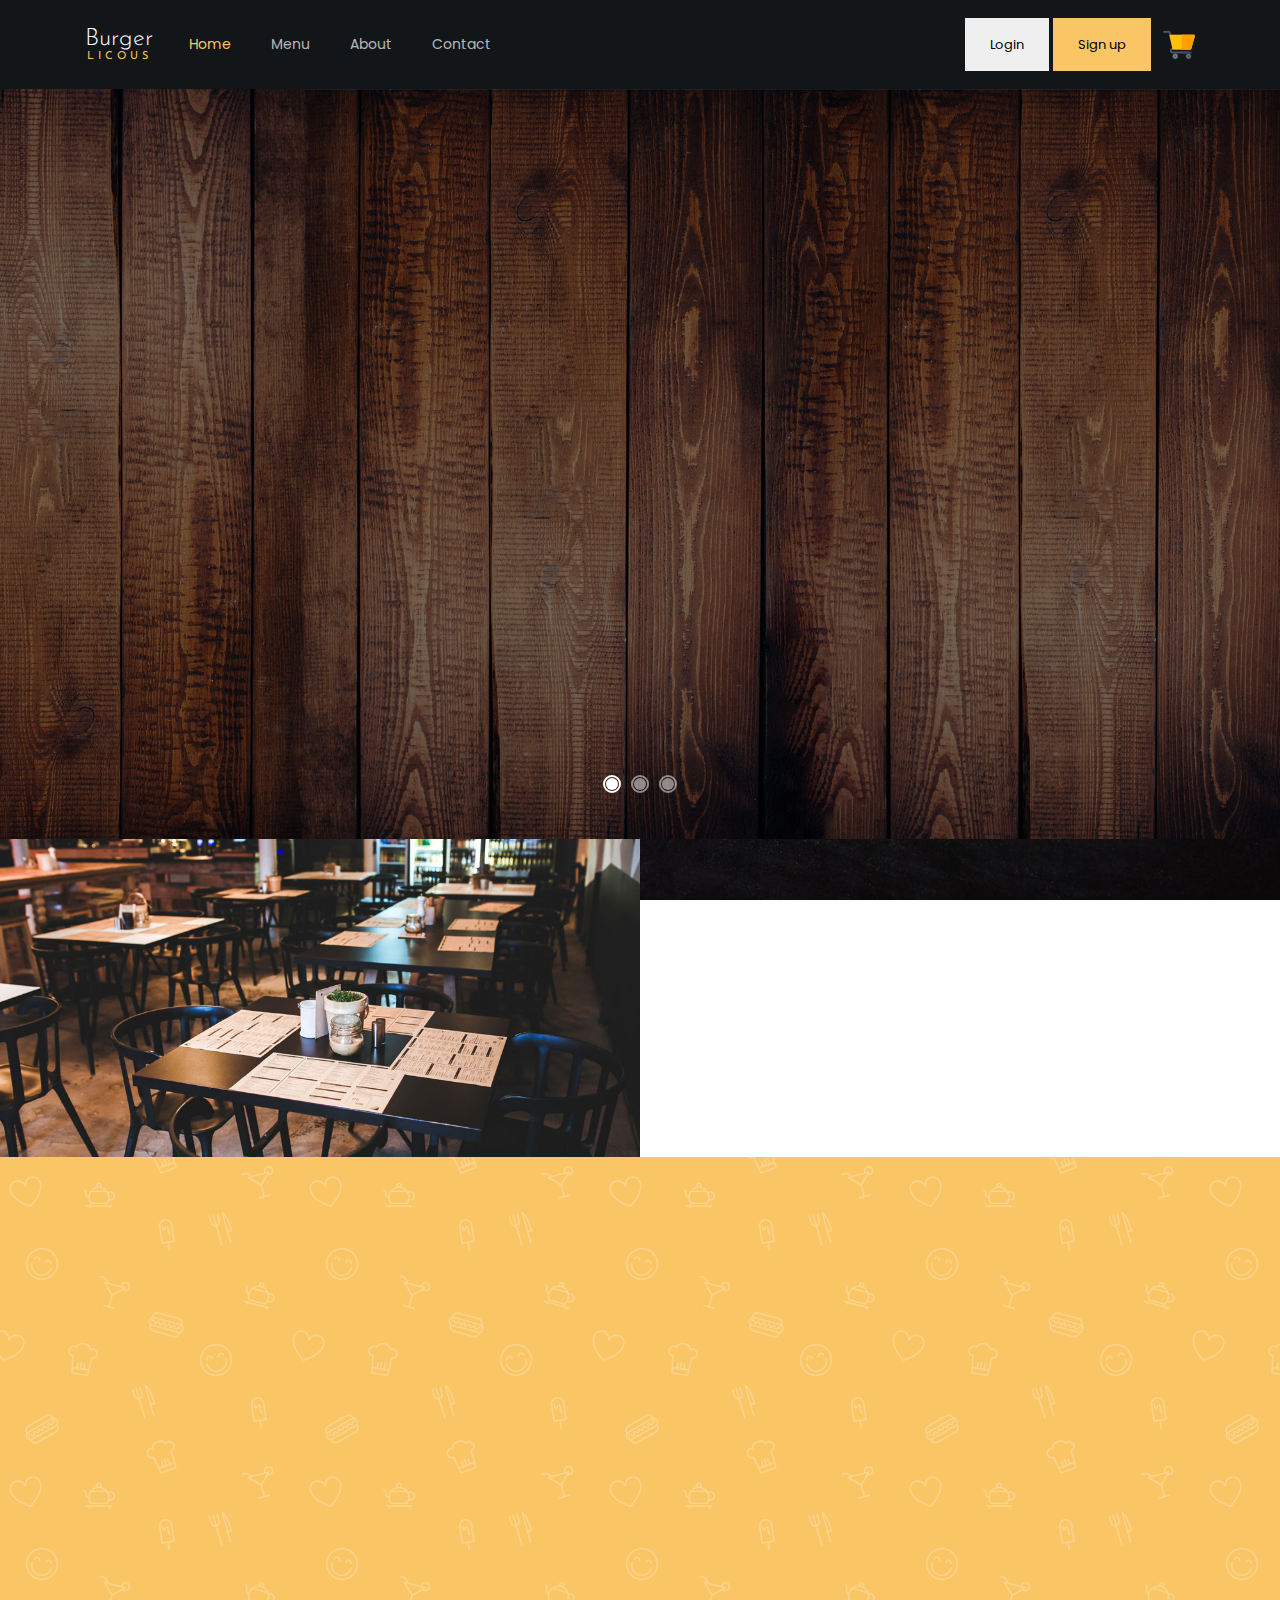
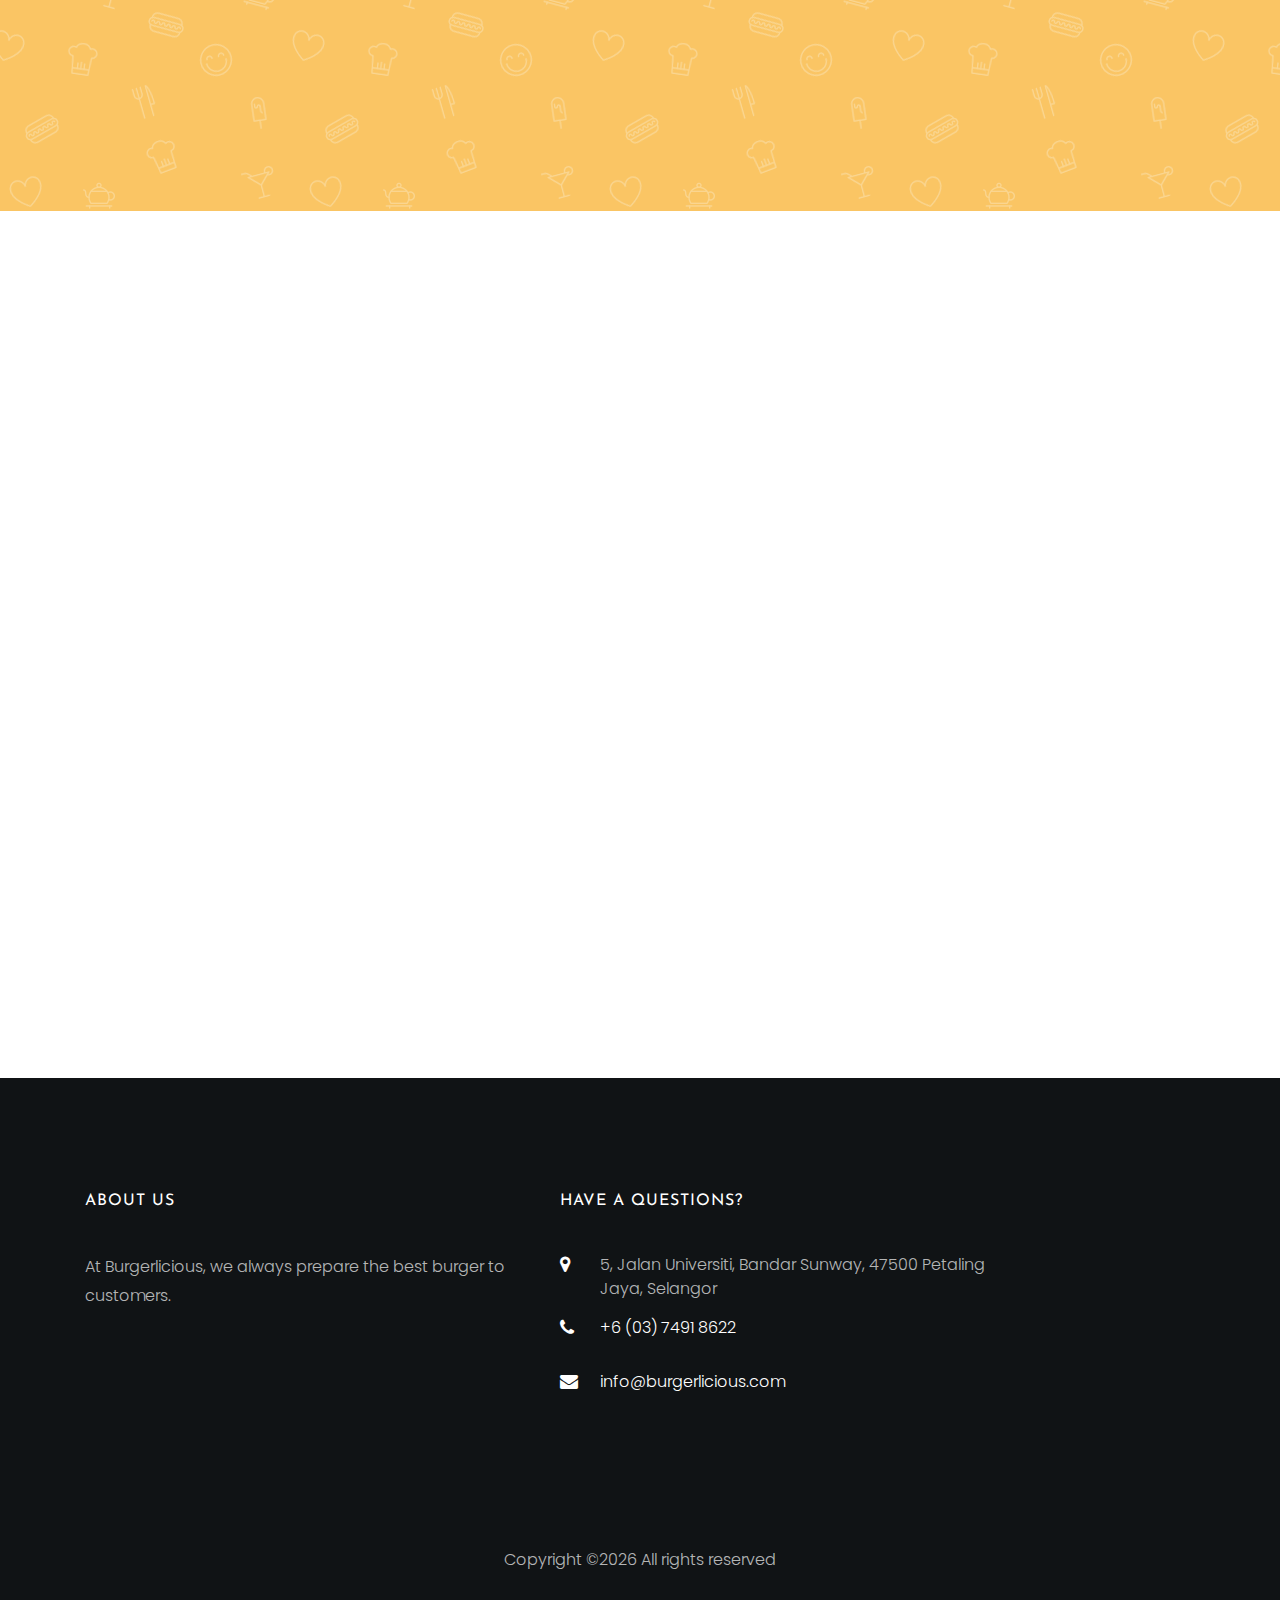
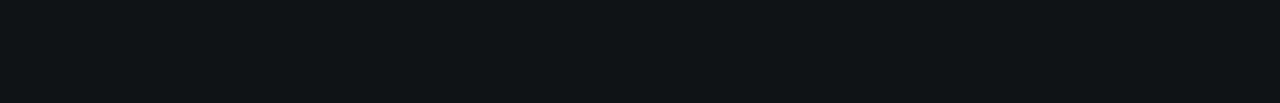
<file: index.html>
<!DOCTYPE html>
<html lang="en">
  <head>
    <title>Burgerlicious</title>
    <meta charset="utf-8">
    <meta name="viewport" content="width=device-width, initial-scale=1, shrink-to-fit=no">
    
    <link href="https://fonts.googleapis.com/css?family=Poppins:300,400,500,600,700" rel="stylesheet">
    <link href="https://fonts.googleapis.com/css?family=Josefin+Sans" rel="stylesheet">
    <link href="https://fonts.googleapis.com/css?family=Nothing+You+Could+Do" rel="stylesheet">

    <link rel="stylesheet" href="css/open-iconic-bootstrap.min.css">
    <link rel="stylesheet" href="css/animate.css">
    
    <link rel="stylesheet" href="css/owl.carousel.min.css">
    <link rel="stylesheet" href="css/owl.theme.default.min.css">
    <link rel="stylesheet" href="css/magnific-popup.css">

    <link rel="stylesheet" href="css/aos.css">

    <link rel="stylesheet" href="css/ionicons.min.css">

    <link rel="stylesheet" href="css/bootstrap-datepicker.css">
    <link rel="stylesheet" href="css/jquery.timepicker.css">

    
    <link rel="stylesheet" href="css/flaticon.css">
    <link rel="stylesheet" href="css/icomoon.css">
    <link rel="stylesheet" href="css/style.css">
  </head>
  <body>
  	<nav class="navbar navbar-expand-lg navbar-dark ftco_navbar bg-dark ftco-navbar-light" id="ftco-navbar">
	    <div class="container">
		      <a class="navbar-brand" href="index.html">Burger<br><small>licous</small></a>
		      <button class="navbar-toggler" type="button" data-toggle="collapse" data-target="#ftco-nav" aria-controls="ftco-nav" aria-expanded="false" aria-label="Toggle navigation">
		        <span class="oi oi-menu"></span> Menu
		      </button>
	      <div class="collapse navbar-collapse" id="ftco-nav">
	        <ul class="navbar-nav mr-auto">
	          <li class="nav-item active text-center"><a href="index.html" class="nav-link">Home</a></li>
	          <li class="nav-item text-center"><a href="menu.html" class="nav-link">Menu</a></li>
	          <li class="nav-item text-center"><a href="about.html" class="nav-link">About</a></li>
	          <li class="nav-item text-center"><a href="contact.html" class="nav-link">Contact</a></li>
          </ul>
          <nav class="nav-item text-center">
            <button type="button" class="nav-link px-4 py-3 d-inline btn" onclick="window.location.href='login.php'">Login</button>
            <button type="button" class="nav-link px-4 py-3 d-inline btn btn-primary" onclick="window.location.href='register.php'">Sign up</button>
            <a class="pl-2" href="login.php"><img src="images/shopping-cart.png" alt=""></a>
          </nav>
        </div>
		  </div>
	  </nav>
    <!-- END nav -->

    <section class="home-slider owl-carousel img" style="background-image: url(images/bg_1.jpg);">
      <div class="slider-item">
      	<div class="overlay"></div>
        <div class="container">
          <div class="row slider-text align-items-center" data-scrollax-parent="true">

            <div class="col-md-6 col-sm-12 ftco-animate">
            	<span class="subheading">Delicious</span>
              <h1 class="mb-4">New York Burger</h1>
              <p class="mb-4 mb-md-5">Grilled Chicken Burger, topped with cherrywood-smoked bacon, cheddar and house-made special dressing.</p>
              <p><a href="login.php" class="btn btn-primary p-3 px-xl-4 py-xl-3">Order Now</a> <a href="menu.html" class="btn btn-white btn-outline-white p-3 px-xl-4 py-xl-3">View Menu</a></p>
            </div>
            <div class="col-md-6 ftco-animate">
            	<img src="images/bg_1.png" class="img-fluid" alt="">
            </div>

          </div>
        </div>
      </div>

      <div class="slider-item">
      	<div class="overlay"></div>
        <div class="container">
          <div class="row slider-text align-items-center" data-scrollax-parent="true">

            <div class="col-md-6 col-sm-12 order-md-last ftco-animate">
            	<span class="subheading">Crunchy</span>
              <h1 class="mb-4">Beef Bacon</h1>
              <p class="mb-4 mb-md-5">Beef Patty, topped with crunchy-smoked bacon, cheddar and barbeque dressing.</p>
              <p><a href="login.php" class="btn btn-primary p-3 px-xl-4 py-xl-3">Order Now</a> <a href="menu.html" class="btn btn-white btn-outline-white p-3 px-xl-4 py-xl-3">View Menu</a></p>
            </div>
            <div class="col-md-6 ftco-animate">
            	<img src="images/bg_2.png" class="img-fluid" alt="">
            </div>

          </div>
        </div>
      </div>

      <div class="slider-item" style="background-image: url(images/bg_3.jpg);">
      	<div class="overlay"></div>
        <div class="container">
          <div class="row slider-text justify-content-center align-items-center" data-scrollax-parent="true">

            <div class="col-md-7 col-sm-12 text-center ftco-animate">
            	<span class="subheading">Welcome</span>
              <h1 class="mb-4">We cooked your desired Burger Recipe</h1>
              <p><a href="login.php" class="btn btn-primary p-3 px-xl-4 py-xl-3">Order Now</a> <a href="menu.html" class="btn btn-white btn-outline-white p-3 px-xl-4 py-xl-3">View Menu</a></p>
            </div>

          </div>
        </div>
      </div>
    </section>

    <section class="ftco-about d-md-flex">
    	<div class="one-half img" style="background-image: url(images/about.jpg);"></div>
    	<div class="one-half ftco-animate">
        <div class="heading-section ftco-animate ">
          <h2 class="mb-4">Welcome to <span>Burgerlicious</span></h2>
        </div>
        <div>
  				<p>There are two different things: there's grilling, and there's barbecue. Grilling is when people say, 'We're going to turn up the heat, make it really hot and sear a steak, sear a burger, cook a chicken.' Barbecue is going low and slow.</p>
  			</div>
    	</div>
    </section>

    <section class="ftco-section ftco-services">
    	<div class="overlay"></div>
    	<div class="container">
    		<div class="row justify-content-center mb-5 pb-3">
          <div class="col-md-7 heading-section ftco-animate text-center">
            <h2 class="mb-4">Our Services</h2>
          </div>
        </div>
    		<div class="row">
          <div class="col-md-4 ftco-animate">
            <div class="media d-block text-center block-6 services">
              <div class="icon d-flex justify-content-center align-items-center mb-5">
              	<span class="flaticon-diet"></span>
              </div>
              <div class="media-body">
                <h3 class="heading">Healthy Foods</h3>
                <p>Although we are fast food restaurant, we focus on customer's health.</p>
              </div>
            </div>      
          </div>
          <div class="col-md-4 ftco-animate">
            <div class="media d-block text-center block-6 services">
              <div class="icon d-flex justify-content-center align-items-center mb-5">
              	<span class="flaticon-bicycle"></span>
              </div>
              <div class="media-body">
                <h3 class="heading">Fastest Delivery</h3>
                <p>Hot food is always tastier than a cold one. Our delivery team guarantee the freshness of the foods.</p>
              </div>
            </div>      
          </div>
          <div class="col-md-4 ftco-animate">
            <div class="media d-block text-center block-6 services">
              <div class="icon d-flex justify-content-center align-items-center mb-5"><span class="flaticon-pizza-1"></span></div>
              <div class="media-body">
                <h3 class="heading">Original Recipes</h3>
                <p>Your thought is not part of the recipe.</p>
              </div>
            </div>    
          </div>
        </div>
    	</div>
    </section>

    <section class="ftco-section">
    	<div class="container">
    		<div class="row justify-content-center mb-5 pb-3">
          <div class="col-md-7 heading-section ftco-animate text-center">
            <h2 class="mb-4">Hot Burger Deals</h2>
            <p>A burger a day, keep hunger away.</p>
          </div>
        </div>
    	</div>
    	<div class="container-wrap">
    		<div class="row no-gutters d-flex">
    			<div class="col-lg-4 d-flex ftco-animate">
    				<div class="services-wrap d-flex">
    					<a href="menu.html" class="img" style="background-image: url(images/burger-1.jpg);"></a>
    					<div class="text p-4">
    						<h3>Ramlee Burger</h3>
    						<p>Beef patty, topped with cheesy sunny side up and tomato</p>
    						<p class="price"><span>$15.90</span> <a href="login.php" class="ml-2 btn btn-white btn-outline-white">Order</a></p>
    					</div>
    				</div>
    			</div>
    			<div class="col-lg-4 d-flex ftco-animate">
    				<div class="services-wrap d-flex">
    					<a href="menu.html" class="img" style="background-image: url(images/burger-2.jpg);"></a>
    					<div class="text p-4">
    						<h3>US Burger</h3>
    						<p>Classic cheeseburger, topped with beef ham, lettuce and tomato</p>
    						<p class="price"><span>$15.90</span> <a href="login.php" class="ml-2 btn btn-white btn-outline-white">Order</a></p>
    					</div>
    				</div>
    			</div>
    			<div class="col-lg-4 d-flex ftco-animate">
    				<div class="services-wrap d-flex">
    					<a href="menu.html" class="img" style="background-image: url(images/burger-3.jpg);"></a>
    					<div class="text p-4">
    						<h3>Satay Burger</h3>
    						<p>Deep Fried Chicken, topped with Malaysian peanut dressing</p>
                <p class="price"><span>$12.90</span> <a href="login.php" class="ml-2 btn btn-white btn-outline-white">Order</a></p>
    					</div>
    				</div>
    			</div>

    			<div class="col-lg-4 d-flex ftco-animate">
    				<div class="services-wrap d-flex">
    					<a href="menu.html" class="img order-lg-last" style="background-image: url(images/burger-4.jpeg);"></a>
    					<div class="text p-4">
    						<h3>Cheeseburger</h3>
    						<p>Juicy beef patty topped with cheddar sided with classic French fries</p>
    						<p class="price"><span>$12.90</span> <a href="login.php" class="ml-2 btn btn-white btn-outline-white">Order</a></p>
    					</div>
    				</div>
    			</div>
    			<div class="col-lg-4 d-flex ftco-animate">
    				<div class="services-wrap d-flex">
    					<a href="menu.html" class="img order-lg-last" style="background-image: url(images/burger-5.jpeg);"></a>
    					<div class="text p-4">
    						<h3>Beefacon</h3>
    						<p>Juicy beef patty topped with savoury beef bacon and freshly cut onion</p>
    						<p class="price"><span>$19.90</span> <a href="login.php" class="ml-2 btn btn-white btn-outline-white">Order</a></p>
    					</div>
    				</div>
    			</div>
    			<div class="col-lg-4 d-flex ftco-animate">
    				<div class="services-wrap d-flex">
    					<a href="menu.html" class="img order-lg-last" style="background-image: url(images/burger-6.jpeg);"></a>
    					<div class="text p-4">
    						<h3>Grilled Chicken Burger</h3>
    						<p>Classic grilled chicken with cheddar slice and tomato</p>
    						<p class="price"><span>$12.90</span> <a href="login.php" class="ml-2 btn btn-white btn-outline-white">Order</a></p>
    					</div>
    				</div>
    			</div>
    		</div>
    	</div>
    </section>

    <footer class="ftco-footer ftco-section img">
    	<div class="overlay"></div>
      <div class="container">
        <div class="row mb-5">
          <div class="col-lg-5 col-md-6 mb-5 mb-md-5">
            <div class="ftco-footer-widget mb-4">
              <h2 class="ftco-heading-2">About Us</h2>
              <p>At Burgerlicious, we always prepare the best burger to customers.</p>
              <ul class="ftco-footer-social list-unstyled float-md-left float-lft mt-5">
                <li class="ftco-animate"><a href="https://mobile.twitter.com/BurgerLiciousss"><span class="icon-twitter"></span></a></li>
                <li class="ftco-animate"><a href="https://www.instagram.com/burger.liciouss/"><span class="icon-instagram"></span></a></li>
              </ul>
            </div>
          </div>
          <div class="col-lg-5 col-md-6 mb-5 mb-md-5">
            <div class="ftco-footer-widget mb-4">
            	<h2 class="ftco-heading-2">Have a Questions?</h2>
            	<div class="block-23 mb-3">
	              <ul>
	                <li><span class="icon icon-map-marker"></span><span class="text">5, Jalan Universiti, Bandar Sunway, 47500 Petaling Jaya, Selangor</span></li>
	                <li><a href="tel:+60374918622"><span class="icon icon-phone"></span><span class="text">+6 (03) 7491 8622</span></a></li>
	                <li><a href="mailto:info@burgerlicious.com"><span class="icon icon-envelope"></span><span class="text">info@burgerlicious.com</span></a></li>
	              </ul>
	            </div>
            </div>
          </div>
        </div>
        <div class="row">
          <div class="col-md-12 text-center">

            <p>
  Copyright &copy;<script>document.write(new Date().getFullYear());</script> All rights reserved 
  </p>
          </div>
        </div>
      </div>
    </footer>
    
  

  <!-- loader -->
  <div id="ftco-loader" class="show fullscreen"><svg class="circular" width="48px" height="48px"><circle class="path-bg" cx="24" cy="24" r="22" fill="none" stroke-width="4" stroke="#eeeeee"/><circle class="path" cx="24" cy="24" r="22" fill="none" stroke-width="4" stroke-miterlimit="10" stroke="#F96D00"/></svg></div>


  <script src="js/jquery.min.js"></script>
  <script src="js/jquery-migrate-3.0.1.min.js"></script>
  <script src="js/popper.min.js"></script>
  <script src="js/bootstrap.min.js"></script>
  <script src="js/jquery.easing.1.3.js"></script>
  <script src="js/jquery.waypoints.min.js"></script>
  <script src="js/jquery.stellar.min.js"></script>
  <script src="js/owl.carousel.min.js"></script>
  <script src="js/jquery.magnific-popup.min.js"></script>
  <script src="js/aos.js"></script>
  <script src="js/jquery.animateNumber.min.js"></script>
  <script src="js/bootstrap-datepicker.js"></script>
  <script src="js/jquery.timepicker.min.js"></script>
  <script src="js/scrollax.min.js"></script>
  <script src="js/google-map.js"></script>
  <script src="js/main.js"></script>
    
  </body>
</html>
</file>
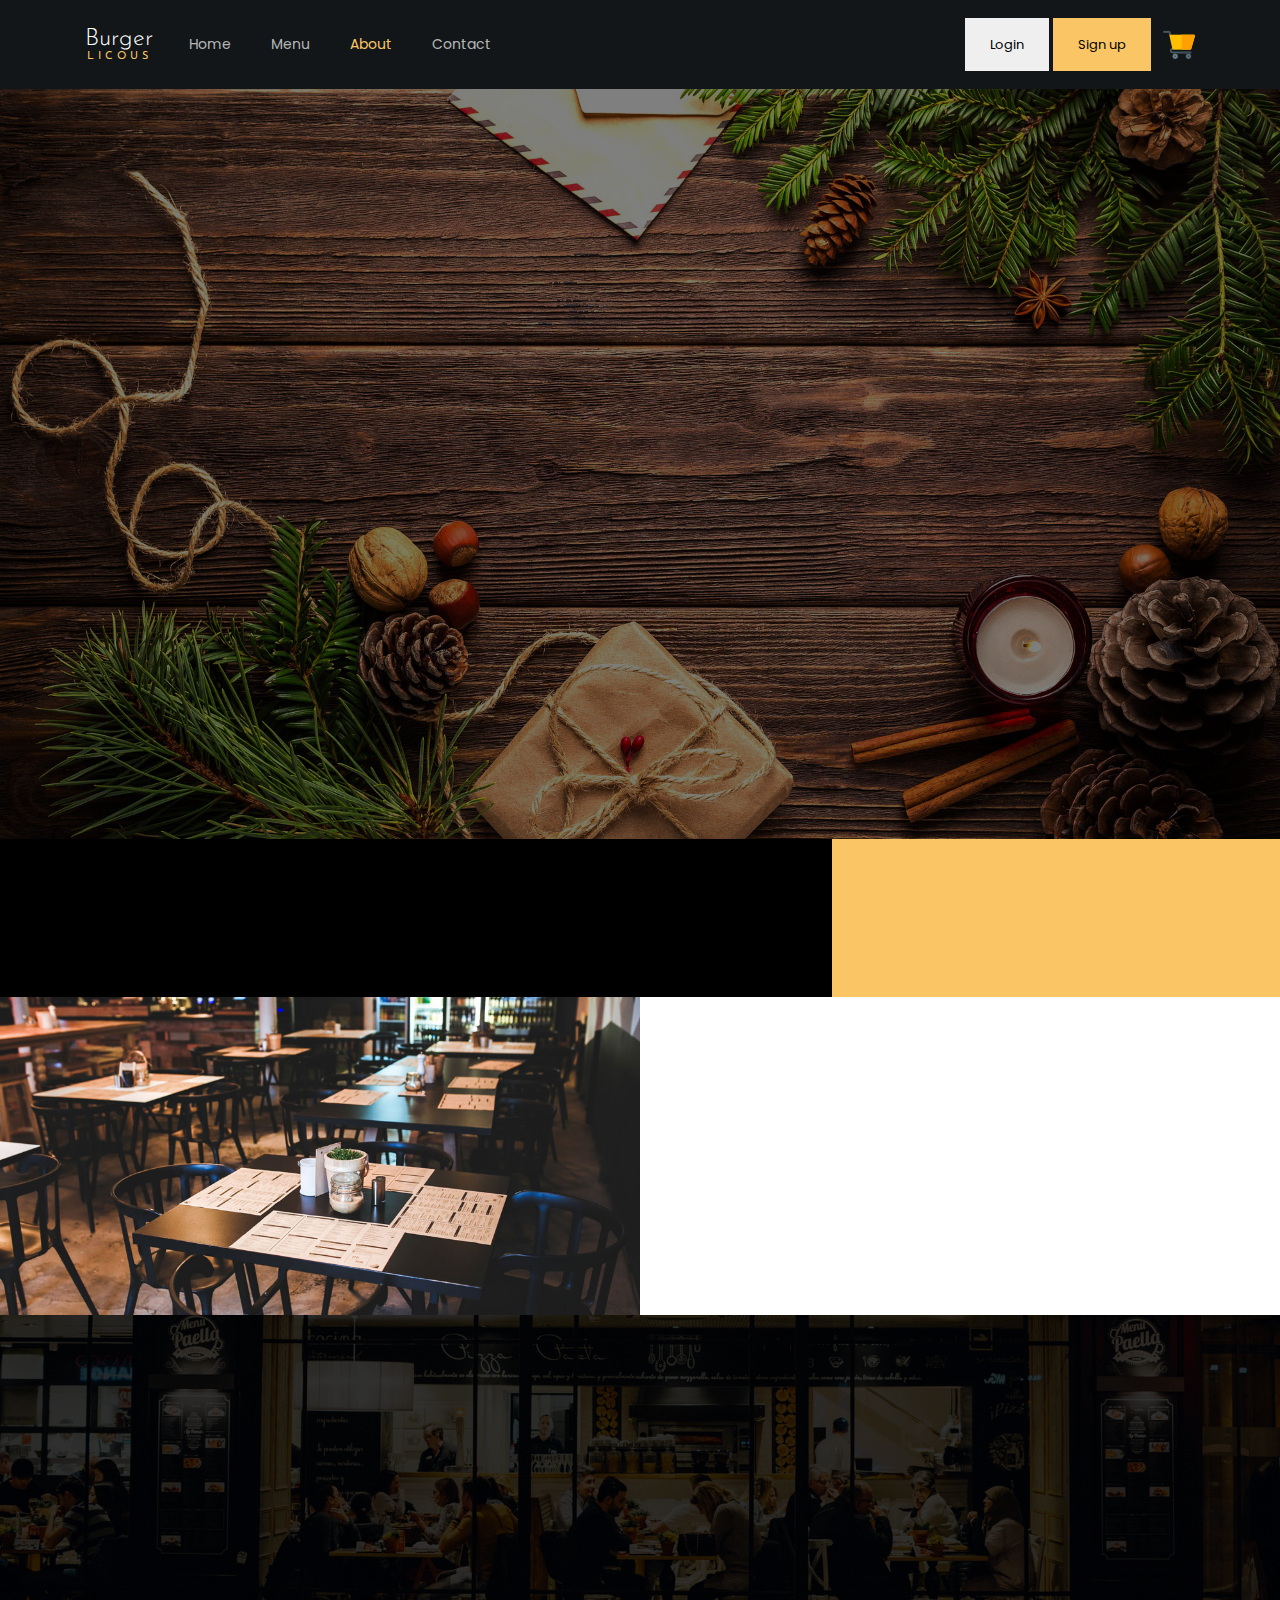
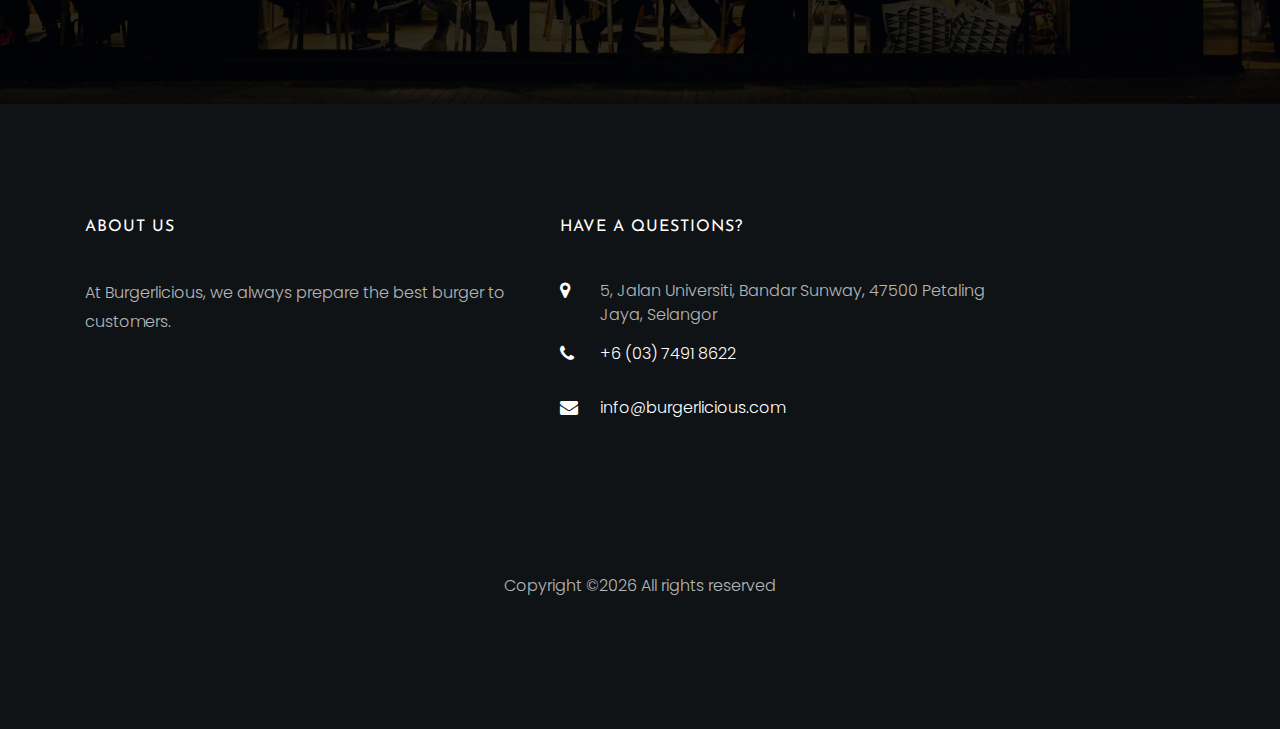
<file: about.html>
<!DOCTYPE html>
<html lang="en">
  <head>
    <title>Burgerlicious</title>
    <meta charset="utf-8">
    <meta name="viewport" content="width=device-width, initial-scale=1, shrink-to-fit=no">
    
    <link href="https://fonts.googleapis.com/css?family=Poppins:300,400,500,600,700" rel="stylesheet">
    <link href="https://fonts.googleapis.com/css?family=Josefin+Sans" rel="stylesheet">
    <link href="https://fonts.googleapis.com/css?family=Nothing+You+Could+Do" rel="stylesheet">

    <link rel="stylesheet" href="css/open-iconic-bootstrap.min.css">
    <link rel="stylesheet" href="css/animate.css">
    
    <link rel="stylesheet" href="css/owl.carousel.min.css">
    <link rel="stylesheet" href="css/owl.theme.default.min.css">
    <link rel="stylesheet" href="css/magnific-popup.css">

    <link rel="stylesheet" href="css/aos.css">

    <link rel="stylesheet" href="css/ionicons.min.css">

    <link rel="stylesheet" href="css/bootstrap-datepicker.css">
    <link rel="stylesheet" href="css/jquery.timepicker.css">

    
    <link rel="stylesheet" href="css/flaticon.css">
    <link rel="stylesheet" href="css/icomoon.css">
    <link rel="stylesheet" href="css/style.css">
  </head>
  <body>
  	<nav class="navbar navbar-expand-lg navbar-dark ftco_navbar bg-dark ftco-navbar-light" id="ftco-navbar">
	    <div class="container">
		      <a class="navbar-brand" href="index.html">Burger<br><small>licous</small></a>
		      <button class="navbar-toggler" type="button" data-toggle="collapse" data-target="#ftco-nav" aria-controls="ftco-nav" aria-expanded="false" aria-label="Toggle navigation">
		        <span class="oi oi-menu"></span> Menu
		      </button>
	      <div class="collapse navbar-collapse" id="ftco-nav">
	        <ul class="navbar-nav mr-auto">
	          <li class="nav-item text-center"><a href="index.html" class="nav-link">Home</a></li>
	          <li class="nav-item text-center"><a href="menu.html" class="nav-link">Menu</a></li>
	          <li class="nav-item active text-center"><a href="about.html" class="nav-link">About</a></li>
	          <li class="nav-item text-center"><a href="contact.html" class="nav-link">Contact</a></li>
          </ul>
          <br>
          <nav class="nav-item text-center">
				<button type="button" class="nav-link px-4 py-3 d-inline btn" onclick="window.location.href='login.php'">Login</button>
				<button type="button" class="nav-link px-4 py-3 d-inline btn btn-primary" onclick="window.location.href='register.php'">Sign up</button>
				<a class="pl-2" href="login.php"><img src="images/shopping-cart.png" alt=""></a>
						</nav>
					</div>
				</div>
			</nav>
			<!-- END nav -->

    <section class="home-slider owl-carousel img" style="background-image: url(images/bg_1.jpg);">

      <div class="slider-item" style="background-image: url(images/bg_3.jpg);">
      	<div class="overlay"></div>
        <div class="container">
          <div class="row slider-text justify-content-center align-items-center">

            <div class="col-md-7 col-sm-12 text-center ftco-animate">
            	<h1 class="mb-3 mt-5 bread">About</h1>
	            <p class="breadcrumbs"><span class="mr-2"><a href="index.html">Home</a></span> <span>About</span></p>
            </div>

          </div>
        </div>
      </div>
    </section>
    

    <section class="ftco-intro">
    	<div class="container-wrap">
    		<div class="wrap d-md-flex">
	    		<div class="info">
	    			<div class="row no-gutters">
	    				<div class="col-md-4 d-flex ftco-animate">
	    					<div class="icon"><span class="icon-phone"></span></div>
	    					<div class="text">
	    						<h3>+6 (03) 7491 8622</h3>
	    						<p>info@burgerlicious.com</p>
	    					</div>
	    				</div>
	    				<div class="col-md-4 d-flex ftco-animate">
	    					<div class="icon"><span class="icon-my_location"></span></div>
	    					<div class="text">
	    						<h3>5 Jalan Universiti Bandar Sunway</h3>
	    						<p>47500 Petaling Jaya Selangor</p>
	    					</div>
	    				</div>
	    				<div class="col-md-4 d-flex ftco-animate">
	    					<div class="icon"><span class="icon-clock-o"></span></div>
	    					<div class="text">
	    						<h3>Open Daily</h3>
	    						<p>24 Hours</p>
	    					</div>
	    				</div>
	    			</div>
	    		</div>
	    		<div class="social d-md-flex pl-md-5 p-4 align-items-center">
	    			<ul class="social-icon">
              <li class="ftco-animate"><a href="https://mobile.twitter.com/BurgerLiciousss"><span class="icon-twitter"></span></a></li>
              <li class="ftco-animate"><a href="https://www.instagram.com/burger.liciouss/"><span class="icon-instagram"></span></a></li>
            </ul>
	    		</div>
    		</div>
    	</div>
    </section>

    <section class="ftco-about d-md-flex">
    	<div class="one-half img" style="background-image: url(images/about.jpg);"></div>
    	<div class="one-half ftco-animate">
        <div class="heading-section ftco-animate ">
          <h2 class="mb-4">Welcome to <span>Burgerlicious</span></h2>
        </div>
        <div>
  				<p>There are two different things: there's grilling, and there's barbecue. Grilling is when people say, 'We're going to turn up the heat, make it really hot and sear a steak, sear a burger, cook a chicken.' Barbecue is going low and slow.</p>
  			</div>
    	</div>
    </section>


		<section class="ftco-counter ftco-bg-dark img" id="section-counter" style="background-image: url(images/bg_2.jpg);" data-stellar-background-ratio="0.5">
			<div class="overlay"></div>
      <div class="container">
        <div class="row justify-content-center">
        	<div class="col-md-10">
        		<div class="row">
		          <div class="col-md-6 col-lg-3 d-flex justify-content-center counter-wrap ftco-animate">
		            <div class="block-18 text-center">
		              <div class="text">
		              	<div class="icon"><span class="flaticon-pizza-1"></span></div>
		              	<strong class="number" data-number="99">0</strong>
		              	<span>Branches</span>
		              </div>
		            </div>
		          </div>
		          <div class="col-md-6 col-lg-3 d-flex justify-content-center counter-wrap ftco-animate">
		            <div class="block-18 text-center">
		              <div class="text">
		              	<div class="icon"><span class="flaticon-medal"></span></div>
		              	<strong class="number" data-number="58">0</strong>
		              	<span>Number of Awards</span>
		              </div>
		            </div>
		          </div>
		          <div class="col-md-6 col-lg-3 d-flex justify-content-center counter-wrap ftco-animate">
		            <div class="block-18 text-center">
		              <div class="text">
		              	<div class="icon"><span class="flaticon-laugh"></span></div>
		              	<strong class="number" data-number="1056">0</strong>
		              	<span>Happy Customer</span>
		              </div>
		            </div>
		          </div>
		          <div class="col-md-6 col-lg-3 d-flex justify-content-center counter-wrap ftco-animate">
		            <div class="block-18 text-center">
		              <div class="text">
		              	<div class="icon"><span class="flaticon-chef"></span></div>
		              	<strong class="number" data-number="900">0</strong>
		              	<span>Staff</span>
		              </div>
		            </div>
		          </div>
		        </div>
		      </div>
        </div>
      </div>
    </section>


    <footer class="ftco-footer ftco-section img">
    	<div class="overlay"></div>
      <div class="container">
        <div class="row mb-5">
          <div class="col-lg-5 col-md-6 mb-5 mb-md-5">
            <div class="ftco-footer-widget mb-4">
              <h2 class="ftco-heading-2">About Us</h2>
              <p>At Burgerlicious, we always prepare the best burger to customers.</p>
              <ul class="ftco-footer-social list-unstyled float-md-left float-lft mt-5">
                <li class="ftco-animate"><a href="https://mobile.twitter.com/BurgerLiciousss"><span class="icon-twitter"></span></a></li>
                <li class="ftco-animate"><a href="https://www.instagram.com/burger.liciouss/"><span class="icon-instagram"></span></a></li>
              </ul>
            </div>
          </div>
          <div class="col-lg-5 col-md-6 mb-5 mb-md-5">
            <div class="ftco-footer-widget mb-4">
            	<h2 class="ftco-heading-2">Have a Questions?</h2>
            	<div class="block-23 mb-3">
	              <ul>
	                <li><span class="icon icon-map-marker"></span><span class="text">5, Jalan Universiti, Bandar Sunway, 47500 Petaling Jaya, Selangor</span></li>
	                <li><a href="tel:+60374918622"><span class="icon icon-phone"></span><span class="text">+6 (03) 7491 8622</span></a></li>
	                <li><a href="mailto:info@burgerlicious.com"><span class="icon icon-envelope"></span><span class="text">info@burgerlicious.com</span></a></li>
	              </ul>
	            </div>
            </div>
          </div>
        </div>
        <div class="row">
          <div class="col-md-12 text-center">

            <p>
  Copyright &copy;<script>document.write(new Date().getFullYear());</script> All rights reserved 
  </p>
          </div>
        </div>
      </div>
    </footer>
    
  

  <!-- loader -->
  <div id="ftco-loader" class="show fullscreen"><svg class="circular" width="48px" height="48px"><circle class="path-bg" cx="24" cy="24" r="22" fill="none" stroke-width="4" stroke="#eeeeee"/><circle class="path" cx="24" cy="24" r="22" fill="none" stroke-width="4" stroke-miterlimit="10" stroke="#F96D00"/></svg></div>


  <script src="js/jquery.min.js"></script>
  <script src="js/jquery-migrate-3.0.1.min.js"></script>
  <script src="js/popper.min.js"></script>
  <script src="js/bootstrap.min.js"></script>
  <script src="js/jquery.easing.1.3.js"></script>
  <script src="js/jquery.waypoints.min.js"></script>
  <script src="js/jquery.stellar.min.js"></script>
  <script src="js/owl.carousel.min.js"></script>
  <script src="js/jquery.magnific-popup.min.js"></script>
  <script src="js/aos.js"></script>
  <script src="js/jquery.animateNumber.min.js"></script>
  <script src="js/bootstrap-datepicker.js"></script>
  <script src="js/jquery.timepicker.min.js"></script>
  <script src="js/scrollax.min.js"></script>
  <script src="js/google-map.js"></script>
  <script src="js/main.js"></script>
    
  </body>
</html>
</file>
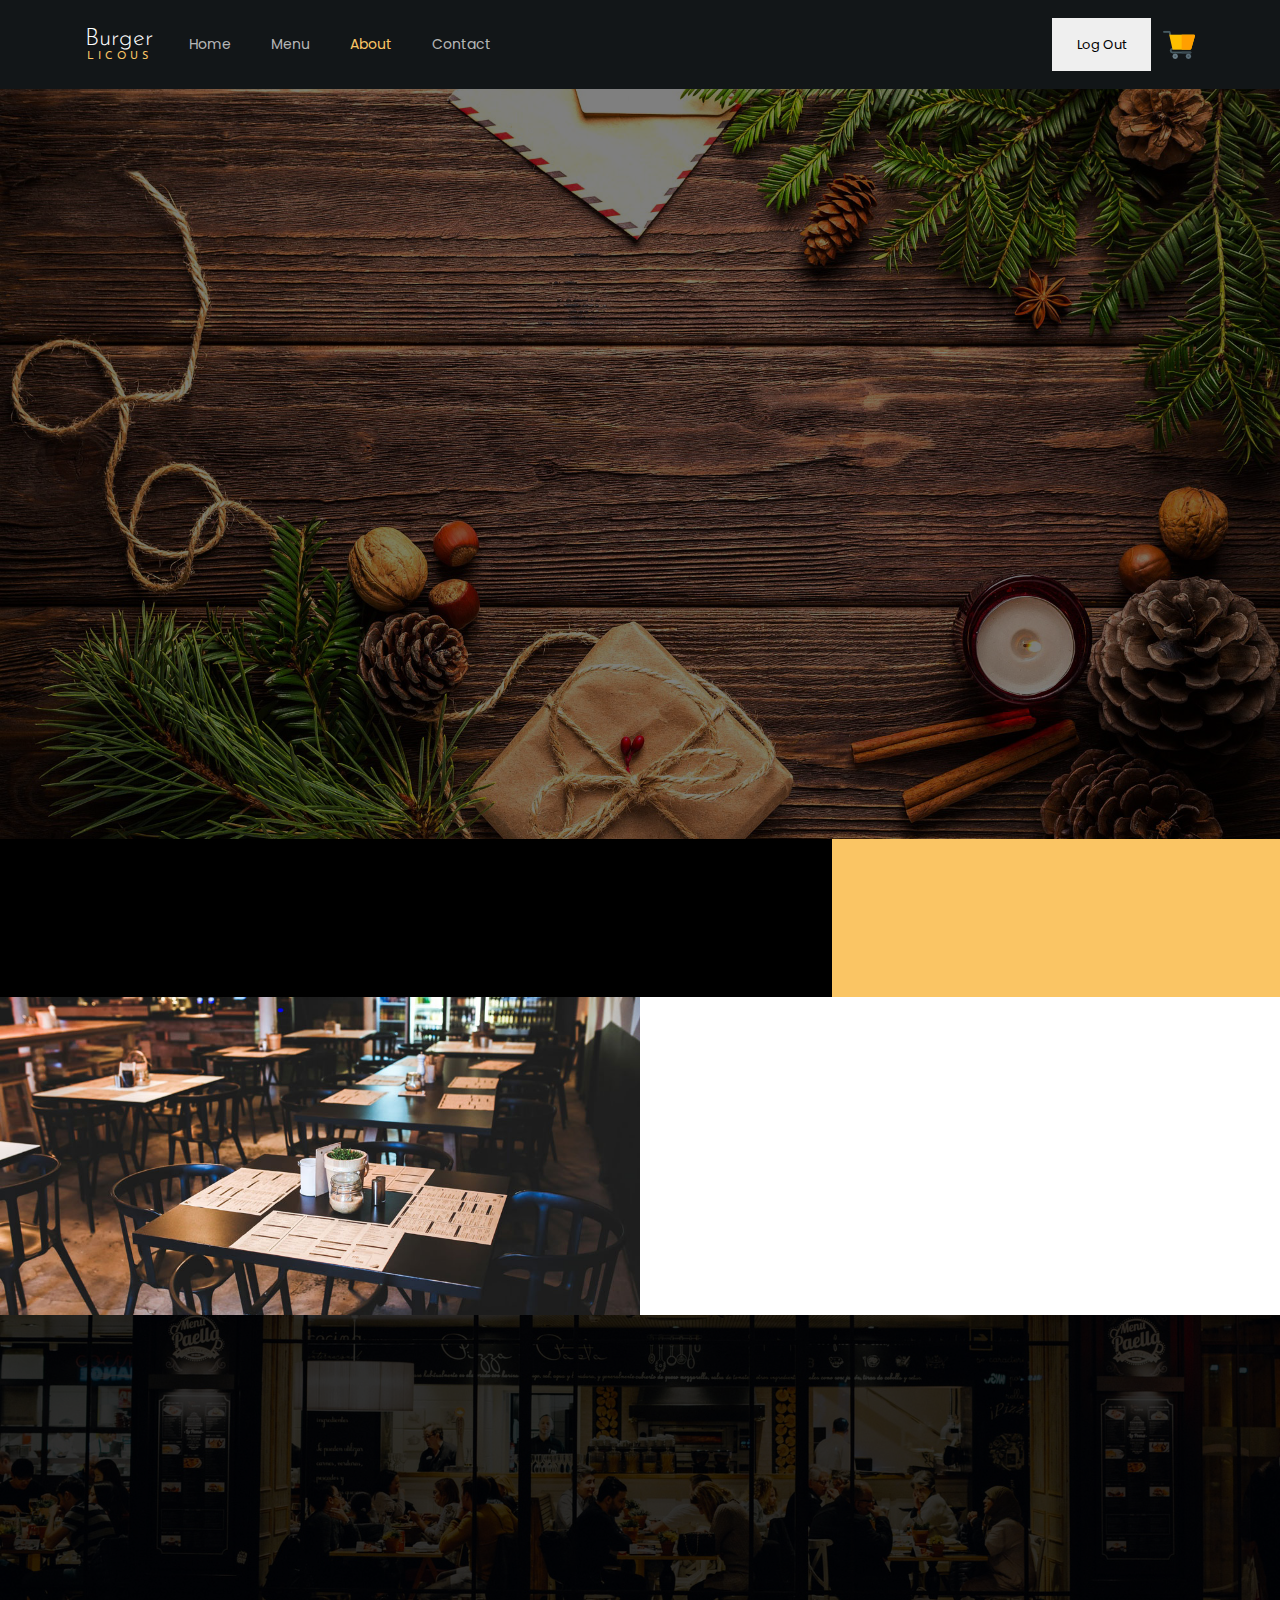
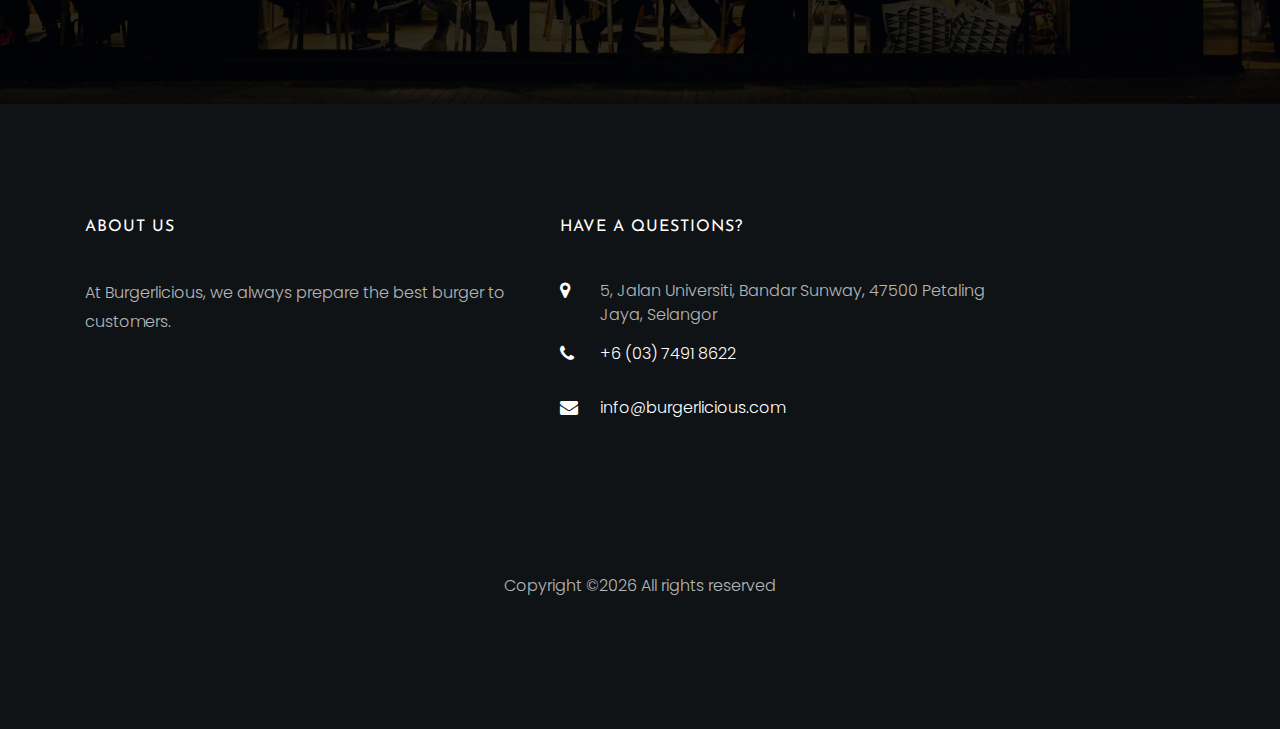
<file: about1.html>
<!DOCTYPE html>
<html lang="en">
  <head>
    <title>Burgerlicious</title>
    <meta charset="utf-8">
    <meta name="viewport" content="width=device-width, initial-scale=1, shrink-to-fit=no">
    
    <link href="https://fonts.googleapis.com/css?family=Poppins:300,400,500,600,700" rel="stylesheet">
    <link href="https://fonts.googleapis.com/css?family=Josefin+Sans" rel="stylesheet">
    <link href="https://fonts.googleapis.com/css?family=Nothing+You+Could+Do" rel="stylesheet">

    <link rel="stylesheet" href="css/open-iconic-bootstrap.min.css">
    <link rel="stylesheet" href="css/animate.css">
    
    <link rel="stylesheet" href="css/owl.carousel.min.css">
    <link rel="stylesheet" href="css/owl.theme.default.min.css">
    <link rel="stylesheet" href="css/magnific-popup.css">

    <link rel="stylesheet" href="css/aos.css">

    <link rel="stylesheet" href="css/ionicons.min.css">

    <link rel="stylesheet" href="css/bootstrap-datepicker.css">
    <link rel="stylesheet" href="css/jquery.timepicker.css">

    
    <link rel="stylesheet" href="css/flaticon.css">
    <link rel="stylesheet" href="css/icomoon.css">
    <link rel="stylesheet" href="css/style.css">
  </head>
  <body>
  	<nav class="navbar navbar-expand-lg navbar-dark ftco_navbar bg-dark ftco-navbar-light" id="ftco-navbar">
	    <div class="container">
		      <a class="navbar-brand" href="index1.html">Burger<br><small>licous</small></a>
		      <button class="navbar-toggler" type="button" data-toggle="collapse" data-target="#ftco-nav" aria-controls="ftco-nav" aria-expanded="false" aria-label="Toggle navigation">
		        <span class="oi oi-menu"></span> Menu
		      </button>
	      <div class="collapse navbar-collapse" id="ftco-nav">
	        <ul class="navbar-nav mr-auto">
	          <li class="nav-item text-center"><a href="index.html1" class="nav-link">Home</a></li>
	          <li class="nav-item text-center"><a href="menucart.php" class="nav-link">Menu</a></li>
	          <li class="nav-item active text-center"><a href="about1.html" class="nav-link">About</a></li>
	          <li class="nav-item text-center"><a href="contact1.html" class="nav-link">Contact</a></li>
          </ul>
          <br>
          <nav class="nav-item text-center">
				<button type="button" class="nav-link px-4 py-3 d-inline btn" onclick="window.location.href='logout.php'">Log Out</button>
				<a class="pl-2" href="ordercart.php"><img src="images/shopping-cart.png" alt=""></a>
						</nav>
					</div>
				</div>
			</nav>
			<!-- END nav -->

    <section class="home-slider owl-carousel img" style="background-image: url(images/bg_1.jpg);">

      <div class="slider-item" style="background-image: url(images/bg_3.jpg);">
      	<div class="overlay"></div>
        <div class="container">
          <div class="row slider-text justify-content-center align-items-center">

            <div class="col-md-7 col-sm-12 text-center ftco-animate">
            	<h1 class="mb-3 mt-5 bread">About</h1>
	            <p class="breadcrumbs"><span class="mr-2"><a href="index.html">Home</a></span> <span>About</span></p>
            </div>

          </div>
        </div>
      </div>
    </section>
    

    <section class="ftco-intro">
    	<div class="container-wrap">
    		<div class="wrap d-md-flex">
	    		<div class="info">
	    			<div class="row no-gutters">
	    				<div class="col-md-4 d-flex ftco-animate">
	    					<div class="icon"><span class="icon-phone"></span></div>
	    					<div class="text">
	    						<h3>+6 (03) 7491 8622</h3>
	    						<p>info@burgerlicious.com</p>
	    					</div>
	    				</div>
	    				<div class="col-md-4 d-flex ftco-animate">
	    					<div class="icon"><span class="icon-my_location"></span></div>
	    					<div class="text">
	    						<h3>5 Jalan Universiti Bandar Sunway</h3>
	    						<p>47500 Petaling Jaya Selangor</p>
	    					</div>
	    				</div>
	    				<div class="col-md-4 d-flex ftco-animate">
	    					<div class="icon"><span class="icon-clock-o"></span></div>
	    					<div class="text">
	    						<h3>Open Daily</h3>
	    						<p>24 Hours</p>
	    					</div>
	    				</div>
	    			</div>
	    		</div>
	    		<div class="social d-md-flex pl-md-5 p-4 align-items-center">
	    			<ul class="social-icon">
              <li class="ftco-animate"><a href="https://mobile.twitter.com/BurgerLiciousss"><span class="icon-twitter"></span></a></li>
              <li class="ftco-animate"><a href="https://www.instagram.com/burger.liciouss/"><span class="icon-instagram"></span></a></li>
            </ul>
	    		</div>
    		</div>
    	</div>
    </section>

    <section class="ftco-about d-md-flex">
    	<div class="one-half img" style="background-image: url(images/about.jpg);"></div>
    	<div class="one-half ftco-animate">
        <div class="heading-section ftco-animate ">
          <h2 class="mb-4">Welcome to <span>Burgerlicious</span></h2>
        </div>
        <div>
  				<p>There are two different things: there's grilling, and there's barbecue. Grilling is when people say, 'We're going to turn up the heat, make it really hot and sear a steak, sear a burger, cook a chicken.' Barbecue is going low and slow.</p>
  			</div>
    	</div>
    </section>


		<section class="ftco-counter ftco-bg-dark img" id="section-counter" style="background-image: url(images/bg_2.jpg);" data-stellar-background-ratio="0.5">
			<div class="overlay"></div>
      <div class="container">
        <div class="row justify-content-center">
        	<div class="col-md-10">
        		<div class="row">
		          <div class="col-md-6 col-lg-3 d-flex justify-content-center counter-wrap ftco-animate">
		            <div class="block-18 text-center">
		              <div class="text">
		              	<div class="icon"><span class="flaticon-pizza-1"></span></div>
		              	<strong class="number" data-number="99">0</strong>
		              	<span>Branches</span>
		              </div>
		            </div>
		          </div>
		          <div class="col-md-6 col-lg-3 d-flex justify-content-center counter-wrap ftco-animate">
		            <div class="block-18 text-center">
		              <div class="text">
		              	<div class="icon"><span class="flaticon-medal"></span></div>
		              	<strong class="number" data-number="58">0</strong>
		              	<span>Number of Awards</span>
		              </div>
		            </div>
		          </div>
		          <div class="col-md-6 col-lg-3 d-flex justify-content-center counter-wrap ftco-animate">
		            <div class="block-18 text-center">
		              <div class="text">
		              	<div class="icon"><span class="flaticon-laugh"></span></div>
		              	<strong class="number" data-number="1056">0</strong>
		              	<span>Happy Customer</span>
		              </div>
		            </div>
		          </div>
		          <div class="col-md-6 col-lg-3 d-flex justify-content-center counter-wrap ftco-animate">
		            <div class="block-18 text-center">
		              <div class="text">
		              	<div class="icon"><span class="flaticon-chef"></span></div>
		              	<strong class="number" data-number="900">0</strong>
		              	<span>Staff</span>
		              </div>
		            </div>
		          </div>
		        </div>
		      </div>
        </div>
      </div>
    </section>


    <footer class="ftco-footer ftco-section img">
    	<div class="overlay"></div>
      <div class="container">
        <div class="row mb-5">
          <div class="col-lg-5 col-md-6 mb-5 mb-md-5">
            <div class="ftco-footer-widget mb-4">
              <h2 class="ftco-heading-2">About Us</h2>
              <p>At Burgerlicious, we always prepare the best burger to customers.</p>
              <ul class="ftco-footer-social list-unstyled float-md-left float-lft mt-5">
                <li class="ftco-animate"><a href="https://mobile.twitter.com/BurgerLiciousss"><span class="icon-twitter"></span></a></li>
                <li class="ftco-animate"><a href="https://www.instagram.com/burger.liciouss/"><span class="icon-instagram"></span></a></li>
              </ul>
            </div>
          </div>
          <div class="col-lg-5 col-md-6 mb-5 mb-md-5">
            <div class="ftco-footer-widget mb-4">
            	<h2 class="ftco-heading-2">Have a Questions?</h2>
            	<div class="block-23 mb-3">
	              <ul>
	                <li><span class="icon icon-map-marker"></span><span class="text">5, Jalan Universiti, Bandar Sunway, 47500 Petaling Jaya, Selangor</span></li>
	                <li><a href="tel:+60374918622"><span class="icon icon-phone"></span><span class="text">+6 (03) 7491 8622</span></a></li>
	                <li><a href="mailto:info@burgerlicious.com"><span class="icon icon-envelope"></span><span class="text">info@burgerlicious.com</span></a></li>
	              </ul>
	            </div>
            </div>
          </div>
        </div>
        <div class="row">
          <div class="col-md-12 text-center">

            <p>
  Copyright &copy;<script>document.write(new Date().getFullYear());</script> All rights reserved 
  </p>
          </div>
        </div>
      </div>
    </footer>
    
  

  <!-- loader -->
  <div id="ftco-loader" class="show fullscreen"><svg class="circular" width="48px" height="48px"><circle class="path-bg" cx="24" cy="24" r="22" fill="none" stroke-width="4" stroke="#eeeeee"/><circle class="path" cx="24" cy="24" r="22" fill="none" stroke-width="4" stroke-miterlimit="10" stroke="#F96D00"/></svg></div>


  <script src="js/jquery.min.js"></script>
  <script src="js/jquery-migrate-3.0.1.min.js"></script>
  <script src="js/popper.min.js"></script>
  <script src="js/bootstrap.min.js"></script>
  <script src="js/jquery.easing.1.3.js"></script>
  <script src="js/jquery.waypoints.min.js"></script>
  <script src="js/jquery.stellar.min.js"></script>
  <script src="js/owl.carousel.min.js"></script>
  <script src="js/jquery.magnific-popup.min.js"></script>
  <script src="js/aos.js"></script>
  <script src="js/jquery.animateNumber.min.js"></script>
  <script src="js/bootstrap-datepicker.js"></script>
  <script src="js/jquery.timepicker.min.js"></script>
  <script src="js/scrollax.min.js"></script>
  <script src="js/google-map.js"></script>
  <script src="js/main.js"></script>
    
  </body>
</html>
</file>
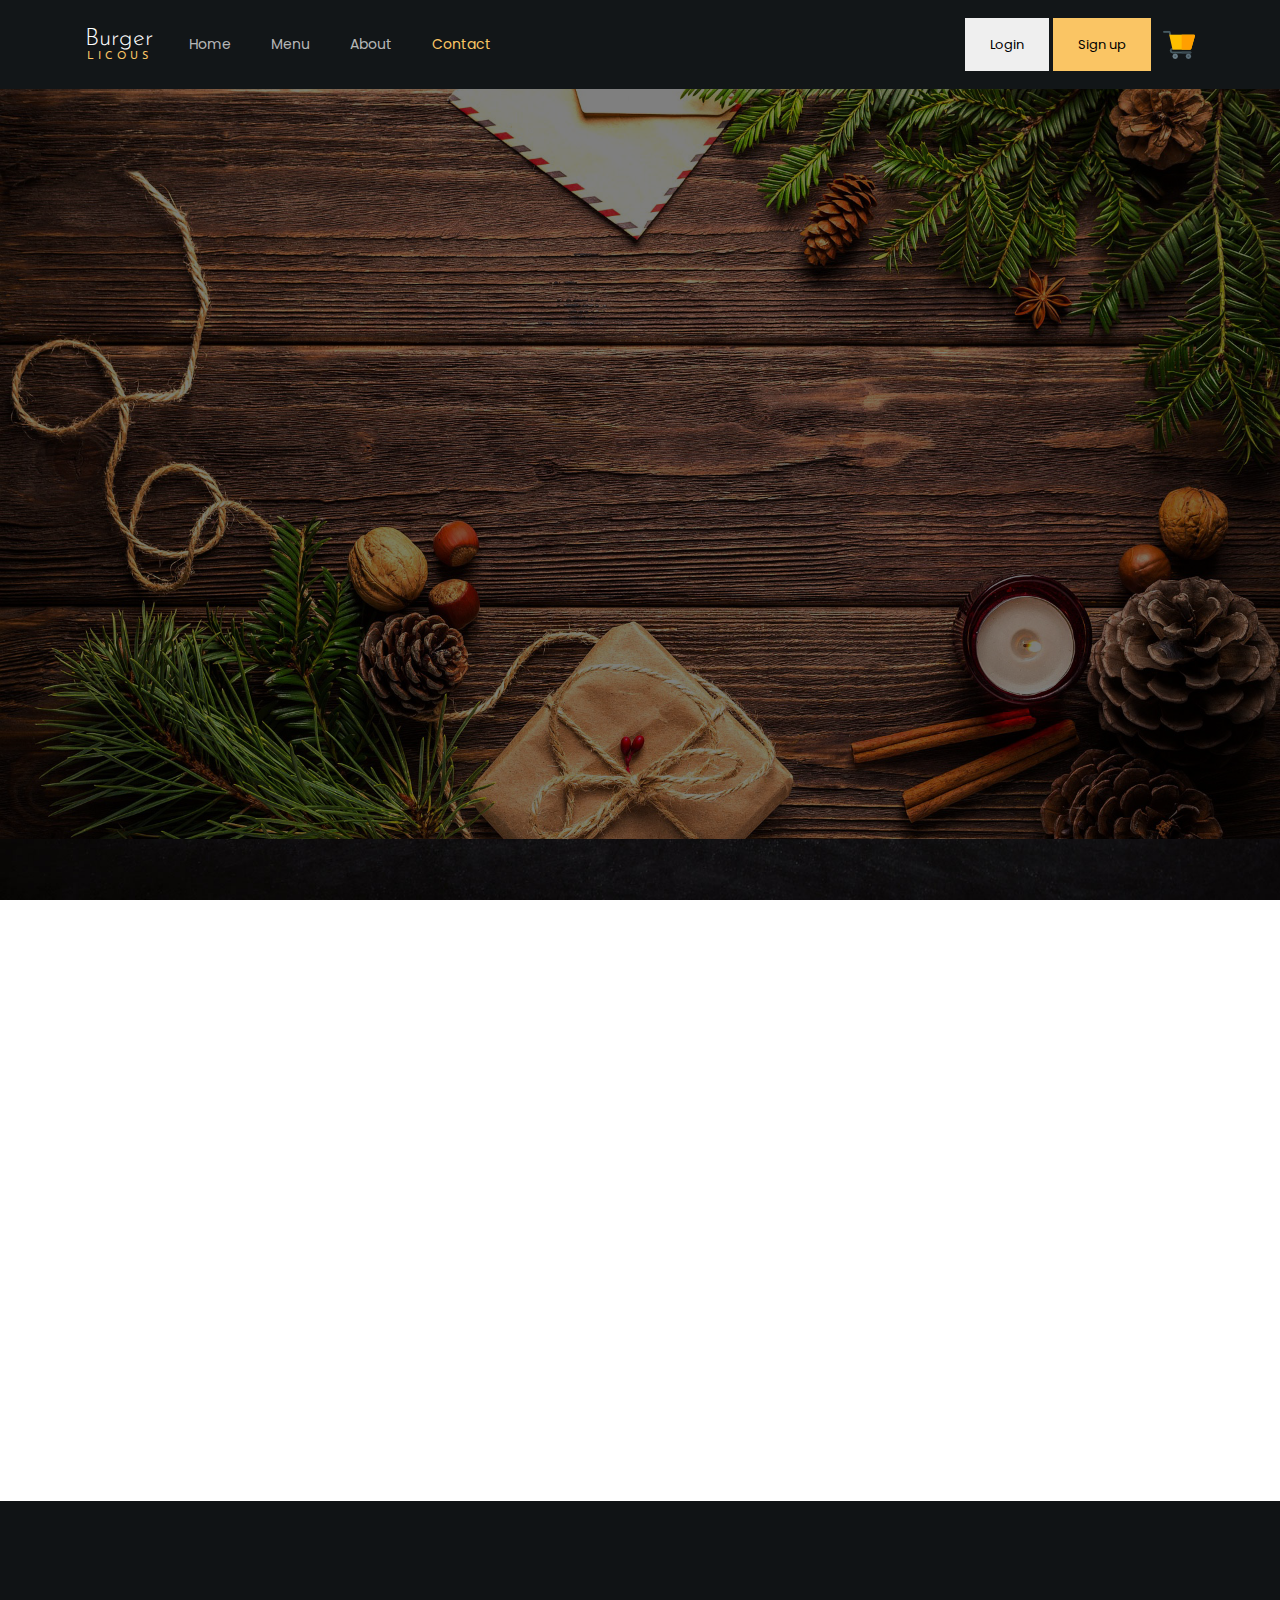
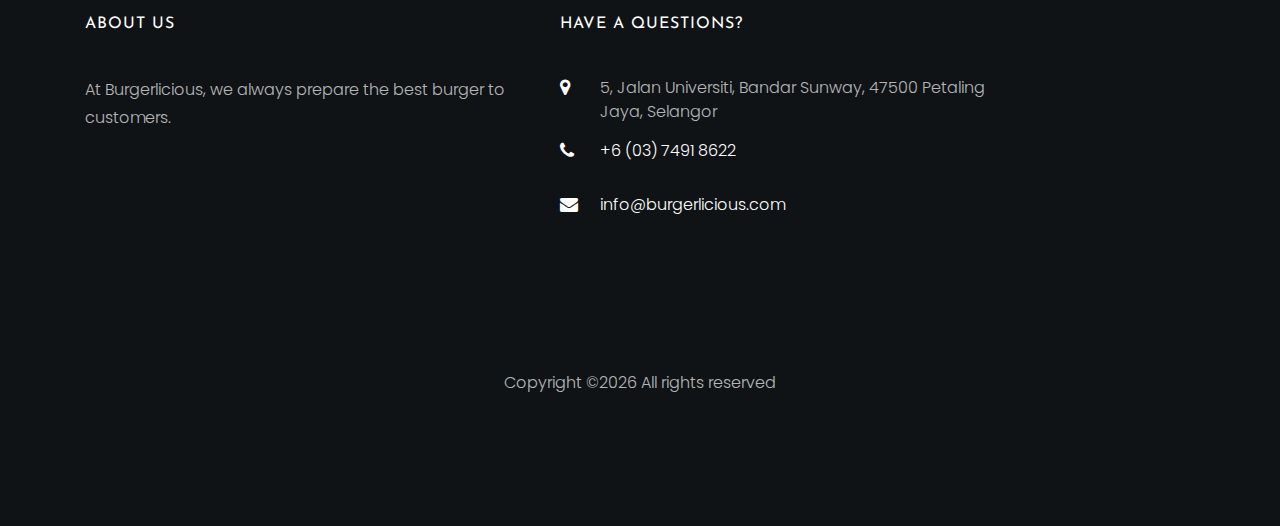
<file: contact.html>
<!DOCTYPE html>
<html lang="en">
  <head>
    <title>Burgerlicious</title>
    <meta charset="utf-8">
    <meta name="viewport" content="width=device-width, initial-scale=1, shrink-to-fit=no">
    
    <link href="https://fonts.googleapis.com/css?family=Poppins:300,400,500,600,700" rel="stylesheet">
    <link href="https://fonts.googleapis.com/css?family=Josefin+Sans" rel="stylesheet">
    <link href="https://fonts.googleapis.com/css?family=Nothing+You+Could+Do" rel="stylesheet">

    <link rel="stylesheet" href="css/open-iconic-bootstrap.min.css">
    <link rel="stylesheet" href="css/animate.css">
    
    <link rel="stylesheet" href="css/owl.carousel.min.css">
    <link rel="stylesheet" href="css/owl.theme.default.min.css">
    <link rel="stylesheet" href="css/magnific-popup.css">

    <link rel="stylesheet" href="css/aos.css">

    <link rel="stylesheet" href="css/ionicons.min.css">

    <link rel="stylesheet" href="css/bootstrap-datepicker.css">
    <link rel="stylesheet" href="css/jquery.timepicker.css">

    
    <link rel="stylesheet" href="css/flaticon.css">
    <link rel="stylesheet" href="css/icomoon.css">
    <link rel="stylesheet" href="css/style.css">
  </head>
  <body>
  	<nav class="navbar navbar-expand-lg navbar-dark ftco_navbar bg-dark ftco-navbar-light" id="ftco-navbar">
	    <div class="container">
		      <a class="navbar-brand" href="index.html">Burger<br><small>licous</small></a>
		      <button class="navbar-toggler" type="button" data-toggle="collapse" data-target="#ftco-nav" aria-controls="ftco-nav" aria-expanded="false" aria-label="Toggle navigation">
		        <span class="oi oi-menu"></span> Menu
		      </button>
	      <div class="collapse navbar-collapse" id="ftco-nav">
	        <ul class="navbar-nav mr-auto">
	          <li class="nav-item text-center"><a href="index.html" class="nav-link">Home</a></li>
	          <li class="nav-item text-center"><a href="menu.html" class="nav-link">Menu</a></li>
	          <li class="nav-item text-center"><a href="about.html" class="nav-link">About</a></li>
	          <li class="nav-item active text-center"><a href="contact.html" class="nav-link">Contact</a></li>
          </ul>
          <br>
          <nav class="nav-item text-center">
              <button type="button" class="nav-link px-4 py-3 d-inline btn" onclick="window.location.href='login.php'">Login</button>
              <button type="button" class="nav-link px-4 py-3 d-inline btn btn-primary" onclick="window.location.href='register.php'">Sign up</button>
              <a class="pl-2" href="login.php"><img src="images/shopping-cart.png" alt=""></a>
            </nav>
          </div>
        </div>
      </nav>
      <!-- END nav -->
  
    <section class="home-slider owl-carousel img" style="background-image: url(images/bg_1.jpg);">

      <div class="slider-item" style="background-image: url(images/bg_3.jpg);">
      	<div class="overlay"></div>
        <div class="container">
          <div class="row slider-text justify-content-center align-items-center">

            <div class="col-md-7 col-sm-12 text-center ftco-animate">
            	<h1 class="mb-3 mt-5 bread">Contact Us</h1>
	            <p class="breadcrumbs"><span class="mr-2"><a href="index.html">Home</a></span> <span>Contact</span></p>
            </div>

          </div>
        </div>
      </div>
    </section>

    <section class="ftco-section contact-section">
      <div class="container mt-5">
        <div class="row block-9">
					<div class="col-md-4 contact-info ftco-animate">
						<div class="row">
							<div class="col-md-12 mb-4">
	              <h2 class="h4">Contact Information</h2>
	            </div>
	            <div class="col-md-12 mb-3">
	              <p><span>Address:</span> 5, Jalan Universiti, Bandar Sunway, 47500 Petaling Jaya, Selangor</p>
	            </div>
	            <div class="col-md-12 mb-3">
	              <p><span>Phone:</span> <a href="tel:+60374918622">+6 (03) 7491 8622</a></p>
	            </div>
	            <div class="col-md-12 mb-3">
	              <p><span>Email:</span> <a href="mailto:info@burgerlicious.com">info@burgerlicious.com</a></p>
	            </div>
	            <div class="col-md-12 mb-3">
	              <p><span>Website:</span> <a href="index.html">www.burgerlicious.com</a></p>
	            </div>
						</div>
					</div>
					<div class="col-md-1"></div>
          <div class="col-md-6 ftco-animate">
            <form action="mailto: info@burgerlicious.com?subject=Customer%20Enquiry" class="contact-form" method="post" enctype="text/plain">
            	<div class="row">
            		<div class="col-md-6">
	                <div class="form-group">
	                  <input type="text" class="form-control" name="Name" placeholder="Your Name">
	                </div>
                </div>
                <div class="col-md-6">
	                <div class="form-group">
	                  <input type="email" class="form-control" name= "Email" placeholder="Your Email">
	                </div>
	                </div>
              </div>
              <div class="form-group">
                <input type="text" class="form-control" name="Subject" placeholder="Subject">
              </div>
              <div class="form-group">
                <textarea name="Message" id="" cols="30" rows="7" class="form-control" placeholder="Message"></textarea>
              </div>
              <div class="form-group">
                <input type="submit" value="Send Message" class="btn btn-primary py-3 px-5">
              </div>
            </form>
          </div>
        </div>
      </div>
    </section>
    

    <footer class="ftco-footer ftco-section img">
    	<div class="overlay"></div>
      <div class="container">
        <div class="row mb-5">
          <div class="col-lg-5 col-md-6 mb-5 mb-md-5">
            <div class="ftco-footer-widget mb-4">
              <h2 class="ftco-heading-2">About Us</h2>
              <p>At Burgerlicious, we always prepare the best burger to customers.</p>
              <ul class="ftco-footer-social list-unstyled float-md-left float-lft mt-5">
                <li class="ftco-animate"><a href="https://mobile.twitter.com/BurgerLiciousss"><span class="icon-twitter"></span></a></li>
                <li class="ftco-animate"><a href="https://www.instagram.com/burger.liciouss/"><span class="icon-instagram"></span></a></li>
              </ul>
            </div>
          </div>
          <div class="col-lg-5 col-md-6 mb-5 mb-md-5">
            <div class="ftco-footer-widget mb-4">
            	<h2 class="ftco-heading-2">Have a Questions?</h2>
            	<div class="block-23 mb-3">
	              <ul>
	                <li><span class="icon icon-map-marker"></span><span class="text">5, Jalan Universiti, Bandar Sunway, 47500 Petaling Jaya, Selangor</span></li>
	                <li><a href="tel:+60374918622"><span class="icon icon-phone"></span><span class="text">+6 (03) 7491 8622</span></a></li>
	                <li><a href="mailto:info@burgerlicious.com"><span class="icon icon-envelope"></span><span class="text">info@burgerlicious.com</span></a></li>
	              </ul>
	            </div>
            </div>
          </div>
        </div>
        <div class="row">
          <div class="col-md-12 text-center">

            <p>
  Copyright &copy;<script>document.write(new Date().getFullYear());</script> All rights reserved 
  </p>
          </div>
        </div>
      </div>
    </footer>
    
  

  <!-- loader -->
  <div id="ftco-loader" class="show fullscreen"><svg class="circular" width="48px" height="48px"><circle class="path-bg" cx="24" cy="24" r="22" fill="none" stroke-width="4" stroke="#eeeeee"/><circle class="path" cx="24" cy="24" r="22" fill="none" stroke-width="4" stroke-miterlimit="10" stroke="#F96D00"/></svg></div>


  <script src="js/jquery.min.js"></script>
  <script src="js/jquery-migrate-3.0.1.min.js"></script>
  <script src="js/popper.min.js"></script>
  <script src="js/bootstrap.min.js"></script>
  <script src="js/jquery.easing.1.3.js"></script>
  <script src="js/jquery.waypoints.min.js"></script>
  <script src="js/jquery.stellar.min.js"></script>
  <script src="js/owl.carousel.min.js"></script>
  <script src="js/jquery.magnific-popup.min.js"></script>
  <script src="js/aos.js"></script>
  <script src="js/jquery.animateNumber.min.js"></script>
  <script src="js/bootstrap-datepicker.js"></script>
  <script src="js/jquery.timepicker.min.js"></script>
  <script src="js/scrollax.min.js"></script>
  <script src="js/google-map.js"></script>
  <script src="js/main.js"></script>
    
  </body>
</html>
</file>
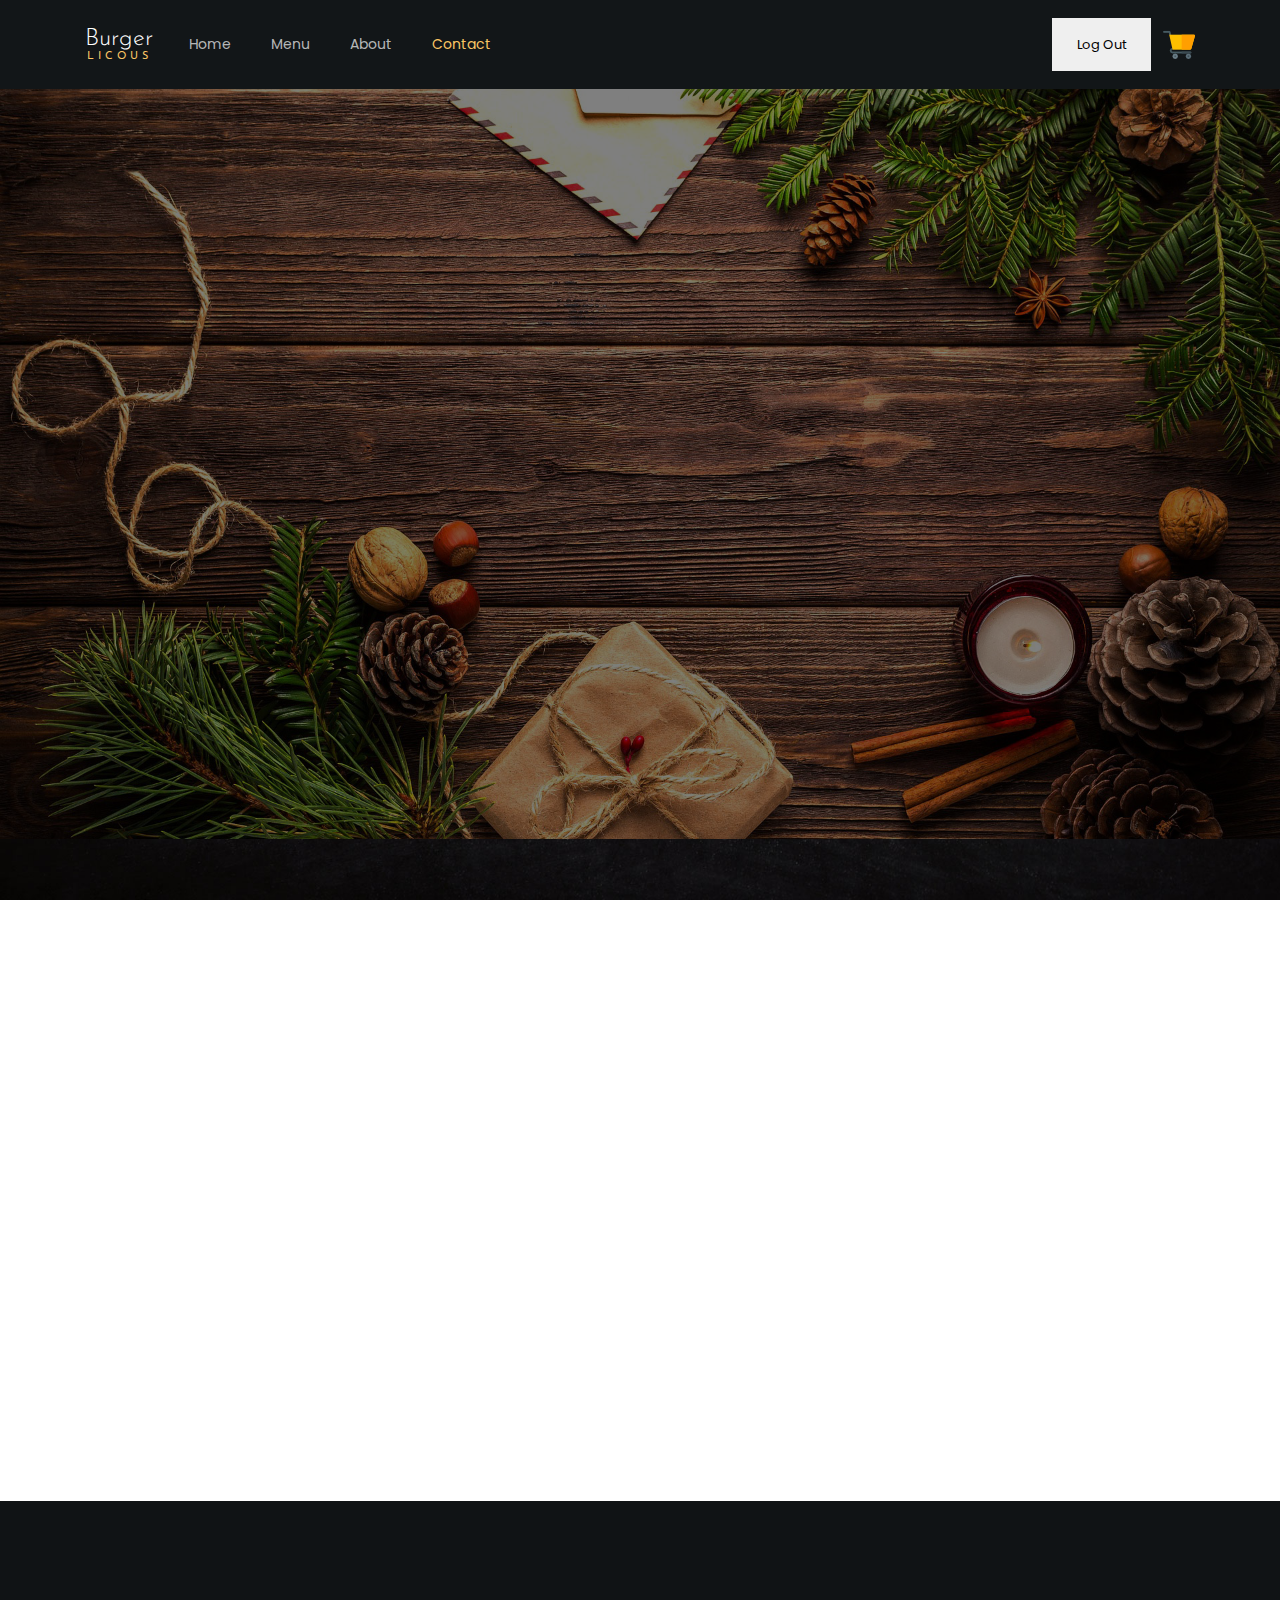
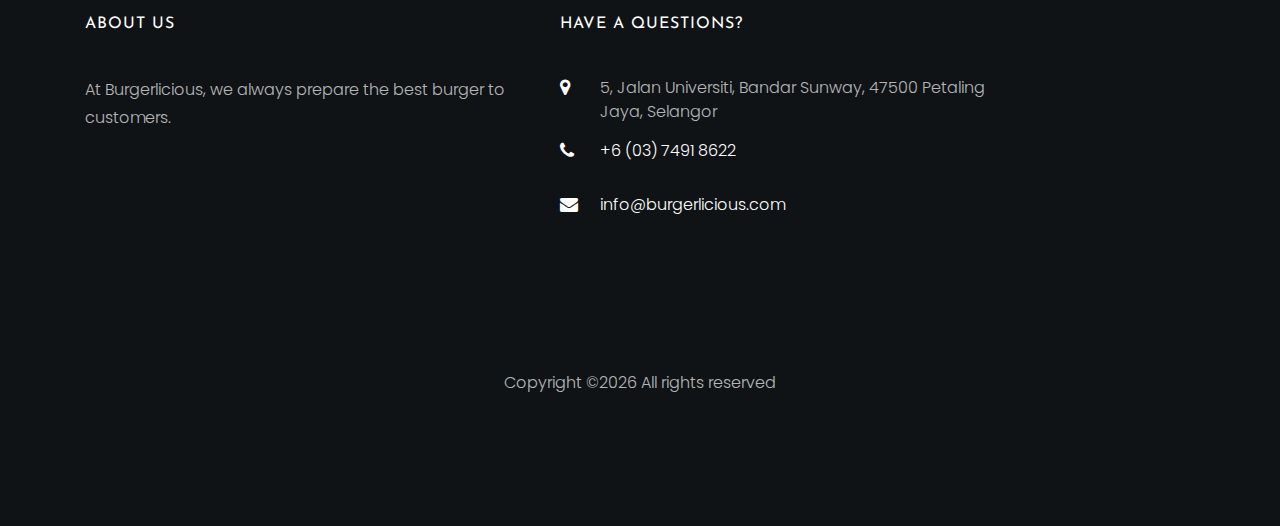
<file: contact1.html>
<!DOCTYPE html>
<html lang="en">
  <head>
    <title>Burgerlicious</title>
    <meta charset="utf-8">
    <meta name="viewport" content="width=device-width, initial-scale=1, shrink-to-fit=no">
    
    <link href="https://fonts.googleapis.com/css?family=Poppins:300,400,500,600,700" rel="stylesheet">
    <link href="https://fonts.googleapis.com/css?family=Josefin+Sans" rel="stylesheet">
    <link href="https://fonts.googleapis.com/css?family=Nothing+You+Could+Do" rel="stylesheet">

    <link rel="stylesheet" href="css/open-iconic-bootstrap.min.css">
    <link rel="stylesheet" href="css/animate.css">
    
    <link rel="stylesheet" href="css/owl.carousel.min.css">
    <link rel="stylesheet" href="css/owl.theme.default.min.css">
    <link rel="stylesheet" href="css/magnific-popup.css">

    <link rel="stylesheet" href="css/aos.css">

    <link rel="stylesheet" href="css/ionicons.min.css">

    <link rel="stylesheet" href="css/bootstrap-datepicker.css">
    <link rel="stylesheet" href="css/jquery.timepicker.css">

    
    <link rel="stylesheet" href="css/flaticon.css">
    <link rel="stylesheet" href="css/icomoon.css">
    <link rel="stylesheet" href="css/style.css">
  </head>
  <body>
  	<nav class="navbar navbar-expand-lg navbar-dark ftco_navbar bg-dark ftco-navbar-light" id="ftco-navbar">
	    <div class="container">
		      <a class="navbar-brand" href="index1.html">Burger<br><small>licous</small></a>
		      <button class="navbar-toggler" type="button" data-toggle="collapse" data-target="#ftco-nav" aria-controls="ftco-nav" aria-expanded="false" aria-label="Toggle navigation">
		        <span class="oi oi-menu"></span> Menu
		      </button>
	      <div class="collapse navbar-collapse" id="ftco-nav">
	        <ul class="navbar-nav mr-auto">
	          <li class="nav-item text-center"><a href="index1.html" class="nav-link">Home</a></li>
	          <li class="nav-item text-center"><a href="menucart.php" class="nav-link">Menu</a></li>
	          <li class="nav-item text-center"><a href="about1.html" class="nav-link">About</a></li>
	          <li class="nav-item active text-center"><a href="contact1.html" class="nav-link">Contact</a></li>
          </ul>
          <br>
          <nav class="nav-item text-center">
              <button type="button" class="nav-link px-4 py-3 d-inline btn" onclick="window.location.href='logout.php'">Log Out</button>
              <a class="pl-2" href="ordercart.php"><img src="images/shopping-cart.png" alt=""></a>
            </nav>
          </div>
        </div>
      </nav>
      <!-- END nav -->
  
    <section class="home-slider owl-carousel img" style="background-image: url(images/bg_1.jpg);">

      <div class="slider-item" style="background-image: url(images/bg_3.jpg);">
      	<div class="overlay"></div>
        <div class="container">
          <div class="row slider-text justify-content-center align-items-center">

            <div class="col-md-7 col-sm-12 text-center ftco-animate">
            	<h1 class="mb-3 mt-5 bread">Contact Us</h1>
	            <p class="breadcrumbs"><span class="mr-2"><a href="index.html">Home</a></span> <span>Contact</span></p>
            </div>

          </div>
        </div>
      </div>
    </section>

    <section class="ftco-section contact-section">
      <div class="container mt-5">
        <div class="row block-9">
					<div class="col-md-4 contact-info ftco-animate">
						<div class="row">
							<div class="col-md-12 mb-4">
	              <h2 class="h4">Contact Information</h2>
	            </div>
	            <div class="col-md-12 mb-3">
	              <p><span>Address:</span> 5, Jalan Universiti, Bandar Sunway, 47500 Petaling Jaya, Selangor</p>
	            </div>
	            <div class="col-md-12 mb-3">
	              <p><span>Phone:</span> <a href="tel:+60374918622">+6 (03) 7491 8622</a></p>
	            </div>
	            <div class="col-md-12 mb-3">
	              <p><span>Email:</span> <a href="mailto:info@burgerlicious.com">info@burgerlicious.com</a></p>
	            </div>
	            <div class="col-md-12 mb-3">
	              <p><span>Website:</span> <a href="index.html">www.burgerlicious.com</a></p>
	            </div>
						</div>
					</div>
					<div class="col-md-1"></div>
          <div class="col-md-6 ftco-animate">
            <form action="mailto:info@burgerlicious.com?subject=Customer%20Enquiry" class="contact-form" method="post" enctype="text/plain">
            	<div class="row">
            		<div class="col-md-6">
	                <div class="form-group">
	                  <input type="text" class="form-control" name = "Name" placeholder="Your Name">
	                </div>
                </div>
                <div class="col-md-6">
	                <div class="form-group">
	                  <input type="email" class="form-control" name = "Email" placeholder="Your Email">
	                </div>
	                </div>
              </div>
              <div class="form-group">
                <input type="text" class="form-control" name="Subject" placeholder="Subject">
              </div>
              <div class="form-group">
                <textarea name="Message" id="" cols="30" rows="7" class="form-control" placeholder="Message"></textarea>
              </div>
              <div class="form-group">
                <input type="submit" value="Send Message" class="btn btn-primary py-3 px-5">
              </div>
            </form>
          </div>
        </div>
      </div>
    </section>
    

    <footer class="ftco-footer ftco-section img">
    	<div class="overlay"></div>
      <div class="container">
        <div class="row mb-5">
          <div class="col-lg-5 col-md-6 mb-5 mb-md-5">
            <div class="ftco-footer-widget mb-4">
              <h2 class="ftco-heading-2">About Us</h2>
              <p>At Burgerlicious, we always prepare the best burger to customers.</p>
              <ul class="ftco-footer-social list-unstyled float-md-left float-lft mt-5">
                <li class="ftco-animate"><a href="https://mobile.twitter.com/BurgerLiciousss"><span class="icon-twitter"></span></a></li>
                <li class="ftco-animate"><a href="https://www.instagram.com/burger.liciouss/"><span class="icon-instagram"></span></a></li>
              </ul>
            </div>
          </div>
          <div class="col-lg-5 col-md-6 mb-5 mb-md-5">
            <div class="ftco-footer-widget mb-4">
            	<h2 class="ftco-heading-2">Have a Questions?</h2>
            	<div class="block-23 mb-3">
	              <ul>
	                <li><span class="icon icon-map-marker"></span><span class="text">5, Jalan Universiti, Bandar Sunway, 47500 Petaling Jaya, Selangor</span></li>
	                <li><a href="tel:+60374918622"><span class="icon icon-phone"></span><span class="text">+6 (03) 7491 8622</span></a></li>
	                <li><a href="mailto:info@burgerlicious.com"><span class="icon icon-envelope"></span><span class="text">info@burgerlicious.com</span></a></li>
	              </ul>
	            </div>
            </div>
          </div>
        </div>
        <div class="row">
          <div class="col-md-12 text-center">

            <p>
  Copyright &copy;<script>document.write(new Date().getFullYear());</script> All rights reserved 
  </p>
          </div>
        </div>
      </div>
    </footer>
    
  

  <!-- loader -->
  <div id="ftco-loader" class="show fullscreen"><svg class="circular" width="48px" height="48px"><circle class="path-bg" cx="24" cy="24" r="22" fill="none" stroke-width="4" stroke="#eeeeee"/><circle class="path" cx="24" cy="24" r="22" fill="none" stroke-width="4" stroke-miterlimit="10" stroke="#F96D00"/></svg></div>


  <script src="js/jquery.min.js"></script>
  <script src="js/jquery-migrate-3.0.1.min.js"></script>
  <script src="js/popper.min.js"></script>
  <script src="js/bootstrap.min.js"></script>
  <script src="js/jquery.easing.1.3.js"></script>
  <script src="js/jquery.waypoints.min.js"></script>
  <script src="js/jquery.stellar.min.js"></script>
  <script src="js/owl.carousel.min.js"></script>
  <script src="js/jquery.magnific-popup.min.js"></script>
  <script src="js/aos.js"></script>
  <script src="js/jquery.animateNumber.min.js"></script>
  <script src="js/bootstrap-datepicker.js"></script>
  <script src="js/jquery.timepicker.min.js"></script>
  <script src="js/scrollax.min.js"></script>
  <script src="js/google-map.js"></script>
  <script src="js/main.js"></script>
    
  </body>
</html>
</file>
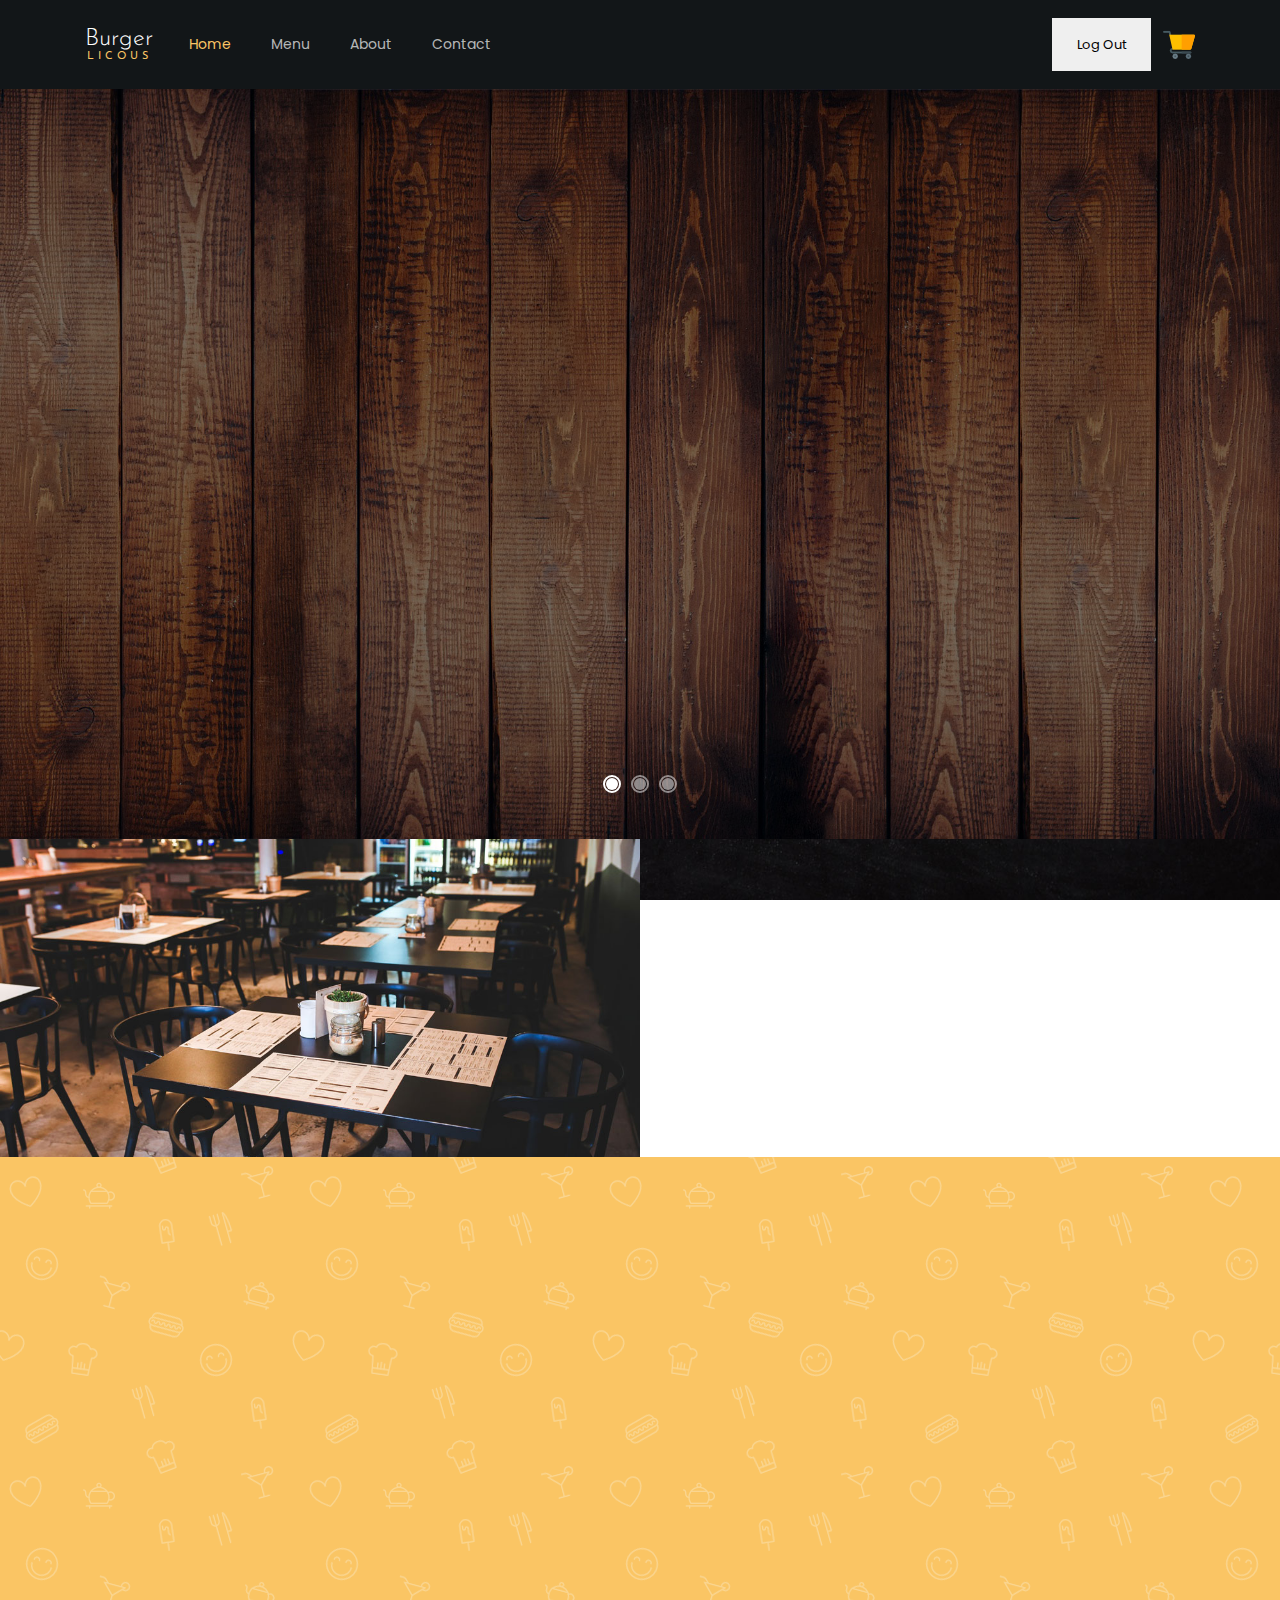
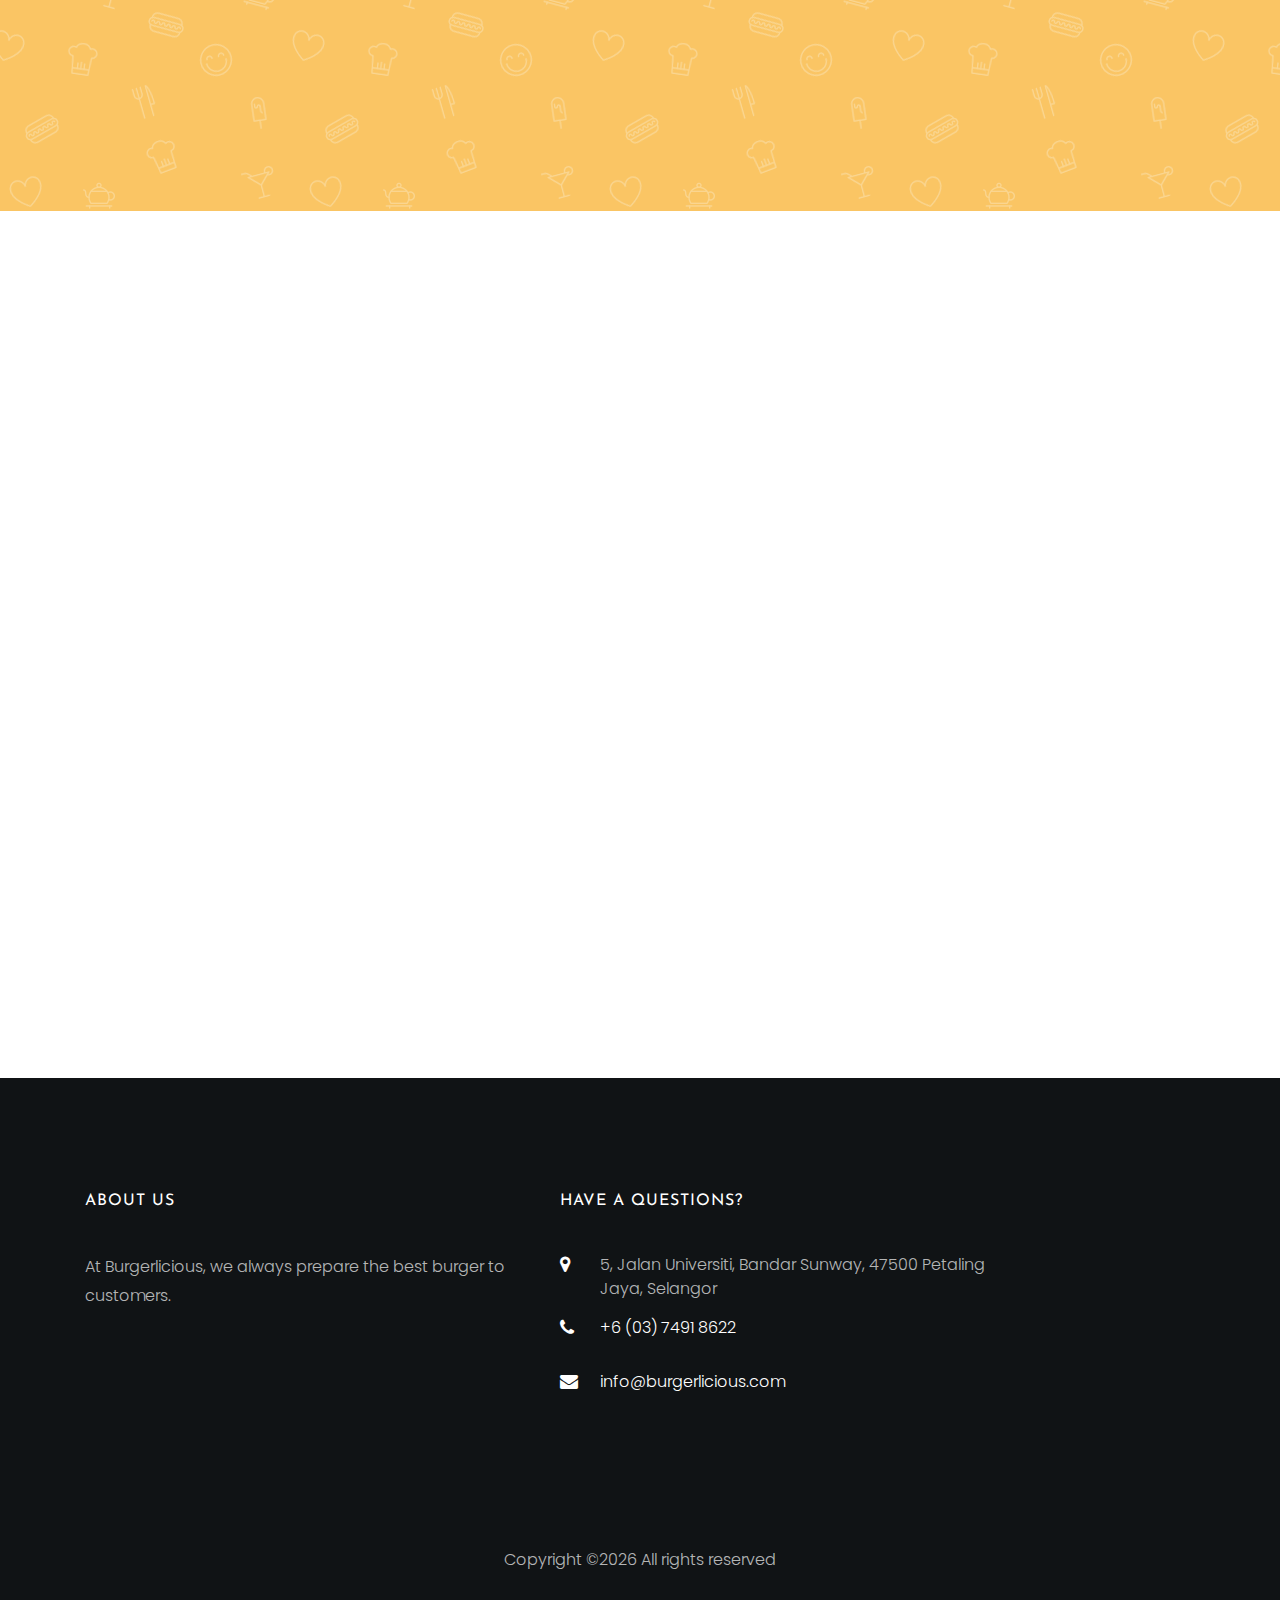
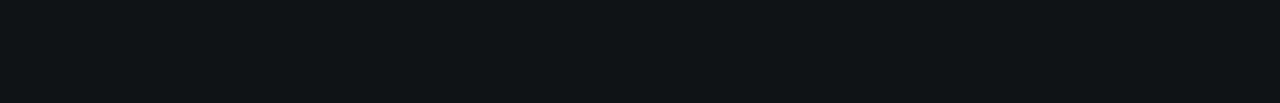
<file: index1.html>
<!DOCTYPE html>
<html lang="en">
  <head>
    <title>Burgerlicious</title>
    <meta charset="utf-8">
    <meta name="viewport" content="width=device-width, initial-scale=1, shrink-to-fit=no">
    
    <link href="https://fonts.googleapis.com/css?family=Poppins:300,400,500,600,700" rel="stylesheet">
    <link href="https://fonts.googleapis.com/css?family=Josefin+Sans" rel="stylesheet">
    <link href="https://fonts.googleapis.com/css?family=Nothing+You+Could+Do" rel="stylesheet">

    <link rel="stylesheet" href="css/open-iconic-bootstrap.min.css">
    <link rel="stylesheet" href="css/animate.css">
    
    <link rel="stylesheet" href="css/owl.carousel.min.css">
    <link rel="stylesheet" href="css/owl.theme.default.min.css">
    <link rel="stylesheet" href="css/magnific-popup.css">

    <link rel="stylesheet" href="css/aos.css">

    <link rel="stylesheet" href="css/ionicons.min.css">

    <link rel="stylesheet" href="css/bootstrap-datepicker.css">
    <link rel="stylesheet" href="css/jquery.timepicker.css">

    
    <link rel="stylesheet" href="css/flaticon.css">
    <link rel="stylesheet" href="css/icomoon.css">
    <link rel="stylesheet" href="css/style.css">
  </head>
  <body>
  	<nav class="navbar navbar-expand-lg navbar-dark ftco_navbar bg-dark ftco-navbar-light" id="ftco-navbar">
	    <div class="container">
		      <a class="navbar-brand" href="index1.html">Burger<br><small>licous</small></a>
		      <button class="navbar-toggler" type="button" data-toggle="collapse" data-target="#ftco-nav" aria-controls="ftco-nav" aria-expanded="false" aria-label="Toggle navigation">
		        <span class="oi oi-menu"></span> Menu
		      </button>
	      <div class="collapse navbar-collapse" id="ftco-nav">
	        <ul class="navbar-nav mr-auto">
	          <li class="nav-item active text-center"><a href="index1.html" class="nav-link">Home</a></li>
	          <li class="nav-item text-center"><a href="menucart.php" class="nav-link">Menu</a></li>
	          <li class="nav-item text-center"><a href="about1.html" class="nav-link">About</a></li>
	          <li class="nav-item text-center"><a href="contact1.html" class="nav-link">Contact</a></li>
          </ul>
          <nav class="nav-item text-center">
              <button type="button" class="nav-link px-4 py-3 d-inline btn" onclick="window.location.href='logout.php'">Log Out</button>
              <a class="pl-2" href="ordercart.php"><img src="images/shopping-cart.png" alt=""></a>
          </nav>
        </div>
		  </div>
	  </nav>
    <!-- END nav -->

    <section class="home-slider owl-carousel img" style="background-image: url(images/bg_1.jpg);">
      <div class="slider-item">
      	<div class="overlay"></div>
        <div class="container">
          <div class="row slider-text align-items-center" data-scrollax-parent="true">

            <div class="col-md-6 col-sm-12 ftco-animate">
            	<span class="subheading">Delicious</span>
              <h1 class="mb-4">New York Burger</h1>
              <p class="mb-4 mb-md-5">Grilled Chicken Burger, topped with cherrywood-smoked bacon, cheddar and house-made special dressing.</p>
              <p><a href="login.php" class="btn btn-primary p-3 px-xl-4 py-xl-3">Order Now</a> <a href="menucart.php" class="btn btn-white btn-outline-white p-3 px-xl-4 py-xl-3">View Menu</a></p>
            </div>
            <div class="col-md-6 ftco-animate">
            	<img src="images/bg_1.png" class="img-fluid" alt="">
            </div>

          </div>
        </div>
      </div>

      <div class="slider-item">
      	<div class="overlay"></div>
        <div class="container">
          <div class="row slider-text align-items-center" data-scrollax-parent="true">

            <div class="col-md-6 col-sm-12 order-md-last ftco-animate">
            	<span class="subheading">Crunchy</span>
              <h1 class="mb-4">Beef Bacon</h1>
              <p class="mb-4 mb-md-5">Beef Patty, topped with crunchy-smoked bacon, cheddar and barbeque dressing.</p>
              <p><a href="login.php" class="btn btn-primary p-3 px-xl-4 py-xl-3">Order Now</a> <a href="menucart.php" class="btn btn-white btn-outline-white p-3 px-xl-4 py-xl-3">View Menu</a></p>
            </div>
            <div class="col-md-6 ftco-animate">
            	<img src="images/bg_2.png" class="img-fluid" alt="">
            </div>

          </div>
        </div>
      </div>

      <div class="slider-item" style="background-image: url(images/bg_3.jpg);">
      	<div class="overlay"></div>
        <div class="container">
          <div class="row slider-text justify-content-center align-items-center" data-scrollax-parent="true">

            <div class="col-md-7 col-sm-12 text-center ftco-animate">
            	<span class="subheading">Welcome</span>
              <h1 class="mb-4">We cooked your desired Burger Recipe</h1>
              <p><a href="login.php" class="btn btn-primary p-3 px-xl-4 py-xl-3">Order Now</a> <a href="menucart.php" class="btn btn-white btn-outline-white p-3 px-xl-4 py-xl-3">View Menu</a></p>
            </div>

          </div>
        </div>
      </div>
    </section>

    <section class="ftco-about d-md-flex">
    	<div class="one-half img" style="background-image: url(images/about.jpg);"></div>
    	<div class="one-half ftco-animate">
        <div class="heading-section ftco-animate ">
          <h2 class="mb-4">Welcome to <span>Burgerlicious</span></h2>
        </div>
        <div>
  				<p>There are two different things: there's grilling, and there's barbecue. Grilling is when people say, 'We're going to turn up the heat, make it really hot and sear a steak, sear a burger, cook a chicken.' Barbecue is going low and slow.</p>
  			</div>
    	</div>
    </section>

    <section class="ftco-section ftco-services">
    	<div class="overlay"></div>
    	<div class="container">
    		<div class="row justify-content-center mb-5 pb-3">
          <div class="col-md-7 heading-section ftco-animate text-center">
            <h2 class="mb-4">Our Services</h2>
          </div>
        </div>
    		<div class="row">
          <div class="col-md-4 ftco-animate">
            <div class="media d-block text-center block-6 services">
              <div class="icon d-flex justify-content-center align-items-center mb-5">
              	<span class="flaticon-diet"></span>
              </div>
              <div class="media-body">
                <h3 class="heading">Healthy Foods</h3>
                <p>Although we are fast food restaurant, we focus on customer's health.</p>
              </div>
            </div>      
          </div>
          <div class="col-md-4 ftco-animate">
            <div class="media d-block text-center block-6 services">
              <div class="icon d-flex justify-content-center align-items-center mb-5">
              	<span class="flaticon-bicycle"></span>
              </div>
              <div class="media-body">
                <h3 class="heading">Fastest Delivery</h3>
                <p>Hot food is always tastier than a cold one. Our delivery team guarantee the freshness of the foods.</p>
              </div>
            </div>      
          </div>
          <div class="col-md-4 ftco-animate">
            <div class="media d-block text-center block-6 services">
              <div class="icon d-flex justify-content-center align-items-center mb-5"><span class="flaticon-pizza-1"></span></div>
              <div class="media-body">
                <h3 class="heading">Original Recipes</h3>
                <p>Your thought is not part of the recipe.</p>
              </div>
            </div>    
          </div>
        </div>
    	</div>
    </section>

    <section class="ftco-section">
    	<div class="container">
    		<div class="row justify-content-center mb-5 pb-3">
          <div class="col-md-7 heading-section ftco-animate text-center">
            <h2 class="mb-4">Hot Burger Deals</h2>
            <p>A burger a day, keep hunger away.</p>
          </div>
        </div>
    	</div>
    	<div class="container-wrap">
    		<div class="row no-gutters d-flex">
    			<div class="col-lg-4 d-flex ftco-animate">
    				<div class="services-wrap d-flex">
    					<a href="menucart.php" class="img" style="background-image: url(images/burger-1.jpg);"></a>
    					<div class="text p-4">
    						<h3>Ramlee Burger</h3>
    						<p>Beef patty, topped with cheesy sunny side up and tomato</p>
    						<p class="price"><span>$15.90</span> <a href="login.php" class="ml-2 btn btn-white btn-outline-white">Order</a></p>
    					</div>
    				</div>
    			</div>
    			<div class="col-lg-4 d-flex ftco-animate">
    				<div class="services-wrap d-flex">
    					<a href="menucart.php" class="img" style="background-image: url(images/burger-2.jpg);"></a>
    					<div class="text p-4">
    						<h3>US Burger</h3>
    						<p>Classic cheeseburger, topped with beef ham, lettuce and tomato</p>
    						<p class="price"><span>$15.90</span> <a href="login.php" class="ml-2 btn btn-white btn-outline-white">Order</a></p>
    					</div>
    				</div>
    			</div>
    			<div class="col-lg-4 d-flex ftco-animate">
    				<div class="services-wrap d-flex">
    					<a href="menucart.php" class="img" style="background-image: url(images/burger-3.jpg);"></a>
    					<div class="text p-4">
    						<h3>Satay Burger</h3>
    						<p>Deep Fried Chicken, topped with Malaysian peanut dressing</p>
                <p class="price"><span>$12.90</span> <a href="login.php" class="ml-2 btn btn-white btn-outline-white">Order</a></p>
    					</div>
    				</div>
    			</div>

    			<div class="col-lg-4 d-flex ftco-animate">
    				<div class="services-wrap d-flex">
    					<a href="menucart.php" class="img order-lg-last" style="background-image: url(images/burger-4.jpeg);"></a>
    					<div class="text p-4">
    						<h3>Cheeseburger</h3>
    						<p>Juicy beef patty topped with cheddar sided with classic French fries</p>
    						<p class="price"><span>$12.90</span> <a href="login.php" class="ml-2 btn btn-white btn-outline-white">Order</a></p>
    					</div>
    				</div>
    			</div>
    			<div class="col-lg-4 d-flex ftco-animate">
    				<div class="services-wrap d-flex">
    					<a href="menucart.php" class="img order-lg-last" style="background-image: url(images/burger-5.jpeg);"></a>
    					<div class="text p-4">
    						<h3>Beefacon</h3>
    						<p>Juicy beef patty topped with savoury beef bacon and freshly cut onion</p>
    						<p class="price"><span>$19.90</span> <a href="login.php" class="ml-2 btn btn-white btn-outline-white">Order</a></p>
    					</div>
    				</div>
    			</div>
    			<div class="col-lg-4 d-flex ftco-animate">
    				<div class="services-wrap d-flex">
    					<a href="menucart.php" class="img order-lg-last" style="background-image: url(images/burger-6.jpeg);"></a>
    					<div class="text p-4">
    						<h3>Grilled Chicken Burger</h3>
    						<p>Classic grilled chicken with cheddar slice and tomato</p>
    						<p class="price"><span>$12.90</span> <a href="login.php" class="ml-2 btn btn-white btn-outline-white">Order</a></p>
    					</div>
    				</div>
    			</div>
    		</div>
    	</div>
    </section>

    <footer class="ftco-footer ftco-section img">
    	<div class="overlay"></div>
      <div class="container">
        <div class="row mb-5">
          <div class="col-lg-5 col-md-6 mb-5 mb-md-5">
            <div class="ftco-footer-widget mb-4">
              <h2 class="ftco-heading-2">About Us</h2>
              <p>At Burgerlicious, we always prepare the best burger to customers.</p>
              <ul class="ftco-footer-social list-unstyled float-md-left float-lft mt-5">
                <li class="ftco-animate"><a href="https://mobile.twitter.com/BurgerLiciousss"><span class="icon-twitter"></span></a></li>
                <li class="ftco-animate"><a href="https://www.instagram.com/burger.liciouss/"><span class="icon-instagram"></span></a></li>
              </ul>
            </div>
          </div>
          <div class="col-lg-5 col-md-6 mb-5 mb-md-5">
            <div class="ftco-footer-widget mb-4">
            	<h2 class="ftco-heading-2">Have a Questions?</h2>
            	<div class="block-23 mb-3">
	              <ul>
	                <li><span class="icon icon-map-marker"></span><span class="text">5, Jalan Universiti, Bandar Sunway, 47500 Petaling Jaya, Selangor</span></li>
	                <li><a href="tel:+60374918622"><span class="icon icon-phone"></span><span class="text">+6 (03) 7491 8622</span></a></li>
	                <li><a href="mailto:info@burgerlicious.com"><span class="icon icon-envelope"></span><span class="text">info@burgerlicious.com</span></a></li>
	              </ul>
	            </div>
            </div>
          </div>
        </div>
        <div class="row">
          <div class="col-md-12 text-center">

            <p>
  Copyright &copy;<script>document.write(new Date().getFullYear());</script> All rights reserved 
  </p>
          </div>
        </div>
      </div>
    </footer>
    
  

  <!-- loader -->
  <div id="ftco-loader" class="show fullscreen"><svg class="circular" width="48px" height="48px"><circle class="path-bg" cx="24" cy="24" r="22" fill="none" stroke-width="4" stroke="#eeeeee"/><circle class="path" cx="24" cy="24" r="22" fill="none" stroke-width="4" stroke-miterlimit="10" stroke="#F96D00"/></svg></div>


  <script src="js/jquery.min.js"></script>
  <script src="js/jquery-migrate-3.0.1.min.js"></script>
  <script src="js/popper.min.js"></script>
  <script src="js/bootstrap.min.js"></script>
  <script src="js/jquery.easing.1.3.js"></script>
  <script src="js/jquery.waypoints.min.js"></script>
  <script src="js/jquery.stellar.min.js"></script>
  <script src="js/owl.carousel.min.js"></script>
  <script src="js/jquery.magnific-popup.min.js"></script>
  <script src="js/aos.js"></script>
  <script src="js/jquery.animateNumber.min.js"></script>
  <script src="js/bootstrap-datepicker.js"></script>
  <script src="js/jquery.timepicker.min.js"></script>
  <script src="js/scrollax.min.js"></script>
  <script src="js/google-map.js"></script>
  <script src="js/main.js"></script>
    
  </body>
</html>
</file>
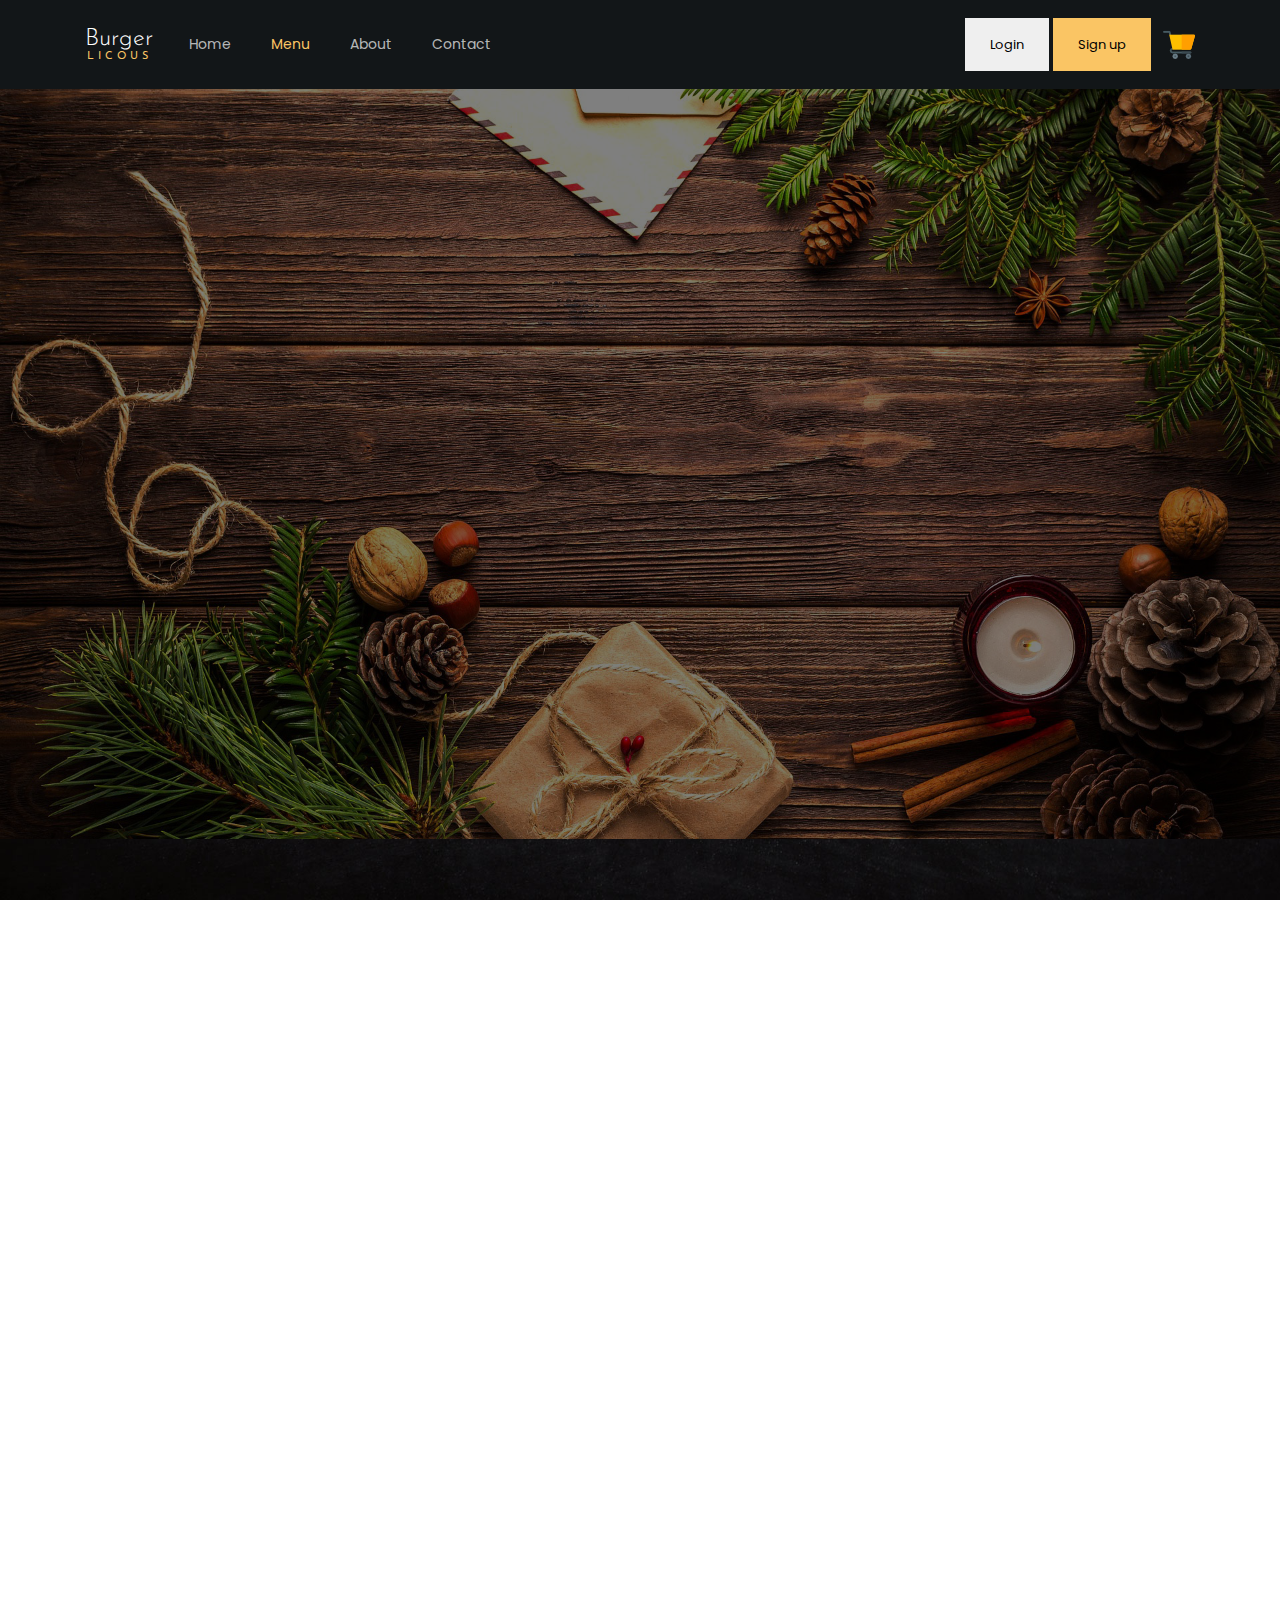
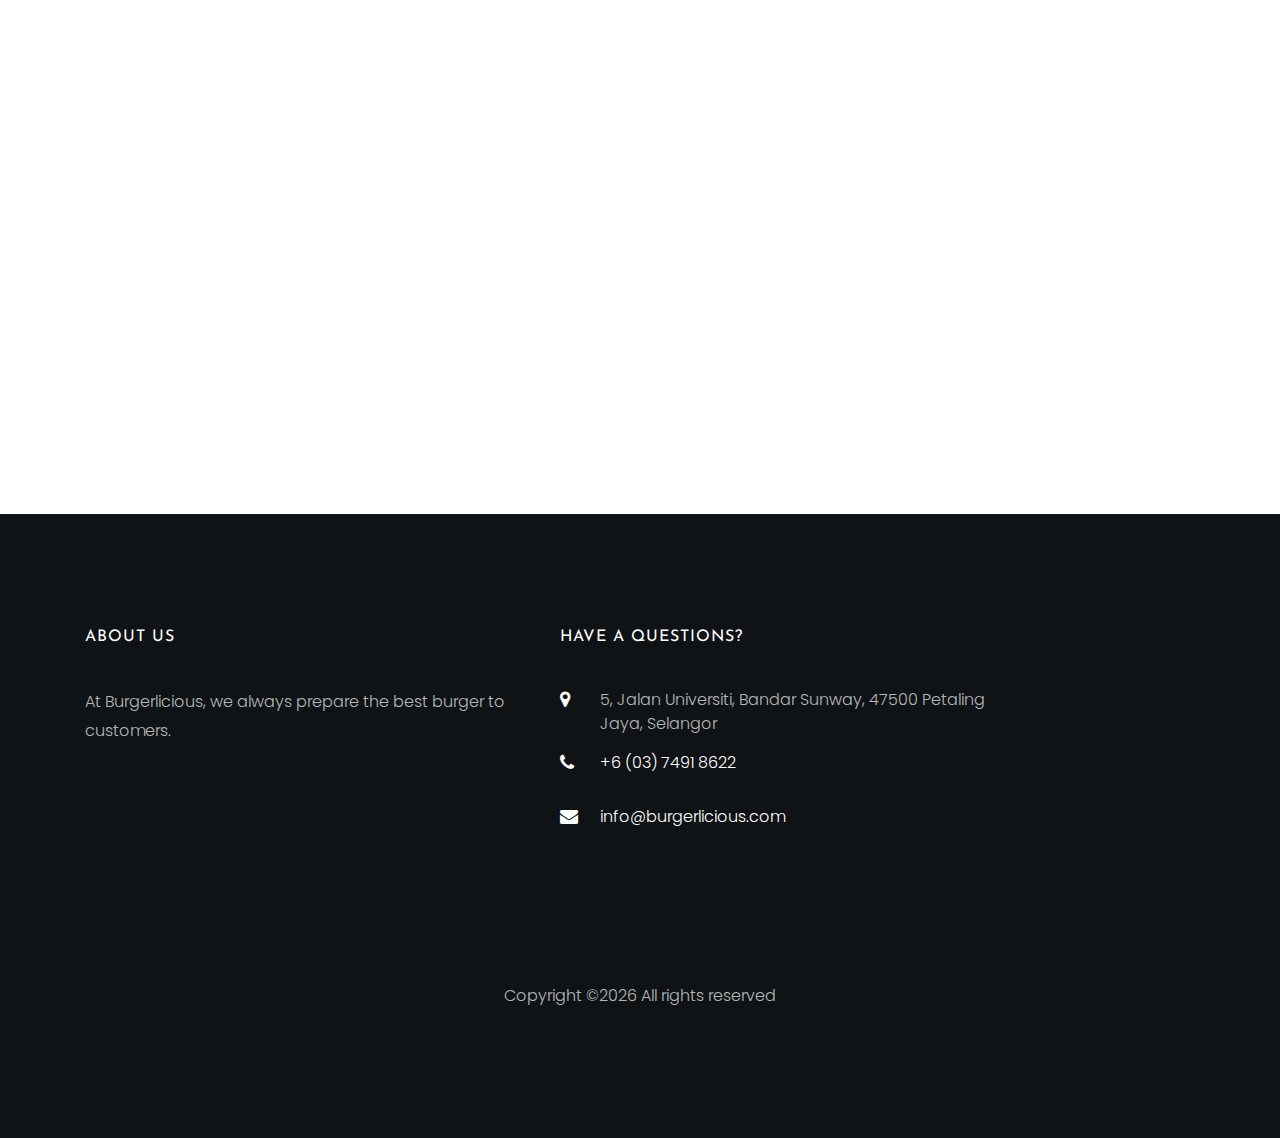
<file: menu.html>
<!DOCTYPE html>
<html lang="en">
  <head>
    <title>Burgerlicious</title>
    <meta charset="utf-8">
    <meta name="viewport" content="width=device-width, initial-scale=1, shrink-to-fit=no">
    
    <link href="https://fonts.googleapis.com/css?family=Poppins:300,400,500,600,700" rel="stylesheet">
    <link href="https://fonts.googleapis.com/css?family=Josefin+Sans" rel="stylesheet">
    <link href="https://fonts.googleapis.com/css?family=Nothing+You+Could+Do" rel="stylesheet">

    <link rel="stylesheet" href="css/open-iconic-bootstrap.min.css">
    <link rel="stylesheet" href="css/animate.css">
    
    <link rel="stylesheet" href="css/owl.carousel.min.css">
    <link rel="stylesheet" href="css/owl.theme.default.min.css">
    <link rel="stylesheet" href="css/magnific-popup.css">

    <link rel="stylesheet" href="css/aos.css">

    <link rel="stylesheet" href="css/ionicons.min.css">

    <link rel="stylesheet" href="css/bootstrap-datepicker.css">
    <link rel="stylesheet" href="css/jquery.timepicker.css">

    
    <link rel="stylesheet" href="css/flaticon.css">
    <link rel="stylesheet" href="css/icomoon.css">
    <link rel="stylesheet" href="css/style.css">
  </head>
  <body>
  	<nav class="navbar navbar-expand-lg navbar-dark ftco_navbar bg-dark ftco-navbar-light" id="ftco-navbar">
	    <div class="container">
		      <a class="navbar-brand" href="index.html">Burger<br><small>licous</small></a>
		      <button class="navbar-toggler" type="button" data-toggle="collapse" data-target="#ftco-nav" aria-controls="ftco-nav" aria-expanded="false" aria-label="Toggle navigation">
		        <span class="oi oi-menu"></span> Menu
		      </button>
	      <div class="collapse navbar-collapse" id="ftco-nav">
	        <ul class="navbar-nav mr-auto">
	          <li class="nav-item text-center"><a href="index.html" class="nav-link">Home</a></li>
	          <li class="nav-item active text-center"><a href="menu.html" class="nav-link">Menu</a></li>
	          <li class="nav-item text-center"><a href="about.html" class="nav-link">About</a></li>
	          <li class="nav-item text-center"><a href="contact.html" class="nav-link">Contact</a></li>
          </ul>
          <br>
          <nav class="nav-item text-center">
				<button type="button" class="nav-link px-4 py-3 d-inline btn" onclick="window.location.href='login.php'">Login</button>
				<button type="button" class="nav-link px-4 py-3 d-inline btn btn-primary" onclick="window.location.href='register.php'">Sign up</button>
				<a class="pl-2" href="login.php"><img src="images/shopping-cart.png" alt=""></a>
						</nav>
					</div>
				</div>
			</nav>
			<!-- END nav -->

    <section class="home-slider owl-carousel img" style="background-image: url(images/bg_1.jpg);">

      <div class="slider-item" style="background-image: url(images/bg_3.jpg);">
      	<div class="overlay"></div>
        <div class="container">
          <div class="row slider-text justify-content-center align-items-center">

            <div class="col-md-7 col-sm-12 text-center ftco-animate">
            	<h1 class="mb-3 mt-5 bread">Our Menu</h1>
	            <p class="breadcrumbs"><span class="mr-2"><a href="index.html">Home</a></span> <span>Menu</span></p>
            </div>

          </div>
        </div>
      </div>
    </section>

    <section class="ftco-menu">
    	<div class="container-fluid">
    		<div class="row d-md-flex">
	    		<div class="col-lg-12 ftco-animate p-md-5">
						<div class="row justify-content-center mb-5 pb-3 mt-5 pt-5">
							<div class="col-md-7 heading-section text-center ftco-animate">
								<h2 class="mb-4">Menu</h2>
								<p class="flip"><span class="deg1"></span><span class="deg2"></span><span class="deg3"></span></p>
							</div>
						</div>
		    		<div class="row">
		          <div class="nav-link-wrap mb-5 mx-auto">
		            <div class="nav ftco-animate nav-pills" id="v-pills-tab" role="tablist" aria-orientation="vertical">
		              <a class="nav-link active" id="v-pills-1-tab" data-toggle="pill" href="#v-pills-1" role="tab" aria-controls="v-pills-1" aria-selected="true">Burgers</a>

		              <a class="nav-link" id="v-pills-2-tab" data-toggle="pill" href="#v-pills-2" role="tab" aria-controls="v-pills-2" aria-selected="false">Pizza</a>

		              <a class="nav-link" id="v-pills-3-tab" data-toggle="pill" href="#v-pills-3" role="tab" aria-controls="v-pills-3" aria-selected="false">Mexican</a>

									<a class="nav-link" id="v-pills-4-tab" data-toggle="pill" href="#v-pills-4" role="tab" aria-controls="v-pills-4" aria-selected="false">Sides</a>
									
									<a class="nav-link" id="v-pills-5-tab" data-toggle="pill" href="#v-pills-5" role="tab" aria-controls="v-pills-5" aria-selected="false">Drinks</a>
		            </div>
		          </div>
		          <div class="col-md-12 d-flex align-items-center">
		            
		            <div class="tab-content ftco-animate" id="v-pills-tabContent">

		              <div class="tab-pane fade show active" id="v-pills-1" role="tabpanel" aria-labelledby="v-pills-1-tab">
		                <div class="row">
		              		<div class="col-md-4 text-center">
		              			<div class="menu-wrap">
		              				<a href="#" class="menu-img img mb-4" style="background-image: url(images/burger-1.jpg);"></a>
		              				<div class="text">
		              					<h3><a href="#">Ramlee Burger</a></h3>
		              					<p>Beef patty, topped with cheesy sunny side up and tomato</p>
		              					<p class="price"><span>$15.90</span></p>
		              					<p><a href="login.php" class="btn btn-white btn-outline-white">Add to cart</a></p>
		              				</div>
		              			</div>
		              		</div>
		              		<div class="col-md-4 text-center">
		              			<div class="menu-wrap">
		              				<a href="#" class="menu-img img mb-4" style="background-image: url(images/burger-2.jpg);"></a>
		              				<div class="text">
		              					<h3><a href="#">US Burger</a></h3>
		              					<p>Classic cheeseburger, topped with beef ham, lettuce and tomato</p>
		              					<p class="price"><span>$15.90</span></p>
		              					<p><a href="login.php" class="btn btn-white btn-outline-white">Add to cart</a></p>
		              				</div>
		              			</div>
		              		</div>
		              		<div class="col-md-4 text-center">
		              			<div class="menu-wrap">
		              				<a href="#" class="menu-img img mb-4" style="background-image: url(images/burger-3.jpg);"></a>
		              				<div class="text">
		              					<h3><a href="#">Satay Burger</a></h3>
		              					<p>Deep Fried Chicken, topped with Malaysian peanut dressing</p>
		              					<p class="price"><span>$12.90</span></p>
		              					<p><a href="login.php" class="btn btn-white btn-outline-white">Add to cart</a></p>
		              				</div>
		              			</div>
											</div>
											<div class="col-md-4 text-center">
		              			<div class="menu-wrap">
		              				<a href="#" class="menu-img img mb-4" style="background-image: url(images/burger-4.jpeg);"></a>
		              				<div class="text">
		              					<h3><a href="#">Cheeseburger</a></h3>
		              					<p>Juicy beef patty topped with cheddar sided with classic French fries</p>
		              					<p class="price"><span>$12.90</span></p>
		              					<p><a href="login.php" class="btn btn-white btn-outline-white">Add to cart</a></p>
		              				</div>
		              			</div>
											</div>
											<div class="col-md-4 text-center">
		              			<div class="menu-wrap">
		              				<a href="#" class="menu-img img mb-4" style="background-image: url(images/burger-5.jpeg);"></a>
		              				<div class="text">
		              					<h3><a href="#">Beefacon</a></h3>
		              					<p>Juicy beef patty topped with savoury beef bacon and freshly cut onion</p>
		              					<p class="price"><span>$19.90</span></p>
		              					<p><a href="login.php" class="btn btn-white btn-outline-white">Add to cart</a></p>
		              				</div>
		              			</div>
											</div>
											<div class="col-md-4 text-center">
												<div class="menu-wrap">
													<a href="#" class="menu-img img mb-4" style="background-image: url(images/burger-6.jpeg);"></a>
													<div class="text">
														<h3><a href="#">Grilled Chicken Burger</a></h3>
														<p>Classic grilled chicken with cheddar slice and tomato</p>
														<p class="price"><span>$12.90</span></p>
														<p><a href="login.php" class="btn btn-white btn-outline-white">Add to cart</a></p>
													</div>
												</div>
											</div>
		              	</div>
		              </div>

		              <div class="tab-pane fade" id="v-pills-2" role="tabpanel" aria-labelledby="v-pills-2-tab">
		                <div class="row">
		              		<div class="col-md-4 text-center">
		              			<div class="menu-wrap">
		              				<a href="#" class="menu-img img mb-4" style="background-image: url(images/pizza-1.jpg);"></a>
		              				<div class="text">
		              					<h3><a href="#">Veggie Glorie</a></h3>
		              					<p>Lantern peppers, onions, and olive</p>
		              					<p class="price"><span>$15.90</span></p>
		              					<p><a href="login.php" class="btn btn-white btn-outline-white">Add to cart</a></p>
		              				</div>
		              			</div>
		              		</div>
		              		<div class="col-md-4 text-center">
		              			<div class="menu-wrap">
		              				<a href="#" class="menu-img img mb-4" style="background-image: url(images/pizza-2.jpg);"></a>
		              				<div class="text">
		              					<h3><a href="#">Beef Pepperoni</a></h3>
		              					<p>Beef pepperoni and raisins</p>
		              					<p class="price"><span>$15.90</span></p>
		              					<p><a href="login.php" class="btn btn-white btn-outline-white">Add to cart</a></p>
		              				</div>
		              			</div>
		              		</div>
		              		<div class="col-md-4 text-center">
		              			<div class="menu-wrap">
		              				<a href="#" class="menu-img img mb-4" style="background-image: url(images/pizza-3.jpg);"></a>
		              				<div class="text">
		              					<h3><a href="#">Crispy Thins</a></h3>
		              					<p>Bacons, mushrooms, olive, and red peppers</p>
		              					<p class="price"><span>$15.90</span></p>
		              					<p><a href="login.php" class="btn btn-white btn-outline-white">Add to cart</a></p>
		              				</div>
		              			</div>
											</div>
											<div class="col-md-4 text-center">
		              			<div class="menu-wrap">
		              				<a href="#" class="menu-img img mb-4" style="background-image: url(images/pizza-4.jpg);"></a>
		              				<div class="text">
		              					<h3><a href="#">Chicken Pepperoni</a></h3>
		              					<p>Chicken pepperoni, tomatoes, and red peppers</p>
		              					<p class="price"><span>$15.90</span></p>
		              					<p><a href="login.php" class="btn btn-white btn-outline-white">Add to cart</a></p>
		              				</div>
		              			</div>
											</div>
											<div class="col-md-4 text-center">
		              			<div class="menu-wrap">
		              				<a href="#" class="menu-img img mb-4" style="background-image: url(images/pizza-5.jpg);"></a>
		              				<div class="text">
		              					<h3><a href="#">Tuna Sensation</a></h3>
		              					<p>Tuna, olive, and veggie</p>
		              					<p class="price"><span>$15.90</span></p>
		              					<p><a href="login.php" class="btn btn-white btn-outline-white">Add to cart</a></p>
		              				</div>
		              			</div>
											</div>
											<div class="col-md-4 text-center">
		              			<div class="menu-wrap">
		              				<a href="#" class="menu-img img mb-4" style="background-image: url(images/pizza-6.jpg);"></a>
		              				<div class="text">
		              					<h3><a href="#">Cheesy Overload</a></h3>
		              					<p>Simply cheese and olive</p>
		              					<p class="price"><span>$15.90</span></p>
		              					<p><a href="login.php" class="btn btn-white btn-outline-white">Add to cart</a></p>
		              				</div>
		              			</div>
		              		</div>
		              	</div>
		              </div>

		              <div class="tab-pane fade" id="v-pills-3" role="tabpanel" aria-labelledby="v-pills-3-tab">
		                <div class="row">
		              		<div class="col-md-4 text-center">
		              			<div class="menu-wrap">
		              				<a href="#" class="menu-img img mb-4" style="background-image: url(images/mexican-1.jpeg);"></a>
		              				<div class="text">
		              					<h3><a href="#">Tacos</a></h3>
		              					<p>Crispy corn shell filled With lean ground beef, colby jack cheese, lettuce, and our home-made hot sauce</p>
		              					<p class="price"><span>$8.90</span></p>
		              					<p><a href="login.php" class="btn btn-white btn-outline-white">Add to cart</a></p>
		              				</div>
		              			</div>
		              		</div>
		              		<div class="col-md-4 text-center">
		              			<div class="menu-wrap">
		              				<a href="#" class="menu-img img mb-4" style="background-image: url(images/mexican-2.jpeg);"></a>
		              				<div class="text">
		              					<h3><a href="#">Burrito</a></h3>
		              					<p>Flour Tortilla filled with Spanish rice, boiled beans, lettuce, salsa, meat, guacamole, cheese, and sour cream</p>
		              					<p class="price"><span>$9.90</span></p>
		              					<p><a href="login.php" class="btn btn-white btn-outline-white">Add to cart</a></p>
		              				</div>
		              			</div>
		              		</div>
		              		<div class="col-md-4 text-center">
		              			<div class="menu-wrap">
		              				<a href="#" class="menu-img img mb-4" style="background-image: url(images/mexican-3.jpeg);"></a>
		              				<div class="text">
		              					<h3><a href="#">Nachos</a></h3>
		              					<p>Tortilla chips topped with mayo & cheese</p>
		              					<p class="price"><span>$5.90</span></p>
		              					<p><a href="login.php" class="btn btn-white btn-outline-white">Add to cart</a></p>
		              				</div>
		              			</div>
		              		</div>
		              	</div>
		              </div>

		              <div class="tab-pane fade" id="v-pills-4" role="tabpanel" aria-labelledby="v-pills-4-tab">
		                <div class="row">
		              		<div class="col-md-4 text-center">
		              			<div class="menu-wrap">
		              				<a href="#" class="menu-img img mb-4" style="background-image: url(images/side-1.jpeg);"></a>
		              				<div class="text">
		              					<h3><a href="#">Fried Chicken</a></h3>
		              					<p class="price"><span>$8.90</span></p>
		              					<p><a href="login.php" class="btn btn-white btn-outline-white">Add to cart</a></p>
		              				</div>
		              			</div>
		              		</div>
		              		<div class="col-md-4 text-center">
		              			<div class="menu-wrap">
		              				<a href="#" class="menu-img img mb-4" style="background-image: url(images/side-2.jpeg);"></a>
		              				<div class="text">
		              					<h3><a href="#">Korean Style Fried Chicken</a></h3>
		              					<p class="price"><span>$10.90</span></p>
		              					<p><a href="login.php" class="btn btn-white btn-outline-white">Add to cart</a></p>
		              				</div>
		              			</div>
		              		</div>
		              		<div class="col-md-4 text-center">
		              			<div class="menu-wrap">
		              				<a href="#" class="menu-img img mb-4" style="background-image: url(images/side-3.jpeg);"></a>
		              				<div class="text">
		              					<h3><a href="#">Popcorn Chicken</a></h3>
		              					<p class="price"><span>$6.90</span></p>
		              					<p><a href="login.php" class="btn btn-white btn-outline-white">Add to cart</a></p>
		              				</div>
		              			</div>
											</div>
											<div class="col-md-4 text-center">
		              			<div class="menu-wrap">
		              				<a href="#" class="menu-img img mb-4" style="background-image: url(images/side-4.jpeg);"></a>
		              				<div class="text">
		              					<h3><a href="#">Chicken Nuggets</a></h3>
		              					<p class="price"><span>$6.90</span></p>
		              					<p><a href="login.php" class="btn btn-white btn-outline-white">Add to cart</a></p>
		              				</div>
		              			</div>
											</div>
											<div class="col-md-4 text-center">
		              			<div class="menu-wrap">
		              				<a href="#" class="menu-img img mb-4" style="background-image: url(images/side-5.jpeg);"></a>
		              				<div class="text">
		              					<h3><a href="#">Calamari Rings</a></h3>
		              					<p class="price"><span>$5.90</span></p>
		              					<p><a href="login.php" class="btn btn-white btn-outline-white">Add to cart</a></p>
		              				</div>
		              			</div>
											</div>
											<div class="col-md-4 text-center">
		              			<div class="menu-wrap">
		              				<a href="#" class="menu-img img mb-4" style="background-image: url(images/side-6.jpeg);"></a>
		              				<div class="text">
		              					<h3><a href="#">Twisted Fries</a></h3>
		              					<p class="price"><span>$5.90</span></p>
		              					<p><a href="login.php" class="btn btn-white btn-outline-white">Add to cart</a></p>
		              				</div>
		              			</div>
											</div>
		              	</div>
									</div>
									
									<div class="tab-pane fade" id="v-pills-5" role="tabpanel" aria-labelledby="v-pills-5-tab">
		                <div class="row">
		              		<div class="col-md-4 text-center">
		              			<div class="menu-wrap">
		              				<a href="#" class="menu-img img mb-4" style="background-image: url(images/drink-1.jpg);"></a>
		              				<div class="text">
		              					<h3><a href="#">Zesty Orange</a></h3>
		              					<p class="price"><span>$3.90</span></p>
		              					<p><a href="login.php" class="btn btn-white btn-outline-white">Add to cart</a></p>
		              				</div>
		              			</div>
		              		</div>
		              		<div class="col-md-4 text-center">
		              			<div class="menu-wrap">
		              				<a href="#" class="menu-img img mb-4" style="background-image: url(images/drink-2.jpg);"></a>
		              				<div class="text">
		              					<h3><a href="#">Flamingo Burst</a></h3>
		              					<p class="price"><span>$5.90</span></p>
		              					<p><a href="login.php" class="btn btn-white btn-outline-white">Add to cart</a></p>
		              				</div>
		              			</div>
		              		</div>
		              		<div class="col-md-4 text-center">
		              			<div class="menu-wrap">
		              				<a href="#" class="menu-img img mb-4" style="background-image: url(images/drink-3.jpeg);"></a>
		              				<div class="text">
		              					<h3><a href="#">Chocolate Milkshake</a></h3>
		              					<p class="price"><span>$8.90</span></p>
		              					<p><a href="login.php" class="btn btn-white btn-outline-white">Add to cart</a></p>
		              				</div>
		              			</div>
											</div>
											<div class="col-md-4 text-center">
		              			<div class="menu-wrap">
		              				<a href="#" class="menu-img img mb-4" style="background-image: url(images/drink-4.jpeg);"></a>
		              				<div class="text">
		              					<h3><a href="#">Triple Shake</a></h3>
		              					<p class="price"><span>$9.90</span></p>
		              					<p><a href="login.php" class="btn btn-white btn-outline-white">Add to cart</a></p>
		              				</div>
		              			</div>
											</div>
											<div class="col-md-4 text-center">
		              			<div class="menu-wrap">
		              				<a href="#" class="menu-img img mb-4" style="background-image: url(images/drink-5.jpeg);"></a>
		              				<div class="text">
		              					<h3><a href="#">Vanilla Milkshake</a></h3>
		              					<p class="price"><span>$8.90</span></p>
		              					<p><a href="login.php" class="btn btn-white btn-outline-white">Add to cart</a></p>
		              				</div>
		              			</div>
											</div>
											<div class="col-md-4 text-center">
		              			<div class="menu-wrap">
		              				<a href="#" class="menu-img img mb-4" style="background-image: url(images/drink-6.jpeg);"></a>
		              				<div class="text">
		              					<h3><a href="#">Berries Shake</a></h3>
		              					<p class="price"><span>$9.90</span></p>
		              					<p><a href="login.php" class="btn btn-white btn-outline-white">Add to cart</a></p>
		              				</div>
		              			</div>
											</div>
		              	</div>
		              </div>
		            </div>
		          </div>
		        </div>
		      </div>
		    </div>
    	</div>
    </section>

    <footer class="ftco-footer ftco-section img">
    	<div class="overlay"></div>
      <div class="container">
        <div class="row mb-5">
          <div class="col-lg-5 col-md-6 mb-5 mb-md-5">
            <div class="ftco-footer-widget mb-4">
              <h2 class="ftco-heading-2">About Us</h2>
              <p>At Burgerlicious, we always prepare the best burger to customers.</p>
              <ul class="ftco-footer-social list-unstyled float-md-left float-lft mt-5">
                <li class="ftco-animate"><a href="https://mobile.twitter.com/BurgerLiciousss"><span class="icon-twitter"></span></a></li>
                <li class="ftco-animate"><a href="https://www.instagram.com/burger.liciouss/"><span class="icon-instagram"></span></a></li>
              </ul>
            </div>
          </div>
          <div class="col-lg-5 col-md-6 mb-5 mb-md-5">
            <div class="ftco-footer-widget mb-4">
            	<h2 class="ftco-heading-2">Have a Questions?</h2>
            	<div class="block-23 mb-3">
	              <ul>
	                <li><span class="icon icon-map-marker"></span><span class="text">5, Jalan Universiti, Bandar Sunway, 47500 Petaling Jaya, Selangor</span></li>
	                <li><a href="tel:+60374918622"><span class="icon icon-phone"></span><span class="text">+6 (03) 7491 8622</span></a></li>
	                <li><a href="mailto:info@burgerlicious.com"><span class="icon icon-envelope"></span><span class="text">info@burgerlicious.com</span></a></li>
	              </ul>
	            </div>
            </div>
          </div>
        </div>
        <div class="row">
          <div class="col-md-12 text-center">

            <p>
  Copyright &copy;<script>document.write(new Date().getFullYear());</script> All rights reserved 
  </p>
          </div>
        </div>
      </div>
    </footer>
    
  

  <!-- loader -->
  <div id="ftco-loader" class="show fullscreen"><svg class="circular" width="48px" height="48px"><circle class="path-bg" cx="24" cy="24" r="22" fill="none" stroke-width="4" stroke="#eeeeee"/><circle class="path" cx="24" cy="24" r="22" fill="none" stroke-width="4" stroke-miterlimit="10" stroke="#F96D00"/></svg></div>


  <script src="js/jquery.min.js"></script>
  <script src="js/jquery-migrate-3.0.1.min.js"></script>
  <script src="js/popper.min.js"></script>
  <script src="js/bootstrap.min.js"></script>
  <script src="js/jquery.easing.1.3.js"></script>
  <script src="js/jquery.waypoints.min.js"></script>
  <script src="js/jquery.stellar.min.js"></script>
  <script src="js/owl.carousel.min.js"></script>
  <script src="js/jquery.magnific-popup.min.js"></script>
  <script src="js/aos.js"></script>
  <script src="js/jquery.animateNumber.min.js"></script>
  <script src="js/bootstrap-datepicker.js"></script>
  <script src="js/jquery.timepicker.min.js"></script>
  <script src="js/scrollax.min.js"></script>
  <script src="js/google-map.js"></script>
  <script src="js/main.js"></script>
    
  </body>
</html>
</file>
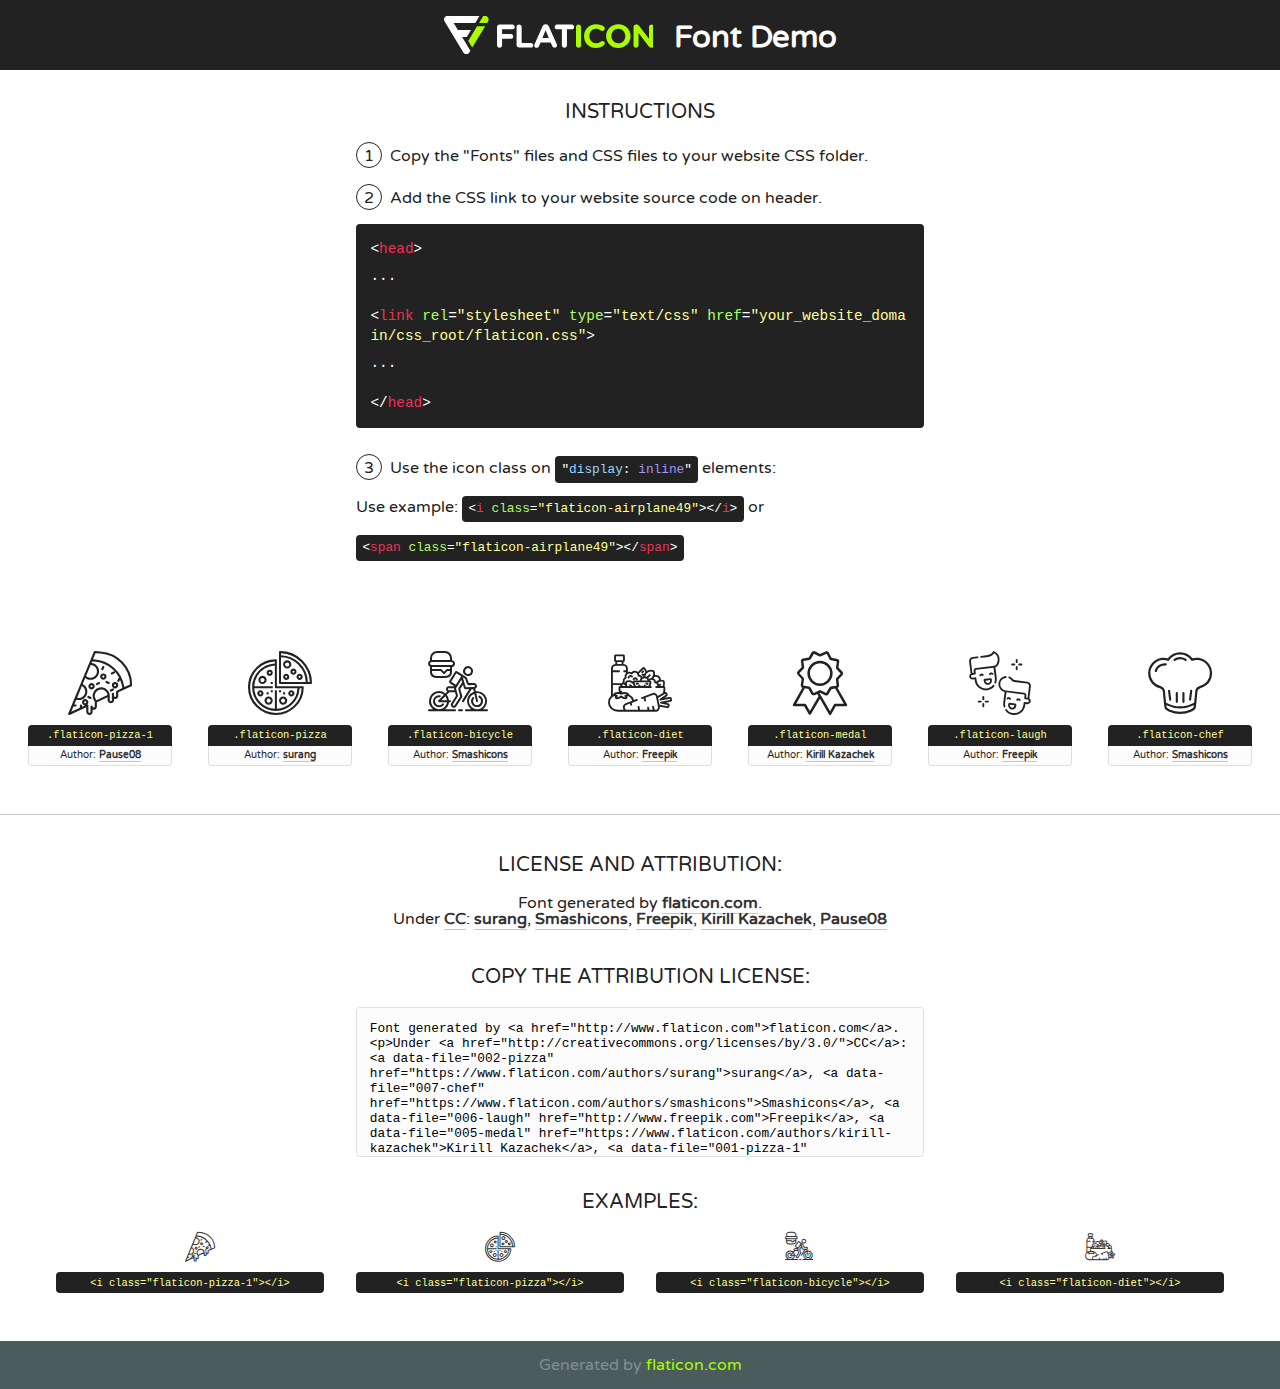
<file: fonts/flaticon/font/flaticon.html>
<!DOCTYPE html>
<!--
  Flaticon icon font: Flaticon
  Creation date: 25/09/2018 08:24
-->
<html>
<!DOCTYPE html>
<html>

<head>
    <title>Flaticon WebFont</title>
    <link href="http://fonts.googleapis.com/css?family=Varela+Round" rel="stylesheet" type="text/css" />
    <link rel="stylesheet" type="text/css" href="flaticon.css">
    <meta charset="UTF-8">
    <style>
    html, body, div, span, applet, object, iframe,
    h1, h2, h3, h4, h5, h6, p, blockquote, pre,
    a, abbr, acronym, address, big, cite, code,
    del, dfn, em, img, ins, kbd, q, s, samp,
    small, strike, strong, sub, sup, tt, var,
    b, u, i, center,
    dl, dt, dd, ol, ul, li,
    fieldset, form, label, legend,
    table, caption, tbody, tfoot, thead, tr, th, td,
    article, aside, canvas, details, embed, 
    figure, figcaption, footer, header, hgroup, 
    menu, nav, output, ruby, section, summary,
    time, mark, audio, video {
        margin: 0;
        padding: 0;
        border: 0;
        font-size: 100%;
        font: inherit;
        vertical-align: baseline;
    }
    /* HTML5 display-role reset for older browsers */
    article, aside, details, figcaption, figure, 
    footer, header, hgroup, menu, nav, section {
        display: block;
    }
    body {
        line-height: 1;
    }
    ol, ul {
        list-style: none;
    }
    blockquote, q {
        quotes: none;
    }
    blockquote:before, blockquote:after,
    q:before, q:after {
        content: '';
        content: none;
    }
    table {
        border-collapse: collapse;
        border-spacing: 0;
    }
    body {
        font-family: 'Varela Round', Helvetica, Arial, sans-serif;
        font-size: 16px;
        color: #222;
    }
    a {
        color: #333;
        border-bottom: 1px solid #a9fd00;
        font-weight: bold;
        text-decoration: none;
    }
    * {
        -moz-box-sizing: border-box;
        -webkit-box-sizing: border-box;
        box-sizing: border-box;
        margin: 0;
        padding: 0;
    }
    [class^="flaticon-"]:before, [class*=" flaticon-"]:before, [class^="flaticon-"]:after, [class*=" flaticon-"]:after {
        font-family: Flaticon;
        font-size: 30px;
        font-style: normal;
        margin-left: 20px;
        color: #333;
    }
    .wrapper {
        max-width: 600px;
        margin: auto;
        padding: 0 1em;
    }
    .title {
        font-size: 1.25em;
        text-align: center;
        margin-bottom: 1em;
        text-transform: uppercase;
    }
    header {
        text-align: center;
        background-color: #222;
        color: #fff;
        padding: 1em;
    }
    header .logo {
        width: 210px;
        height: 38px;
        display: inline-block;
        vertical-align: middle;
        margin-right: 1em;
        border: none;
    }
    header strong {
        font-size: 1.95em;
        font-weight: bold;
        vertical-align: middle;
        margin-top: 5px;
        display: inline-block;
    }
    .demo {
        margin: 2em auto;
        line-height: 1.25em;
    }
    .demo ul li {
        margin-bottom: 1em;
    }
    .demo ul li .num {
        color: #222;
        border-radius: 20px;
        display: inline-block;
        width: 26px;
        padding: 3px;
        height: 26px;
        text-align: center;
        margin-right: 0.5em;
        border: 1px solid #222;
    }
    .demo ul li code {
        background-color: #222;
        border-radius: 4px;
        padding: 0.25em 0.5em;
        display: inline-block;
        color: #fff;
        font-family: Consolas,Monaco,Lucida Console,Liberation Mono,DejaVu Sans Mono,Bitstream Vera Sans Mono,Courier New, monospace;
        font-weight: lighter;
        margin-top: 1em;
        font-size: 0.8em;
        word-break: break-all;
    }
    .demo ul li code.big {
        padding: 1em;
        font-size: 0.9em;
    }
    .demo ul li code .red {
        color: #EF3159;
    }
    .demo ul li code .green {
        color: #ACFF65;
    }
    .demo ul li code .yellow {
        color: #FFFF99;
    }
    .demo ul li code .blue {
        color: #99D3FF;
    }
    .demo ul li code .purple {
        color: #A295FF;
    }
    .demo ul li code .dots {
        margin-top: 0.5em;
        display: block;
    }
    #glyphs {
        border-bottom: 1px solid #ccc;
        padding: 2em 0;
        text-align: center;
    }
    .glyph {
        display: inline-block;
        width: 9em;
        margin: 1em;
        text-align: center;
        vertical-align: top;
        background: #FFF;
    }
    .glyph .glyph-icon {
        padding: 10px;
        display: block;
        font-family:"Flaticon";
        font-size: 64px;
        line-height: 1;
    }
    .glyph .glyph-icon:before {
        font-size: 64px;
        color: #222;
        margin-left: 0;
    }
    .class-name {
        font-size: 0.65em;
        background-color: #222;
        color: #fff;
        border-radius: 4px 4px 0 0;
        padding: 0.5em;
        color: #FFFF99;
        font-family: Consolas,Monaco,Lucida Console,Liberation Mono,DejaVu Sans Mono,Bitstream Vera Sans Mono,Courier New, monospace;
    }
    .author-name {
        font-size: 0.6em;
        background-color: #fcfcfd;
        border: 1px solid #DEDEE4;
        border-top: 0;
        border-radius: 0 0 4px 4px;
        padding: 0.5em;
    }
    .class-name:last-child {
        font-size: 10px;
        color:#888;
    }
    .class-name:last-child a {
        font-size: 10px;
        color:#555;
    }
    .class-name:last-child a:hover {
        color:#a9fd00;
    }
    .glyph > input {
        display: block;
        width: 100px;
        margin: 5px auto;
        text-align: center;
        font-size: 12px;
        cursor: text;
    }
    .glyph > input.icon-input {
        font-family:"Flaticon";
        font-size: 16px;
        margin-bottom: 10px;
    }
    .attribution .title {
        margin-top: 2em;
    }
    .attribution textarea {
        background-color: #fcfcfd;
        padding: 1em;
        border: none;
        box-shadow: none;
        border: 1px solid #DEDEE4;
        border-radius: 4px;
        resize: none;
        width: 100%;
        height: 150px;
        font-size: 0.8em;
        font-family: Consolas,Monaco,Lucida Console,Liberation Mono,DejaVu Sans Mono,Bitstream Vera Sans Mono,Courier New, monospace;
        -webkit-appearance: none;
    }
    .iconsuse {
        margin: 2em auto;
        text-align: center;
        max-width: 1200px;
    }
    .iconsuse:after {
        content: '';
        display: table;
        clear: both;
    }
    .iconsuse .image {
        float: left;
        width: 25%;
        padding: 0 1em;
    }
    .iconsuse .image p {
        margin-bottom: 1em;
    }
    .iconsuse .image span {
        display: block;
        font-size: 0.65em;
        background-color: #222;
        color: #fff;
        border-radius: 4px;
        padding: 0.5em;
        color: #FFFF99;
        margin-top: 1em;
        font-family: Consolas,Monaco,Lucida Console,Liberation Mono,DejaVu Sans Mono,Bitstream Vera Sans Mono,Courier New, monospace;
    }
    #footer {
        text-align: center;
        background-color: #4C5B5C;
        color: #7c9192;
        padding: 1em;
    }
    #footer a {
        border: none;
        color: #a9fd00;
        font-weight: normal;
    }
    @media (max-width: 960px) {
        .iconsuse .image {
            width: 50%;
        }
    }
    @media (max-width: 560px) {
        .iconsuse .image {
            width: 100%;
        }
    }
    </style>
</head>

<body class="characters-off">

    <header>
        <a href="http://www.flaticon.com" target="_blank" class="logo">
            <svg version="1.1" xmlns="http://www.w3.org/2000/svg" xmlns:xlink="http://www.w3.org/1999/xlink" xmlns:a="http://ns.adobe.com/AdobeSVGViewerExtensions/3.0/" viewBox="0 0 560.875 102.036" enable-background="new 0 0 560.875 102.036" xml:space="preserve">
                <defs>
                </defs>
                <g>
                    <g class="letters">
                        <path fill="#ffffff" d="M141.596,29.675c0-3.777,2.985-6.767,6.764-6.767h34.438c3.426,0,6.15,2.728,6.15,6.15
                        c0,3.43-2.724,6.149-6.15,6.149h-27.674v13.091h23.719c3.429,0,6.151,2.724,6.151,6.15c0,3.43-2.723,6.149-6.151,6.149h-23.719
                        v17.574c0,3.773-2.986,6.761-6.764,6.761c-3.779,0-6.764-2.989-6.764-6.761V29.675z"></path>
                        <path fill="#ffffff" d="M193.844,29.149c0-3.781,2.985-6.767,6.764-6.767c3.776,0,6.763,2.985,6.763,6.767v42.957h25.039
                        c3.426,0,6.149,2.726,6.149,6.153c0,3.425-2.723,6.15-6.149,6.15h-31.802c-3.779,0-6.764-2.986-6.764-6.768V29.149z"></path>
                        <path fill="#ffffff" d="M241.891,75.71l21.438-48.407c1.492-3.341,4.215-5.357,7.906-5.357h0.792
                        c3.686,0,6.323,2.017,7.815,5.357l21.439,48.407c0.436,0.967,0.701,1.845,0.701,2.723c0,3.602-2.809,6.501-6.414,6.501
                        c-3.161,0-5.269-1.845-6.499-4.655l-4.132-9.661h-27.059l-4.301,10.102c-1.144,2.631-3.426,4.214-6.237,4.214
                        c-3.517,0-6.24-2.81-6.24-6.325C241.1,77.64,241.451,76.677,241.891,75.71z M279.932,58.666l-8.521-20.297l-8.526,20.297H279.932
                        z"></path>
                        <path fill="#ffffff" d="M314.864,35.387H301.86c-3.429,0-6.239-2.813-6.239-6.238c0-3.429,2.811-6.24,6.239-6.24h39.533
                        c3.426,0,6.237,2.811,6.237,6.24c0,3.425-2.811,6.238-6.237,6.238h-13.001v42.785c0,3.773-2.99,6.761-6.764,6.761
                        c-3.779,0-6.764-2.989-6.764-6.761V35.387z"></path>
                        <path fill="#A9FD00" d="M352.615,29.149c0-3.781,2.985-6.767,6.767-6.767c3.774,0,6.761,2.985,6.761,6.767v49.024
                        c0,3.773-2.987,6.761-6.761,6.761c-3.781,0-6.767-2.989-6.767-6.761V29.149z"></path>
                        <path fill="#A9FD00" d="M374.132,53.836v-0.179c0-17.481,13.178-31.801,32.065-31.801c9.22,0,15.459,2.458,20.557,6.238
                        c1.402,1.054,2.637,2.985,2.637,5.357c0,3.692-2.985,6.59-6.681,6.59c-1.845,0-3.071-0.702-4.044-1.319
                        c-3.776-2.813-7.729-4.393-12.562-4.393c-10.364,0-17.831,8.611-17.831,19.154v0.173c0,10.542,7.291,19.329,17.831,19.329
                        c5.715,0,9.492-1.756,13.359-4.834c1.049-0.874,2.458-1.491,4.039-1.491c3.429,0,6.325,2.813,6.325,6.236
                        c0,2.106-1.056,3.78-2.282,4.834c-5.539,4.834-12.036,7.733-21.878,7.733C387.572,85.464,374.132,71.493,374.132,53.836z"></path>
                        <path fill="#A9FD00" d="M433.009,53.836v-0.179c0-17.481,13.79-31.801,32.766-31.801c18.981,0,32.592,14.143,32.592,31.628v0.173
                        c0,17.483-13.785,31.807-32.769,31.807C446.625,85.464,433.009,71.32,433.009,53.836z M484.224,53.836v-0.179
                        c0-10.539-7.725-19.326-18.626-19.326c-10.893,0-18.449,8.611-18.449,19.154v0.173c0,10.542,7.73,19.329,18.626,19.329
                        C476.676,72.986,484.224,64.378,484.224,53.836z"></path>
                        <path fill="#A9FD00" d="M506.233,29.321c0-3.774,2.99-6.763,6.767-6.763h1.401c3.252,0,5.183,1.583,7.029,3.953l26.093,34.265
                        V29.059c0-3.692,2.99-6.677,6.681-6.677c3.683,0,6.671,2.985,6.671,6.677v48.934c0,3.78-2.987,6.765-6.764,6.765h-0.436
                        c-3.257,0-5.188-1.581-7.034-3.953l-27.056-35.492v32.944c0,3.687-2.985,6.676-6.678,6.676c-3.683,0-6.673-2.989-6.673-6.676
                        V29.321z"></path>
                    </g>
                    <g class="insignia">
                        <path fill="#ffffff" d="M48.372,56.137h12.517l11.156-18.537H37.186L25.688,18.539h57.825L94.668,0H9.271
                        C5.925,0,2.842,1.801,1.198,4.716c-1.644,2.907-1.593,6.482,0.134,9.343l50.38,83.501c1.678,2.781,4.689,4.476,7.938,4.476
                        c3.246,0,6.257-1.695,7.935-4.476l2.898-4.804L48.372,56.137z"></path>
                        <g class="i">
                            <path fill="#A9FD00" d="M93.575,18.539h0.031v0.004l21.652,0.004l2.705-4.488c1.727-2.861,1.778-6.436,0.133-9.343
                            C116.454,1.801,113.371,0,110.026,0h-5.294L93.575,18.539z"></path>
                            <polygon fill="#A9FD00" points="88.291,27.356 64.725,66.486 75.519,84.404 109.942,27.356"></polygon>
                        </g>
                    </g>
                </g>
            </svg>
        </a>
        <strong>Font Demo</strong>
    </header>


    <section class="demo wrapper">

        <p class="title">Instructions</p>

        <ul>
            <li>
                <span class="num">1</span>Copy the "Fonts" files and CSS files to your website CSS folder.
            </li>
            <li>
                <span class="num">2</span>Add the CSS link to your website source code on header.
                <code class="big">
                    &lt;<span class="red">head</span>&gt;
                    <br/><span class="dots">...</span>
                    <br/>&lt;<span class="red">link</span> <span class="green">rel</span>=<span class="yellow">"stylesheet"</span> <span class="green">type</span>=<span class="yellow">"text/css"</span> <span class="green">href</span>=<span class="yellow">"your_website_domain/css_root/flaticon.css"</span>&gt;
                    <br/><span class="dots">...</span>
                    <br/>&lt;/<span class="red">head</span>&gt;
                </code>
            </li>

            <li>
                <p>
                    <span class="num">3</span>Use the icon class on <code>"<span class="blue">display</span>:<span class="purple"> inline</span>"</code> elements:
                    <br />
                    Use example: <code>&lt;<span class="red">i</span> <span class="green">class</span>=<span class="yellow">&quot;flaticon-airplane49&quot;</span>&gt;&lt;/<span class="red">i</span>&gt;</code> or <code>&lt;<span class="red">span</span> <span class="green">class</span>=<span class="yellow">&quot;flaticon-airplane49&quot;</span>&gt;&lt;/<span class="red">span</span>&gt;</code>
            </li>
        </ul>

    </section>




   <section id="glyphs">          
    
      
        <div class="glyph"><div class="glyph-icon flaticon-pizza-1"></div>
            <div class="class-name">.flaticon-pizza-1</div>
            <div class="author-name">Author: <a data-file="001-pizza-1" href="https://www.flaticon.com/authors/pause08">Pause08</a> </div> 
        </div>        
        
        <div class="glyph"><div class="glyph-icon flaticon-pizza"></div>
            <div class="class-name">.flaticon-pizza</div>
            <div class="author-name">Author: <a data-file="002-pizza" href="https://www.flaticon.com/authors/surang">surang</a> </div> 
        </div>        
        
        <div class="glyph"><div class="glyph-icon flaticon-bicycle"></div>
            <div class="class-name">.flaticon-bicycle</div>
            <div class="author-name">Author: <a data-file="003-bicycle" href="https://www.flaticon.com/authors/smashicons">Smashicons</a> </div> 
        </div>        
        
        <div class="glyph"><div class="glyph-icon flaticon-diet"></div>
            <div class="class-name">.flaticon-diet</div>
            <div class="author-name">Author: <a data-file="004-diet" href="http://www.freepik.com">Freepik</a> </div> 
        </div>        
        
        <div class="glyph"><div class="glyph-icon flaticon-medal"></div>
            <div class="class-name">.flaticon-medal</div>
            <div class="author-name">Author: <a data-file="005-medal" href="https://www.flaticon.com/authors/kirill-kazachek">Kirill Kazachek</a> </div> 
        </div>        
        
        <div class="glyph"><div class="glyph-icon flaticon-laugh"></div>
            <div class="class-name">.flaticon-laugh</div>
            <div class="author-name">Author: <a data-file="006-laugh" href="http://www.freepik.com">Freepik</a> </div> 
        </div>        
        
        <div class="glyph"><div class="glyph-icon flaticon-chef"></div>
            <div class="class-name">.flaticon-chef</div>
            <div class="author-name">Author: <a data-file="007-chef" href="https://www.flaticon.com/authors/smashicons">Smashicons</a> </div> 
        </div>        
        

    </section>



    <section class="attribution wrapper"   style="text-align:center;">

      <div class="title">License and attribution:</div><div class="attrDiv">Font generated by <a href="http://www.flaticon.com">flaticon.com</a>. <div><p>Under <a href="http://creativecommons.org/licenses/by/3.0/">CC</a>: <a data-file="002-pizza" href="https://www.flaticon.com/authors/surang">surang</a>, <a data-file="007-chef" href="https://www.flaticon.com/authors/smashicons">Smashicons</a>, <a data-file="006-laugh" href="http://www.freepik.com">Freepik</a>, <a data-file="005-medal" href="https://www.flaticon.com/authors/kirill-kazachek">Kirill Kazachek</a>, <a data-file="001-pizza-1" href="https://www.flaticon.com/authors/pause08">Pause08</a></p>  </div>
      </div>
      <div class="title">Copy the Attribution License:</div>

    <textarea onclick="this.focus();this.select();">Font generated by &lt;a href=&quot;http://www.flaticon.com&quot;&gt;flaticon.com&lt;/a&gt;. <p>Under <a href="http://creativecommons.org/licenses/by/3.0/">CC</a>: <a data-file="002-pizza" href="https://www.flaticon.com/authors/surang">surang</a>, <a data-file="007-chef" href="https://www.flaticon.com/authors/smashicons">Smashicons</a>, <a data-file="006-laugh" href="http://www.freepik.com">Freepik</a>, <a data-file="005-medal" href="https://www.flaticon.com/authors/kirill-kazachek">Kirill Kazachek</a>, <a data-file="001-pizza-1" href="https://www.flaticon.com/authors/pause08">Pause08</a></p>  
     </textarea>

    </section>

    <section class="iconsuse">

          <div class="title">Examples:</div>            
             
            <div class="image">
                <p>
                    <i class="glyph-icon flaticon-pizza-1"></i> 
                    <span>&lt;i class=&quot;flaticon-pizza-1&quot;&gt;&lt;/i&gt;</span>
                </p>
            </div>
            
            <div class="image">
                <p>
                    <i class="glyph-icon flaticon-pizza"></i> 
                    <span>&lt;i class=&quot;flaticon-pizza&quot;&gt;&lt;/i&gt;</span>
                </p>
            </div>
            
            <div class="image">
                <p>
                    <i class="glyph-icon flaticon-bicycle"></i> 
                    <span>&lt;i class=&quot;flaticon-bicycle&quot;&gt;&lt;/i&gt;</span>
                </p>
            </div>
            
            <div class="image">
                <p>
                    <i class="glyph-icon flaticon-diet"></i> 
                    <span>&lt;i class=&quot;flaticon-diet&quot;&gt;&lt;/i&gt;</span>
                </p>
            </div>
                       
        </div>
                            
    </section>

<div id="footer">
    <div>Generated by <a href="http://www.flaticon.com">flaticon.com</a>
    </div>
</div>



</body>
</html>
</file>
<file: css/flaticon.css>
/*
  	Flaticon icon font: Flaticon
  	Creation date: 10/09/2018 08:41
  	*/
@font-face {
  font-family: "Flaticon";
  src: url("../fonts/flaticon/font/Flaticon.eot");
  src: url("../fonts/flaticon/font/Flaticon.eot?#iefix") format("embedded-opentype"),
       url("../fonts/flaticon/font/Flaticon.woff") format("woff"),
       url("../fonts/flaticon/font/Flaticon.ttf") format("truetype"),
       url("../fonts/flaticon/font/Flaticon.svg#Flaticon") format("svg");
  font-weight: normal;
  font-style: normal;
}

@media screen and (-webkit-min-device-pixel-ratio:0) {
  @font-face {
    font-family: "Flaticon";
    src: url("../fonts/flaticon/font/Flaticon.svg#Flaticon") format("svg");
  }
}

[class^="flaticon-"]:before, [class*=" flaticon-"]:before,
[class^="flaticon-"]:after, [class*=" flaticon-"]:after {   
  font-family: Flaticon;
  font-style: normal;
  font-weight: normal;
  font-variant: normal;
  text-transform: none;
  line-height: 1;

  /* Better Font Rendering =========== */
  -webkit-font-smoothing: antialiased;
  -moz-osx-font-smoothing: grayscale;
}

.flaticon-pizza-1:before { content: "\f100"; }
.flaticon-pizza:before { content: "\f101"; }
.flaticon-bicycle:before { content: "\f102"; }
.flaticon-diet:before { content: "\f103"; }
.flaticon-medal:before { content: "\f104"; }
.flaticon-laugh:before { content: "\f105"; }
.flaticon-chef:before { content: "\f106"; }
</file>
<file: css/icomoon.css>
@font-face {
  font-family: 'icomoon';
  src:  url('../fonts/icomoon/icomoon.eot?6tt51o');
  src:  url('../fonts/icomoon/icomoon.eot?6tt51o#iefix') format('embedded-opentype'),
    url('../fonts/icomoon/icomoon.ttf?6tt51o') format('truetype'),
    url('../fonts/icomoon/icomoon.woff?6tt51o') format('woff'),
    url('../fonts/icomoon/icomoon.svg?6tt51o#icomoon') format('svg');
  font-weight: normal;
  font-style: normal;
}

[class^="icon-"], [class*=" icon-"] {
  /* use !important to prevent issues with browser extensions that change fonts */
  font-family: 'icomoon' !important;
  speak: none;
  font-style: normal;
  font-weight: normal;
  font-variant: normal;
  text-transform: none;
  line-height: 1;

  /* Better Font Rendering =========== */
  -webkit-font-smoothing: antialiased;
  -moz-osx-font-smoothing: grayscale;
}

.icon-asterisk:before {
  content: "\f069";
}
.icon-plus:before {
  content: "\f067";
}
.icon-question:before {
  content: "\f128";
}
.icon-minus:before {
  content: "\f068";
}
.icon-glass:before {
  content: "\f000";
}
.icon-music:before {
  content: "\f001";
}
.icon-search:before {
  content: "\f002";
}
.icon-envelope-o:before {
  content: "\f003";
}
.icon-heart:before {
  content: "\f004";
}
.icon-star:before {
  content: "\f005";
}
.icon-star-o:before {
  content: "\f006";
}
.icon-user:before {
  content: "\f007";
}
.icon-film:before {
  content: "\f008";
}
.icon-th-large:before {
  content: "\f009";
}
.icon-th:before {
  content: "\f00a";
}
.icon-th-list:before {
  content: "\f00b";
}
.icon-check:before {
  content: "\f00c";
}
.icon-close:before {
  content: "\f00d";
}
.icon-remove:before {
  content: "\f00d";
}
.icon-times:before {
  content: "\f00d";
}
.icon-search-plus:before {
  content: "\f00e";
}
.icon-search-minus:before {
  content: "\f010";
}
.icon-power-off:before {
  content: "\f011";
}
.icon-signal:before {
  content: "\f012";
}
.icon-cog:before {
  content: "\f013";
}
.icon-gear:before {
  content: "\f013";
}
.icon-trash-o:before {
  content: "\f014";
}
.icon-home:before {
  content: "\f015";
}
.icon-file-o:before {
  content: "\f016";
}
.icon-clock-o:before {
  content: "\f017";
}
.icon-road:before {
  content: "\f018";
}
.icon-download:before {
  content: "\f019";
}
.icon-arrow-circle-o-down:before {
  content: "\f01a";
}
.icon-arrow-circle-o-up:before {
  content: "\f01b";
}
.icon-inbox:before {
  content: "\f01c";
}
.icon-play-circle-o:before {
  content: "\f01d";
}
.icon-repeat:before {
  content: "\f01e";
}
.icon-rotate-right:before {
  content: "\f01e";
}
.icon-refresh:before {
  content: "\f021";
}
.icon-list-alt:before {
  content: "\f022";
}
.icon-lock:before {
  content: "\f023";
}
.icon-flag:before {
  content: "\f024";
}
.icon-headphones:before {
  content: "\f025";
}
.icon-volume-off:before {
  content: "\f026";
}
.icon-volume-down:before {
  content: "\f027";
}
.icon-volume-up:before {
  content: "\f028";
}
.icon-qrcode:before {
  content: "\f029";
}
.icon-barcode:before {
  content: "\f02a";
}
.icon-tag:before {
  content: "\f02b";
}
.icon-tags:before {
  content: "\f02c";
}
.icon-book:before {
  content: "\f02d";
}
.icon-bookmark:before {
  content: "\f02e";
}
.icon-print:before {
  content: "\f02f";
}
.icon-camera:before {
  content: "\f030";
}
.icon-font:before {
  content: "\f031";
}
.icon-bold:before {
  content: "\f032";
}
.icon-italic:before {
  content: "\f033";
}
.icon-text-height:before {
  content: "\f034";
}
.icon-text-width:before {
  content: "\f035";
}
.icon-align-left:before {
  content: "\f036";
}
.icon-align-center:before {
  content: "\f037";
}
.icon-align-right:before {
  content: "\f038";
}
.icon-align-justify:before {
  content: "\f039";
}
.icon-list:before {
  content: "\f03a";
}
.icon-dedent:before {
  content: "\f03b";
}
.icon-outdent:before {
  content: "\f03b";
}
.icon-indent:before {
  content: "\f03c";
}
.icon-video-camera:before {
  content: "\f03d";
}
.icon-image:before {
  content: "\f03e";
}
.icon-photo:before {
  content: "\f03e";
}
.icon-picture-o:before {
  content: "\f03e";
}
.icon-pencil:before {
  content: "\f040";
}
.icon-map-marker:before {
  content: "\f041";
}
.icon-adjust:before {
  content: "\f042";
}
.icon-tint:before {
  content: "\f043";
}
.icon-edit:before {
  content: "\f044";
}
.icon-pencil-square-o:before {
  content: "\f044";
}
.icon-share-square-o:before {
  content: "\f045";
}
.icon-check-square-o:before {
  content: "\f046";
}
.icon-arrows:before {
  content: "\f047";
}
.icon-step-backward:before {
  content: "\f048";
}
.icon-fast-backward:before {
  content: "\f049";
}
.icon-backward:before {
  content: "\f04a";
}
.icon-play:before {
  content: "\f04b";
}
.icon-pause:before {
  content: "\f04c";
}
.icon-stop:before {
  content: "\f04d";
}
.icon-forward:before {
  content: "\f04e";
}
.icon-fast-forward:before {
  content: "\f050";
}
.icon-step-forward:before {
  content: "\f051";
}
.icon-eject:before {
  content: "\f052";
}
.icon-chevron-left:before {
  content: "\f053";
}
.icon-chevron-right:before {
  content: "\f054";
}
.icon-plus-circle:before {
  content: "\f055";
}
.icon-minus-circle:before {
  content: "\f056";
}
.icon-times-circle:before {
  content: "\f057";
}
.icon-check-circle:before {
  content: "\f058";
}
.icon-question-circle:before {
  content: "\f059";
}
.icon-info-circle:before {
  content: "\f05a";
}
.icon-crosshairs:before {
  content: "\f05b";
}
.icon-times-circle-o:before {
  content: "\f05c";
}
.icon-check-circle-o:before {
  content: "\f05d";
}
.icon-ban:before {
  content: "\f05e";
}
.icon-arrow-left:before {
  content: "\f060";
}
.icon-arrow-right:before {
  content: "\f061";
}
.icon-arrow-up:before {
  content: "\f062";
}
.icon-arrow-down:before {
  content: "\f063";
}
.icon-mail-forward:before {
  content: "\f064";
}
.icon-share:before {
  content: "\f064";
}
.icon-expand:before {
  content: "\f065";
}
.icon-compress:before {
  content: "\f066";
}
.icon-exclamation-circle:before {
  content: "\f06a";
}
.icon-gift:before {
  content: "\f06b";
}
.icon-leaf:before {
  content: "\f06c";
}
.icon-fire:before {
  content: "\f06d";
}
.icon-eye:before {
  content: "\f06e";
}
.icon-eye-slash:before {
  content: "\f070";
}
.icon-exclamation-triangle:before {
  content: "\f071";
}
.icon-warning:before {
  content: "\f071";
}
.icon-plane:before {
  content: "\f072";
}
.icon-calendar:before {
  content: "\f073";
}
.icon-random:before {
  content: "\f074";
}
.icon-comment:before {
  content: "\f075";
}
.icon-magnet:before {
  content: "\f076";
}
.icon-chevron-up:before {
  content: "\f077";
}
.icon-chevron-down:before {
  content: "\f078";
}
.icon-retweet:before {
  content: "\f079";
}
.icon-shopping-cart:before {
  content: "\f07a";
}
.icon-folder:before {
  content: "\f07b";
}
.icon-folder-open:before {
  content: "\f07c";
}
.icon-arrows-v:before {
  content: "\f07d";
}
.icon-arrows-h:before {
  content: "\f07e";
}
.icon-bar-chart:before {
  content: "\f080";
}
.icon-bar-chart-o:before {
  content: "\f080";
}
.icon-twitter-square:before {
  content: "\f081";
}
.icon-facebook-square:before {
  content: "\f082";
}
.icon-camera-retro:before {
  content: "\f083";
}
.icon-key:before {
  content: "\f084";
}
.icon-cogs:before {
  content: "\f085";
}
.icon-gears:before {
  content: "\f085";
}
.icon-comments:before {
  content: "\f086";
}
.icon-thumbs-o-up:before {
  content: "\f087";
}
.icon-thumbs-o-down:before {
  content: "\f088";
}
.icon-star-half:before {
  content: "\f089";
}
.icon-heart-o:before {
  content: "\f08a";
}
.icon-sign-out:before {
  content: "\f08b";
}
.icon-linkedin-square:before {
  content: "\f08c";
}
.icon-thumb-tack:before {
  content: "\f08d";
}
.icon-external-link:before {
  content: "\f08e";
}
.icon-sign-in:before {
  content: "\f090";
}
.icon-trophy:before {
  content: "\f091";
}
.icon-github-square:before {
  content: "\f092";
}
.icon-upload:before {
  content: "\f093";
}
.icon-lemon-o:before {
  content: "\f094";
}
.icon-phone:before {
  content: "\f095";
}
.icon-square-o:before {
  content: "\f096";
}
.icon-bookmark-o:before {
  content: "\f097";
}
.icon-phone-square:before {
  content: "\f098";
}
.icon-twitter:before {
  content: "\f099";
}
.icon-facebook:before {
  content: "\f09a";
}
.icon-facebook-f:before {
  content: "\f09a";
}
.icon-github:before {
  content: "\f09b";
}
.icon-unlock:before {
  content: "\f09c";
}
.icon-credit-card:before {
  content: "\f09d";
}
.icon-feed:before {
  content: "\f09e";
}
.icon-rss:before {
  content: "\f09e";
}
.icon-hdd-o:before {
  content: "\f0a0";
}
.icon-bullhorn:before {
  content: "\f0a1";
}
.icon-bell-o:before {
  content: "\f0a2";
}
.icon-certificate:before {
  content: "\f0a3";
}
.icon-hand-o-right:before {
  content: "\f0a4";
}
.icon-hand-o-left:before {
  content: "\f0a5";
}
.icon-hand-o-up:before {
  content: "\f0a6";
}
.icon-hand-o-down:before {
  content: "\f0a7";
}
.icon-arrow-circle-left:before {
  content: "\f0a8";
}
.icon-arrow-circle-right:before {
  content: "\f0a9";
}
.icon-arrow-circle-up:before {
  content: "\f0aa";
}
.icon-arrow-circle-down:before {
  content: "\f0ab";
}
.icon-globe:before {
  content: "\f0ac";
}
.icon-wrench:before {
  content: "\f0ad";
}
.icon-tasks:before {
  content: "\f0ae";
}
.icon-filter:before {
  content: "\f0b0";
}
.icon-briefcase:before {
  content: "\f0b1";
}
.icon-arrows-alt:before {
  content: "\f0b2";
}
.icon-group:before {
  content: "\f0c0";
}
.icon-users:before {
  content: "\f0c0";
}
.icon-chain:before {
  content: "\f0c1";
}
.icon-link:before {
  content: "\f0c1";
}
.icon-cloud:before {
  content: "\f0c2";
}
.icon-flask:before {
  content: "\f0c3";
}
.icon-cut:before {
  content: "\f0c4";
}
.icon-scissors:before {
  content: "\f0c4";
}
.icon-copy:before {
  content: "\f0c5";
}
.icon-files-o:before {
  content: "\f0c5";
}
.icon-paperclip:before {
  content: "\f0c6";
}
.icon-floppy-o:before {
  content: "\f0c7";
}
.icon-save:before {
  content: "\f0c7";
}
.icon-square:before {
  content: "\f0c8";
}
.icon-bars:before {
  content: "\f0c9";
}
.icon-navicon:before {
  content: "\f0c9";
}
.icon-reorder:before {
  content: "\f0c9";
}
.icon-list-ul:before {
  content: "\f0ca";
}
.icon-list-ol:before {
  content: "\f0cb";
}
.icon-strikethrough:before {
  content: "\f0cc";
}
.icon-underline:before {
  content: "\f0cd";
}
.icon-table:before {
  content: "\f0ce";
}
.icon-magic:before {
  content: "\f0d0";
}
.icon-truck:before {
  content: "\f0d1";
}
.icon-pinterest:before {
  content: "\f0d2";
}
.icon-pinterest-square:before {
  content: "\f0d3";
}
.icon-google-plus-square:before {
  content: "\f0d4";
}
.icon-google-plus:before {
  content: "\f0d5";
}
.icon-money:before {
  content: "\f0d6";
}
.icon-caret-down:before {
  content: "\f0d7";
}
.icon-caret-up:before {
  content: "\f0d8";
}
.icon-caret-left:before {
  content: "\f0d9";
}
.icon-caret-right:before {
  content: "\f0da";
}
.icon-columns:before {
  content: "\f0db";
}
.icon-sort:before {
  content: "\f0dc";
}
.icon-unsorted:before {
  content: "\f0dc";
}
.icon-sort-desc:before {
  content: "\f0dd";
}
.icon-sort-down:before {
  content: "\f0dd";
}
.icon-sort-asc:before {
  content: "\f0de";
}
.icon-sort-up:before {
  content: "\f0de";
}
.icon-envelope:before {
  content: "\f0e0";
}
.icon-linkedin:before {
  content: "\f0e1";
}
.icon-rotate-left:before {
  content: "\f0e2";
}
.icon-undo:before {
  content: "\f0e2";
}
.icon-gavel:before {
  content: "\f0e3";
}
.icon-legal:before {
  content: "\f0e3";
}
.icon-dashboard:before {
  content: "\f0e4";
}
.icon-tachometer:before {
  content: "\f0e4";
}
.icon-comment-o:before {
  content: "\f0e5";
}
.icon-comments-o:before {
  content: "\f0e6";
}
.icon-bolt:before {
  content: "\f0e7";
}
.icon-flash:before {
  content: "\f0e7";
}
.icon-sitemap:before {
  content: "\f0e8";
}
.icon-umbrella:before {
  content: "\f0e9";
}
.icon-clipboard:before {
  content: "\f0ea";
}
.icon-paste:before {
  content: "\f0ea";
}
.icon-lightbulb-o:before {
  content: "\f0eb";
}
.icon-exchange:before {
  content: "\f0ec";
}
.icon-cloud-download:before {
  content: "\f0ed";
}
.icon-cloud-upload:before {
  content: "\f0ee";
}
.icon-user-md:before {
  content: "\f0f0";
}
.icon-stethoscope:before {
  content: "\f0f1";
}
.icon-suitcase:before {
  content: "\f0f2";
}
.icon-bell:before {
  content: "\f0f3";
}
.icon-coffee:before {
  content: "\f0f4";
}
.icon-cutlery:before {
  content: "\f0f5";
}
.icon-file-text-o:before {
  content: "\f0f6";
}
.icon-building-o:before {
  content: "\f0f7";
}
.icon-hospital-o:before {
  content: "\f0f8";
}
.icon-ambulance:before {
  content: "\f0f9";
}
.icon-medkit:before {
  content: "\f0fa";
}
.icon-fighter-jet:before {
  content: "\f0fb";
}
.icon-beer:before {
  content: "\f0fc";
}
.icon-h-square:before {
  content: "\f0fd";
}
.icon-plus-square:before {
  content: "\f0fe";
}
.icon-angle-double-left:before {
  content: "\f100";
}
.icon-angle-double-right:before {
  content: "\f101";
}
.icon-angle-double-up:before {
  content: "\f102";
}
.icon-angle-double-down:before {
  content: "\f103";
}
.icon-angle-left:before {
  content: "\f104";
}
.icon-angle-right:before {
  content: "\f105";
}
.icon-angle-up:before {
  content: "\f106";
}
.icon-angle-down:before {
  content: "\f107";
}
.icon-desktop:before {
  content: "\f108";
}
.icon-laptop:before {
  content: "\f109";
}
.icon-tablet:before {
  content: "\f10a";
}
.icon-mobile:before {
  content: "\f10b";
}
.icon-mobile-phone:before {
  content: "\f10b";
}
.icon-circle-o:before {
  content: "\f10c";
}
.icon-quote-left:before {
  content: "\f10d";
}
.icon-quote-right:before {
  content: "\f10e";
}
.icon-spinner:before {
  content: "\f110";
}
.icon-circle:before {
  content: "\f111";
}
.icon-mail-reply:before {
  content: "\f112";
}
.icon-reply:before {
  content: "\f112";
}
.icon-github-alt:before {
  content: "\f113";
}
.icon-folder-o:before {
  content: "\f114";
}
.icon-folder-open-o:before {
  content: "\f115";
}
.icon-smile-o:before {
  content: "\f118";
}
.icon-frown-o:before {
  content: "\f119";
}
.icon-meh-o:before {
  content: "\f11a";
}
.icon-gamepad:before {
  content: "\f11b";
}
.icon-keyboard-o:before {
  content: "\f11c";
}
.icon-flag-o:before {
  content: "\f11d";
}
.icon-flag-checkered:before {
  content: "\f11e";
}
.icon-terminal:before {
  content: "\f120";
}
.icon-code:before {
  content: "\f121";
}
.icon-mail-reply-all:before {
  content: "\f122";
}
.icon-reply-all:before {
  content: "\f122";
}
.icon-star-half-empty:before {
  content: "\f123";
}
.icon-star-half-full:before {
  content: "\f123";
}
.icon-star-half-o:before {
  content: "\f123";
}
.icon-location-arrow:before {
  content: "\f124";
}
.icon-crop:before {
  content: "\f125";
}
.icon-code-fork:before {
  content: "\f126";
}
.icon-chain-broken:before {
  content: "\f127";
}
.icon-unlink:before {
  content: "\f127";
}
.icon-info:before {
  content: "\f129";
}
.icon-exclamation:before {
  content: "\f12a";
}
.icon-superscript:before {
  content: "\f12b";
}
.icon-subscript:before {
  content: "\f12c";
}
.icon-eraser:before {
  content: "\f12d";
}
.icon-puzzle-piece:before {
  content: "\f12e";
}
.icon-microphone:before {
  content: "\f130";
}
.icon-microphone-slash:before {
  content: "\f131";
}
.icon-shield:before {
  content: "\f132";
}
.icon-calendar-o:before {
  content: "\f133";
}
.icon-fire-extinguisher:before {
  content: "\f134";
}
.icon-rocket:before {
  content: "\f135";
}
.icon-maxcdn:before {
  content: "\f136";
}
.icon-chevron-circle-left:before {
  content: "\f137";
}
.icon-chevron-circle-right:before {
  content: "\f138";
}
.icon-chevron-circle-up:before {
  content: "\f139";
}
.icon-chevron-circle-down:before {
  content: "\f13a";
}
.icon-html5:before {
  content: "\f13b";
}
.icon-css3:before {
  content: "\f13c";
}
.icon-anchor:before {
  content: "\f13d";
}
.icon-unlock-alt:before {
  content: "\f13e";
}
.icon-bullseye:before {
  content: "\f140";
}
.icon-ellipsis-h:before {
  content: "\f141";
}
.icon-ellipsis-v:before {
  content: "\f142";
}
.icon-rss-square:before {
  content: "\f143";
}
.icon-play-circle:before {
  content: "\f144";
}
.icon-ticket:before {
  content: "\f145";
}
.icon-minus-square:before {
  content: "\f146";
}
.icon-minus-square-o:before {
  content: "\f147";
}
.icon-level-up:before {
  content: "\f148";
}
.icon-level-down:before {
  content: "\f149";
}
.icon-check-square:before {
  content: "\f14a";
}
.icon-pencil-square:before {
  content: "\f14b";
}
.icon-external-link-square:before {
  content: "\f14c";
}
.icon-share-square:before {
  content: "\f14d";
}
.icon-compass:before {
  content: "\f14e";
}
.icon-caret-square-o-down:before {
  content: "\f150";
}
.icon-toggle-down:before {
  content: "\f150";
}
.icon-caret-square-o-up:before {
  content: "\f151";
}
.icon-toggle-up:before {
  content: "\f151";
}
.icon-caret-square-o-right:before {
  content: "\f152";
}
.icon-toggle-right:before {
  content: "\f152";
}
.icon-eur:before {
  content: "\f153";
}
.icon-euro:before {
  content: "\f153";
}
.icon-gbp:before {
  content: "\f154";
}
.icon-dollar:before {
  content: "\f155";
}
.icon-usd:before {
  content: "\f155";
}
.icon-inr:before {
  content: "\f156";
}
.icon-rupee:before {
  content: "\f156";
}
.icon-cny:before {
  content: "\f157";
}
.icon-jpy:before {
  content: "\f157";
}
.icon-rmb:before {
  content: "\f157";
}
.icon-yen:before {
  content: "\f157";
}
.icon-rouble:before {
  content: "\f158";
}
.icon-rub:before {
  content: "\f158";
}
.icon-ruble:before {
  content: "\f158";
}
.icon-krw:before {
  content: "\f159";
}
.icon-won:before {
  content: "\f159";
}
.icon-bitcoin:before {
  content: "\f15a";
}
.icon-btc:before {
  content: "\f15a";
}
.icon-file:before {
  content: "\f15b";
}
.icon-file-text:before {
  content: "\f15c";
}
.icon-sort-alpha-asc:before {
  content: "\f15d";
}
.icon-sort-alpha-desc:before {
  content: "\f15e";
}
.icon-sort-amount-asc:before {
  content: "\f160";
}
.icon-sort-amount-desc:before {
  content: "\f161";
}
.icon-sort-numeric-asc:before {
  content: "\f162";
}
.icon-sort-numeric-desc:before {
  content: "\f163";
}
.icon-thumbs-up:before {
  content: "\f164";
}
.icon-thumbs-down:before {
  content: "\f165";
}
.icon-youtube-square:before {
  content: "\f166";
}
.icon-youtube:before {
  content: "\f167";
}
.icon-xing:before {
  content: "\f168";
}
.icon-xing-square:before {
  content: "\f169";
}
.icon-youtube-play:before {
  content: "\f16a";
}
.icon-dropbox:before {
  content: "\f16b";
}
.icon-stack-overflow:before {
  content: "\f16c";
}
.icon-instagram:before {
  content: "\f16d";
}
.icon-flickr:before {
  content: "\f16e";
}
.icon-adn:before {
  content: "\f170";
}
.icon-bitbucket:before {
  content: "\f171";
}
.icon-bitbucket-square:before {
  content: "\f172";
}
.icon-tumblr:before {
  content: "\f173";
}
.icon-tumblr-square:before {
  content: "\f174";
}
.icon-long-arrow-down:before {
  content: "\f175";
}
.icon-long-arrow-up:before {
  content: "\f176";
}
.icon-long-arrow-left:before {
  content: "\f177";
}
.icon-long-arrow-right:before {
  content: "\f178";
}
.icon-apple:before {
  content: "\f179";
}
.icon-windows:before {
  content: "\f17a";
}
.icon-android:before {
  content: "\f17b";
}
.icon-linux:before {
  content: "\f17c";
}
.icon-dribbble:before {
  content: "\f17d";
}
.icon-skype:before {
  content: "\f17e";
}
.icon-foursquare:before {
  content: "\f180";
}
.icon-trello:before {
  content: "\f181";
}
.icon-female:before {
  content: "\f182";
}
.icon-male:before {
  content: "\f183";
}
.icon-gittip:before {
  content: "\f184";
}
.icon-gratipay:before {
  content: "\f184";
}
.icon-sun-o:before {
  content: "\f185";
}
.icon-moon-o:before {
  content: "\f186";
}
.icon-archive:before {
  content: "\f187";
}
.icon-bug:before {
  content: "\f188";
}
.icon-vk:before {
  content: "\f189";
}
.icon-weibo:before {
  content: "\f18a";
}
.icon-renren:before {
  content: "\f18b";
}
.icon-pagelines:before {
  content: "\f18c";
}
.icon-stack-exchange:before {
  content: "\f18d";
}
.icon-arrow-circle-o-right:before {
  content: "\f18e";
}
.icon-arrow-circle-o-left:before {
  content: "\f190";
}
.icon-caret-square-o-left:before {
  content: "\f191";
}
.icon-toggle-left:before {
  content: "\f191";
}
.icon-dot-circle-o:before {
  content: "\f192";
}
.icon-wheelchair:before {
  content: "\f193";
}
.icon-vimeo-square:before {
  content: "\f194";
}
.icon-try:before {
  content: "\f195";
}
.icon-turkish-lira:before {
  content: "\f195";
}
.icon-plus-square-o:before {
  content: "\f196";
}
.icon-space-shuttle:before {
  content: "\f197";
}
.icon-slack:before {
  content: "\f198";
}
.icon-envelope-square:before {
  content: "\f199";
}
.icon-wordpress:before {
  content: "\f19a";
}
.icon-openid:before {
  content: "\f19b";
}
.icon-bank:before {
  content: "\f19c";
}
.icon-institution:before {
  content: "\f19c";
}
.icon-university:before {
  content: "\f19c";
}
.icon-graduation-cap:before {
  content: "\f19d";
}
.icon-mortar-board:before {
  content: "\f19d";
}
.icon-yahoo:before {
  content: "\f19e";
}
.icon-google:before {
  content: "\f1a0";
}
.icon-reddit:before {
  content: "\f1a1";
}
.icon-reddit-square:before {
  content: "\f1a2";
}
.icon-stumbleupon-circle:before {
  content: "\f1a3";
}
.icon-stumbleupon:before {
  content: "\f1a4";
}
.icon-delicious:before {
  content: "\f1a5";
}
.icon-digg:before {
  content: "\f1a6";
}
.icon-pied-piper-pp:before {
  content: "\f1a7";
}
.icon-pied-piper-alt:before {
  content: "\f1a8";
}
.icon-drupal:before {
  content: "\f1a9";
}
.icon-joomla:before {
  content: "\f1aa";
}
.icon-language:before {
  content: "\f1ab";
}
.icon-fax:before {
  content: "\f1ac";
}
.icon-building:before {
  content: "\f1ad";
}
.icon-child:before {
  content: "\f1ae";
}
.icon-paw:before {
  content: "\f1b0";
}
.icon-spoon:before {
  content: "\f1b1";
}
.icon-cube:before {
  content: "\f1b2";
}
.icon-cubes:before {
  content: "\f1b3";
}
.icon-behance:before {
  content: "\f1b4";
}
.icon-behance-square:before {
  content: "\f1b5";
}
.icon-steam:before {
  content: "\f1b6";
}
.icon-steam-square:before {
  content: "\f1b7";
}
.icon-recycle:before {
  content: "\f1b8";
}
.icon-automobile:before {
  content: "\f1b9";
}
.icon-car:before {
  content: "\f1b9";
}
.icon-cab:before {
  content: "\f1ba";
}
.icon-taxi:before {
  content: "\f1ba";
}
.icon-tree:before {
  content: "\f1bb";
}
.icon-spotify:before {
  content: "\f1bc";
}
.icon-deviantart:before {
  content: "\f1bd";
}
.icon-soundcloud:before {
  content: "\f1be";
}
.icon-database:before {
  content: "\f1c0";
}
.icon-file-pdf-o:before {
  content: "\f1c1";
}
.icon-file-word-o:before {
  content: "\f1c2";
}
.icon-file-excel-o:before {
  content: "\f1c3";
}
.icon-file-powerpoint-o:before {
  content: "\f1c4";
}
.icon-file-image-o:before {
  content: "\f1c5";
}
.icon-file-photo-o:before {
  content: "\f1c5";
}
.icon-file-picture-o:before {
  content: "\f1c5";
}
.icon-file-archive-o:before {
  content: "\f1c6";
}
.icon-file-zip-o:before {
  content: "\f1c6";
}
.icon-file-audio-o:before {
  content: "\f1c7";
}
.icon-file-sound-o:before {
  content: "\f1c7";
}
.icon-file-movie-o:before {
  content: "\f1c8";
}
.icon-file-video-o:before {
  content: "\f1c8";
}
.icon-file-code-o:before {
  content: "\f1c9";
}
.icon-vine:before {
  content: "\f1ca";
}
.icon-codepen:before {
  content: "\f1cb";
}
.icon-jsfiddle:before {
  content: "\f1cc";
}
.icon-life-bouy:before {
  content: "\f1cd";
}
.icon-life-buoy:before {
  content: "\f1cd";
}
.icon-life-ring:before {
  content: "\f1cd";
}
.icon-life-saver:before {
  content: "\f1cd";
}
.icon-support:before {
  content: "\f1cd";
}
.icon-circle-o-notch:before {
  content: "\f1ce";
}
.icon-ra:before {
  content: "\f1d0";
}
.icon-rebel:before {
  content: "\f1d0";
}
.icon-resistance:before {
  content: "\f1d0";
}
.icon-empire:before {
  content: "\f1d1";
}
.icon-ge:before {
  content: "\f1d1";
}
.icon-git-square:before {
  content: "\f1d2";
}
.icon-git:before {
  content: "\f1d3";
}
.icon-hacker-news:before {
  content: "\f1d4";
}
.icon-y-combinator-square:before {
  content: "\f1d4";
}
.icon-yc-square:before {
  content: "\f1d4";
}
.icon-tencent-weibo:before {
  content: "\f1d5";
}
.icon-qq:before {
  content: "\f1d6";
}
.icon-wechat:before {
  content: "\f1d7";
}
.icon-weixin:before {
  content: "\f1d7";
}
.icon-paper-plane:before {
  content: "\f1d8";
}
.icon-send:before {
  content: "\f1d8";
}
.icon-paper-plane-o:before {
  content: "\f1d9";
}
.icon-send-o:before {
  content: "\f1d9";
}
.icon-history:before {
  content: "\f1da";
}
.icon-circle-thin:before {
  content: "\f1db";
}
.icon-header:before {
  content: "\f1dc";
}
.icon-paragraph:before {
  content: "\f1dd";
}
.icon-sliders:before {
  content: "\f1de";
}
.icon-share-alt:before {
  content: "\f1e0";
}
.icon-share-alt-square:before {
  content: "\f1e1";
}
.icon-bomb:before {
  content: "\f1e2";
}
.icon-futbol-o:before {
  content: "\f1e3";
}
.icon-soccer-ball-o:before {
  content: "\f1e3";
}
.icon-tty:before {
  content: "\f1e4";
}
.icon-binoculars:before {
  content: "\f1e5";
}
.icon-plug:before {
  content: "\f1e6";
}
.icon-slideshare:before {
  content: "\f1e7";
}
.icon-twitch:before {
  content: "\f1e8";
}
.icon-yelp:before {
  content: "\f1e9";
}
.icon-newspaper-o:before {
  content: "\f1ea";
}
.icon-wifi:before {
  content: "\f1eb";
}
.icon-calculator:before {
  content: "\f1ec";
}
.icon-paypal:before {
  content: "\f1ed";
}
.icon-google-wallet:before {
  content: "\f1ee";
}
.icon-cc-visa:before {
  content: "\f1f0";
}
.icon-cc-mastercard:before {
  content: "\f1f1";
}
.icon-cc-discover:before {
  content: "\f1f2";
}
.icon-cc-amex:before {
  content: "\f1f3";
}
.icon-cc-paypal:before {
  content: "\f1f4";
}
.icon-cc-stripe:before {
  content: "\f1f5";
}
.icon-bell-slash:before {
  content: "\f1f6";
}
.icon-bell-slash-o:before {
  content: "\f1f7";
}
.icon-trash:before {
  content: "\f1f8";
}
.icon-copyright:before {
  content: "\f1f9";
}
.icon-at:before {
  content: "\f1fa";
}
.icon-eyedropper:before {
  content: "\f1fb";
}
.icon-paint-brush:before {
  content: "\f1fc";
}
.icon-birthday-cake:before {
  content: "\f1fd";
}
.icon-area-chart:before {
  content: "\f1fe";
}
.icon-pie-chart:before {
  content: "\f200";
}
.icon-line-chart:before {
  content: "\f201";
}
.icon-lastfm:before {
  content: "\f202";
}
.icon-lastfm-square:before {
  content: "\f203";
}
.icon-toggle-off:before {
  content: "\f204";
}
.icon-toggle-on:before {
  content: "\f205";
}
.icon-bicycle:before {
  content: "\f206";
}
.icon-bus:before {
  content: "\f207";
}
.icon-ioxhost:before {
  content: "\f208";
}
.icon-angellist:before {
  content: "\f209";
}
.icon-cc:before {
  content: "\f20a";
}
.icon-ils:before {
  content: "\f20b";
}
.icon-shekel:before {
  content: "\f20b";
}
.icon-sheqel:before {
  content: "\f20b";
}
.icon-meanpath:before {
  content: "\f20c";
}
.icon-buysellads:before {
  content: "\f20d";
}
.icon-connectdevelop:before {
  content: "\f20e";
}
.icon-dashcube:before {
  content: "\f210";
}
.icon-forumbee:before {
  content: "\f211";
}
.icon-leanpub:before {
  content: "\f212";
}
.icon-sellsy:before {
  content: "\f213";
}
.icon-shirtsinbulk:before {
  content: "\f214";
}
.icon-simplybuilt:before {
  content: "\f215";
}
.icon-skyatlas:before {
  content: "\f216";
}
.icon-cart-plus:before {
  content: "\f217";
}
.icon-cart-arrow-down:before {
  content: "\f218";
}
.icon-diamond:before {
  content: "\f219";
}
.icon-ship:before {
  content: "\f21a";
}
.icon-user-secret:before {
  content: "\f21b";
}
.icon-motorcycle:before {
  content: "\f21c";
}
.icon-street-view:before {
  content: "\f21d";
}
.icon-heartbeat:before {
  content: "\f21e";
}
.icon-venus:before {
  content: "\f221";
}
.icon-mars:before {
  content: "\f222";
}
.icon-mercury:before {
  content: "\f223";
}
.icon-intersex:before {
  content: "\f224";
}
.icon-transgender:before {
  content: "\f224";
}
.icon-transgender-alt:before {
  content: "\f225";
}
.icon-venus-double:before {
  content: "\f226";
}
.icon-mars-double:before {
  content: "\f227";
}
.icon-venus-mars:before {
  content: "\f228";
}
.icon-mars-stroke:before {
  content: "\f229";
}
.icon-mars-stroke-v:before {
  content: "\f22a";
}
.icon-mars-stroke-h:before {
  content: "\f22b";
}
.icon-neuter:before {
  content: "\f22c";
}
.icon-genderless:before {
  content: "\f22d";
}
.icon-facebook-official:before {
  content: "\f230";
}
.icon-pinterest-p:before {
  content: "\f231";
}
.icon-whatsapp:before {
  content: "\f232";
}
.icon-server:before {
  content: "\f233";
}
.icon-user-plus:before {
  content: "\f234";
}
.icon-user-times:before {
  content: "\f235";
}
.icon-bed:before {
  content: "\f236";
}
.icon-hotel:before {
  content: "\f236";
}
.icon-viacoin:before {
  content: "\f237";
}
.icon-train:before {
  content: "\f238";
}
.icon-subway:before {
  content: "\f239";
}
.icon-medium:before {
  content: "\f23a";
}
.icon-y-combinator:before {
  content: "\f23b";
}
.icon-yc:before {
  content: "\f23b";
}
.icon-optin-monster:before {
  content: "\f23c";
}
.icon-opencart:before {
  content: "\f23d";
}
.icon-expeditedssl:before {
  content: "\f23e";
}
.icon-battery:before {
  content: "\f240";
}
.icon-battery-4:before {
  content: "\f240";
}
.icon-battery-full:before {
  content: "\f240";
}
.icon-battery-3:before {
  content: "\f241";
}
.icon-battery-three-quarters:before {
  content: "\f241";
}
.icon-battery-2:before {
  content: "\f242";
}
.icon-battery-half:before {
  content: "\f242";
}
.icon-battery-1:before {
  content: "\f243";
}
.icon-battery-quarter:before {
  content: "\f243";
}
.icon-battery-0:before {
  content: "\f244";
}
.icon-battery-empty:before {
  content: "\f244";
}
.icon-mouse-pointer:before {
  content: "\f245";
}
.icon-i-cursor:before {
  content: "\f246";
}
.icon-object-group:before {
  content: "\f247";
}
.icon-object-ungroup:before {
  content: "\f248";
}
.icon-sticky-note:before {
  content: "\f249";
}
.icon-sticky-note-o:before {
  content: "\f24a";
}
.icon-cc-jcb:before {
  content: "\f24b";
}
.icon-cc-diners-club:before {
  content: "\f24c";
}
.icon-clone:before {
  content: "\f24d";
}
.icon-balance-scale:before {
  content: "\f24e";
}
.icon-hourglass-o:before {
  content: "\f250";
}
.icon-hourglass-1:before {
  content: "\f251";
}
.icon-hourglass-start:before {
  content: "\f251";
}
.icon-hourglass-2:before {
  content: "\f252";
}
.icon-hourglass-half:before {
  content: "\f252";
}
.icon-hourglass-3:before {
  content: "\f253";
}
.icon-hourglass-end:before {
  content: "\f253";
}
.icon-hourglass:before {
  content: "\f254";
}
.icon-hand-grab-o:before {
  content: "\f255";
}
.icon-hand-rock-o:before {
  content: "\f255";
}
.icon-hand-paper-o:before {
  content: "\f256";
}
.icon-hand-stop-o:before {
  content: "\f256";
}
.icon-hand-scissors-o:before {
  content: "\f257";
}
.icon-hand-lizard-o:before {
  content: "\f258";
}
.icon-hand-spock-o:before {
  content: "\f259";
}
.icon-hand-pointer-o:before {
  content: "\f25a";
}
.icon-hand-peace-o:before {
  content: "\f25b";
}
.icon-trademark:before {
  content: "\f25c";
}
.icon-registered:before {
  content: "\f25d";
}
.icon-creative-commons:before {
  content: "\f25e";
}
.icon-gg:before {
  content: "\f260";
}
.icon-gg-circle:before {
  content: "\f261";
}
.icon-tripadvisor:before {
  content: "\f262";
}
.icon-odnoklassniki:before {
  content: "\f263";
}
.icon-odnoklassniki-square:before {
  content: "\f264";
}
.icon-get-pocket:before {
  content: "\f265";
}
.icon-wikipedia-w:before {
  content: "\f266";
}
.icon-safari:before {
  content: "\f267";
}
.icon-chrome:before {
  content: "\f268";
}
.icon-firefox:before {
  content: "\f269";
}
.icon-opera:before {
  content: "\f26a";
}
.icon-internet-explorer:before {
  content: "\f26b";
}
.icon-television:before {
  content: "\f26c";
}
.icon-tv:before {
  content: "\f26c";
}
.icon-contao:before {
  content: "\f26d";
}
.icon-500px:before {
  content: "\f26e";
}
.icon-amazon:before {
  content: "\f270";
}
.icon-calendar-plus-o:before {
  content: "\f271";
}
.icon-calendar-minus-o:before {
  content: "\f272";
}
.icon-calendar-times-o:before {
  content: "\f273";
}
.icon-calendar-check-o:before {
  content: "\f274";
}
.icon-industry:before {
  content: "\f275";
}
.icon-map-pin:before {
  content: "\f276";
}
.icon-map-signs:before {
  content: "\f277";
}
.icon-map-o:before {
  content: "\f278";
}
.icon-map:before {
  content: "\f279";
}
.icon-commenting:before {
  content: "\f27a";
}
.icon-commenting-o:before {
  content: "\f27b";
}
.icon-houzz:before {
  content: "\f27c";
}
.icon-vimeo:before {
  content: "\f27d";
}
.icon-black-tie:before {
  content: "\f27e";
}
.icon-fonticons:before {
  content: "\f280";
}
.icon-reddit-alien:before {
  content: "\f281";
}
.icon-edge:before {
  content: "\f282";
}
.icon-credit-card-alt:before {
  content: "\f283";
}
.icon-codiepie:before {
  content: "\f284";
}
.icon-modx:before {
  content: "\f285";
}
.icon-fort-awesome:before {
  content: "\f286";
}
.icon-usb:before {
  content: "\f287";
}
.icon-product-hunt:before {
  content: "\f288";
}
.icon-mixcloud:before {
  content: "\f289";
}
.icon-scribd:before {
  content: "\f28a";
}
.icon-pause-circle:before {
  content: "\f28b";
}
.icon-pause-circle-o:before {
  content: "\f28c";
}
.icon-stop-circle:before {
  content: "\f28d";
}
.icon-stop-circle-o:before {
  content: "\f28e";
}
.icon-shopping-bag:before {
  content: "\f290";
}
.icon-shopping-basket:before {
  content: "\f291";
}
.icon-hashtag:before {
  content: "\f292";
}
.icon-bluetooth:before {
  content: "\f293";
}
.icon-bluetooth-b:before {
  content: "\f294";
}
.icon-percent:before {
  content: "\f295";
}
.icon-gitlab:before {
  content: "\f296";
}
.icon-wpbeginner:before {
  content: "\f297";
}
.icon-wpforms:before {
  content: "\f298";
}
.icon-envira:before {
  content: "\f299";
}
.icon-universal-access:before {
  content: "\f29a";
}
.icon-wheelchair-alt:before {
  content: "\f29b";
}
.icon-question-circle-o:before {
  content: "\f29c";
}
.icon-blind:before {
  content: "\f29d";
}
.icon-audio-description:before {
  content: "\f29e";
}
.icon-volume-control-phone:before {
  content: "\f2a0";
}
.icon-braille:before {
  content: "\f2a1";
}
.icon-assistive-listening-systems:before {
  content: "\f2a2";
}
.icon-american-sign-language-interpreting:before {
  content: "\f2a3";
}
.icon-asl-interpreting:before {
  content: "\f2a3";
}
.icon-deaf:before {
  content: "\f2a4";
}
.icon-deafness:before {
  content: "\f2a4";
}
.icon-hard-of-hearing:before {
  content: "\f2a4";
}
.icon-glide:before {
  content: "\f2a5";
}
.icon-glide-g:before {
  content: "\f2a6";
}
.icon-sign-language:before {
  content: "\f2a7";
}
.icon-signing:before {
  content: "\f2a7";
}
.icon-low-vision:before {
  content: "\f2a8";
}
.icon-viadeo:before {
  content: "\f2a9";
}
.icon-viadeo-square:before {
  content: "\f2aa";
}
.icon-snapchat:before {
  content: "\f2ab";
}
.icon-snapchat-ghost:before {
  content: "\f2ac";
}
.icon-snapchat-square:before {
  content: "\f2ad";
}
.icon-pied-piper:before {
  content: "\f2ae";
}
.icon-first-order:before {
  content: "\f2b0";
}
.icon-yoast:before {
  content: "\f2b1";
}
.icon-themeisle:before {
  content: "\f2b2";
}
.icon-google-plus-circle:before {
  content: "\f2b3";
}
.icon-google-plus-official:before {
  content: "\f2b3";
}
.icon-fa:before {
  content: "\f2b4";
}
.icon-font-awesome:before {
  content: "\f2b4";
}
.icon-handshake-o:before {
  content: "\f2b5";
}
.icon-envelope-open:before {
  content: "\f2b6";
}
.icon-envelope-open-o:before {
  content: "\f2b7";
}
.icon-linode:before {
  content: "\f2b8";
}
.icon-address-book:before {
  content: "\f2b9";
}
.icon-address-book-o:before {
  content: "\f2ba";
}
.icon-address-card:before {
  content: "\f2bb";
}
.icon-vcard:before {
  content: "\f2bb";
}
.icon-address-card-o:before {
  content: "\f2bc";
}
.icon-vcard-o:before {
  content: "\f2bc";
}
.icon-user-circle:before {
  content: "\f2bd";
}
.icon-user-circle-o:before {
  content: "\f2be";
}
.icon-user-o:before {
  content: "\f2c0";
}
.icon-id-badge:before {
  content: "\f2c1";
}
.icon-drivers-license:before {
  content: "\f2c2";
}
.icon-id-card:before {
  content: "\f2c2";
}
.icon-drivers-license-o:before {
  content: "\f2c3";
}
.icon-id-card-o:before {
  content: "\f2c3";
}
.icon-quora:before {
  content: "\f2c4";
}
.icon-free-code-camp:before {
  content: "\f2c5";
}
.icon-telegram:before {
  content: "\f2c6";
}
.icon-thermometer:before {
  content: "\f2c7";
}
.icon-thermometer-4:before {
  content: "\f2c7";
}
.icon-thermometer-full:before {
  content: "\f2c7";
}
.icon-thermometer-3:before {
  content: "\f2c8";
}
.icon-thermometer-three-quarters:before {
  content: "\f2c8";
}
.icon-thermometer-2:before {
  content: "\f2c9";
}
.icon-thermometer-half:before {
  content: "\f2c9";
}
.icon-thermometer-1:before {
  content: "\f2ca";
}
.icon-thermometer-quarter:before {
  content: "\f2ca";
}
.icon-thermometer-0:before {
  content: "\f2cb";
}
.icon-thermometer-empty:before {
  content: "\f2cb";
}
.icon-shower:before {
  content: "\f2cc";
}
.icon-bath:before {
  content: "\f2cd";
}
.icon-bathtub:before {
  content: "\f2cd";
}
.icon-s15:before {
  content: "\f2cd";
}
.icon-podcast:before {
  content: "\f2ce";
}
.icon-window-maximize:before {
  content: "\f2d0";
}
.icon-window-minimize:before {
  content: "\f2d1";
}
.icon-window-restore:before {
  content: "\f2d2";
}
.icon-times-rectangle:before {
  content: "\f2d3";
}
.icon-window-close:before {
  content: "\f2d3";
}
.icon-times-rectangle-o:before {
  content: "\f2d4";
}
.icon-window-close-o:before {
  content: "\f2d4";
}
.icon-bandcamp:before {
  content: "\f2d5";
}
.icon-grav:before {
  content: "\f2d6";
}
.icon-etsy:before {
  content: "\f2d7";
}
.icon-imdb:before {
  content: "\f2d8";
}
.icon-ravelry:before {
  content: "\f2d9";
}
.icon-eercast:before {
  content: "\f2da";
}
.icon-microchip:before {
  content: "\f2db";
}
.icon-snowflake-o:before {
  content: "\f2dc";
}
.icon-superpowers:before {
  content: "\f2dd";
}
.icon-wpexplorer:before {
  content: "\f2de";
}
.icon-meetup:before {
  content: "\f2e0";
}
.icon-3d_rotation:before {
  content: "\e84d";
}
.icon-ac_unit:before {
  content: "\eb3b";
}
.icon-alarm:before {
  content: "\e855";
}
.icon-access_alarms:before {
  content: "\e191";
}
.icon-schedule:before {
  content: "\e8b5";
}
.icon-accessibility:before {
  content: "\e84e";
}
.icon-accessible:before {
  content: "\e914";
}
.icon-account_balance:before {
  content: "\e84f";
}
.icon-account_balance_wallet:before {
  content: "\e850";
}
.icon-account_box:before {
  content: "\e851";
}
.icon-account_circle:before {
  content: "\e853";
}
.icon-adb:before {
  content: "\e60e";
}
.icon-add:before {
  content: "\e145";
}
.icon-add_a_photo:before {
  content: "\e439";
}
.icon-alarm_add:before {
  content: "\e856";
}
.icon-add_alert:before {
  content: "\e003";
}
.icon-add_box:before {
  content: "\e146";
}
.icon-add_circle:before {
  content: "\e147";
}
.icon-control_point:before {
  content: "\e3ba";
}
.icon-add_location:before {
  content: "\e567";
}
.icon-add_shopping_cart:before {
  content: "\e854";
}
.icon-queue:before {
  content: "\e03c";
}
.icon-add_to_queue:before {
  content: "\e05c";
}
.icon-adjust2:before {
  content: "\e39e";
}
.icon-airline_seat_flat:before {
  content: "\e630";
}
.icon-airline_seat_flat_angled:before {
  content: "\e631";
}
.icon-airline_seat_individual_suite:before {
  content: "\e632";
}
.icon-airline_seat_legroom_extra:before {
  content: "\e633";
}
.icon-airline_seat_legroom_normal:before {
  content: "\e634";
}
.icon-airline_seat_legroom_reduced:before {
  content: "\e635";
}
.icon-airline_seat_recline_extra:before {
  content: "\e636";
}
.icon-airline_seat_recline_normal:before {
  content: "\e637";
}
.icon-flight:before {
  content: "\e539";
}
.icon-airplanemode_inactive:before {
  content: "\e194";
}
.icon-airplay:before {
  content: "\e055";
}
.icon-airport_shuttle:before {
  content: "\eb3c";
}
.icon-alarm_off:before {
  content: "\e857";
}
.icon-alarm_on:before {
  content: "\e858";
}
.icon-album:before {
  content: "\e019";
}
.icon-all_inclusive:before {
  content: "\eb3d";
}
.icon-all_out:before {
  content: "\e90b";
}
.icon-android2:before {
  content: "\e859";
}
.icon-announcement:before {
  content: "\e85a";
}
.icon-apps:before {
  content: "\e5c3";
}
.icon-archive2:before {
  content: "\e149";
}
.icon-arrow_back:before {
  content: "\e5c4";
}
.icon-arrow_downward:before {
  content: "\e5db";
}
.icon-arrow_drop_down:before {
  content: "\e5c5";
}
.icon-arrow_drop_down_circle:before {
  content: "\e5c6";
}
.icon-arrow_drop_up:before {
  content: "\e5c7";
}
.icon-arrow_forward:before {
  content: "\e5c8";
}
.icon-arrow_upward:before {
  content: "\e5d8";
}
.icon-art_track:before {
  content: "\e060";
}
.icon-aspect_ratio:before {
  content: "\e85b";
}
.icon-poll:before {
  content: "\e801";
}
.icon-assignment:before {
  content: "\e85d";
}
.icon-assignment_ind:before {
  content: "\e85e";
}
.icon-assignment_late:before {
  content: "\e85f";
}
.icon-assignment_return:before {
  content: "\e860";
}
.icon-assignment_returned:before {
  content: "\e861";
}
.icon-assignment_turned_in:before {
  content: "\e862";
}
.icon-assistant:before {
  content: "\e39f";
}
.icon-flag2:before {
  content: "\e153";
}
.icon-attach_file:before {
  content: "\e226";
}
.icon-attach_money:before {
  content: "\e227";
}
.icon-attachment:before {
  content: "\e2bc";
}
.icon-audiotrack:before {
  content: "\e3a1";
}
.icon-autorenew:before {
  content: "\e863";
}
.icon-av_timer:before {
  content: "\e01b";
}
.icon-backspace:before {
  content: "\e14a";
}
.icon-cloud_upload:before {
  content: "\e2c3";
}
.icon-battery_alert:before {
  content: "\e19c";
}
.icon-battery_charging_full:before {
  content: "\e1a3";
}
.icon-battery_std:before {
  content: "\e1a5";
}
.icon-battery_unknown:before {
  content: "\e1a6";
}
.icon-beach_access:before {
  content: "\eb3e";
}
.icon-beenhere:before {
  content: "\e52d";
}
.icon-block:before {
  content: "\e14b";
}
.icon-bluetooth2:before {
  content: "\e1a7";
}
.icon-bluetooth_searching:before {
  content: "\e1aa";
}
.icon-bluetooth_connected:before {
  content: "\e1a8";
}
.icon-bluetooth_disabled:before {
  content: "\e1a9";
}
.icon-blur_circular:before {
  content: "\e3a2";
}
.icon-blur_linear:before {
  content: "\e3a3";
}
.icon-blur_off:before {
  content: "\e3a4";
}
.icon-blur_on:before {
  content: "\e3a5";
}
.icon-class:before {
  content: "\e86e";
}
.icon-turned_in:before {
  content: "\e8e6";
}
.icon-turned_in_not:before {
  content: "\e8e7";
}
.icon-border_all:before {
  content: "\e228";
}
.icon-border_bottom:before {
  content: "\e229";
}
.icon-border_clear:before {
  content: "\e22a";
}
.icon-border_color:before {
  content: "\e22b";
}
.icon-border_horizontal:before {
  content: "\e22c";
}
.icon-border_inner:before {
  content: "\e22d";
}
.icon-border_left:before {
  content: "\e22e";
}
.icon-border_outer:before {
  content: "\e22f";
}
.icon-border_right:before {
  content: "\e230";
}
.icon-border_style:before {
  content: "\e231";
}
.icon-border_top:before {
  content: "\e232";
}
.icon-border_vertical:before {
  content: "\e233";
}
.icon-branding_watermark:before {
  content: "\e06b";
}
.icon-brightness_1:before {
  content: "\e3a6";
}
.icon-brightness_2:before {
  content: "\e3a7";
}
.icon-brightness_3:before {
  content: "\e3a8";
}
.icon-brightness_4:before {
  content: "\e3a9";
}
.icon-brightness_low:before {
  content: "\e1ad";
}
.icon-brightness_medium:before {
  content: "\e1ae";
}
.icon-brightness_high:before {
  content: "\e1ac";
}
.icon-brightness_auto:before {
  content: "\e1ab";
}
.icon-broken_image:before {
  content: "\e3ad";
}
.icon-brush:before {
  content: "\e3ae";
}
.icon-bubble_chart:before {
  content: "\e6dd";
}
.icon-bug_report:before {
  content: "\e868";
}
.icon-build:before {
  content: "\e869";
}
.icon-burst_mode:before {
  content: "\e43c";
}
.icon-domain:before {
  content: "\e7ee";
}
.icon-business_center:before {
  content: "\eb3f";
}
.icon-cached:before {
  content: "\e86a";
}
.icon-cake:before {
  content: "\e7e9";
}
.icon-phone2:before {
  content: "\e0cd";
}
.icon-call_end:before {
  content: "\e0b1";
}
.icon-call_made:before {
  content: "\e0b2";
}
.icon-merge_type:before {
  content: "\e252";
}
.icon-call_missed:before {
  content: "\e0b4";
}
.icon-call_missed_outgoing:before {
  content: "\e0e4";
}
.icon-call_received:before {
  content: "\e0b5";
}
.icon-call_split:before {
  content: "\e0b6";
}
.icon-call_to_action:before {
  content: "\e06c";
}
.icon-camera2:before {
  content: "\e3af";
}
.icon-photo_camera:before {
  content: "\e412";
}
.icon-camera_enhance:before {
  content: "\e8fc";
}
.icon-camera_front:before {
  content: "\e3b1";
}
.icon-camera_rear:before {
  content: "\e3b2";
}
.icon-camera_roll:before {
  content: "\e3b3";
}
.icon-cancel:before {
  content: "\e5c9";
}
.icon-redeem:before {
  content: "\e8b1";
}
.icon-card_membership:before {
  content: "\e8f7";
}
.icon-card_travel:before {
  content: "\e8f8";
}
.icon-casino:before {
  content: "\eb40";
}
.icon-cast:before {
  content: "\e307";
}
.icon-cast_connected:before {
  content: "\e308";
}
.icon-center_focus_strong:before {
  content: "\e3b4";
}
.icon-center_focus_weak:before {
  content: "\e3b5";
}
.icon-change_history:before {
  content: "\e86b";
}
.icon-chat:before {
  content: "\e0b7";
}
.icon-chat_bubble:before {
  content: "\e0ca";
}
.icon-chat_bubble_outline:before {
  content: "\e0cb";
}
.icon-check2:before {
  content: "\e5ca";
}
.icon-check_box:before {
  content: "\e834";
}
.icon-check_box_outline_blank:before {
  content: "\e835";
}
.icon-check_circle:before {
  content: "\e86c";
}
.icon-navigate_before:before {
  content: "\e408";
}
.icon-navigate_next:before {
  content: "\e409";
}
.icon-child_care:before {
  content: "\eb41";
}
.icon-child_friendly:before {
  content: "\eb42";
}
.icon-chrome_reader_mode:before {
  content: "\e86d";
}
.icon-close2:before {
  content: "\e5cd";
}
.icon-clear_all:before {
  content: "\e0b8";
}
.icon-closed_caption:before {
  content: "\e01c";
}
.icon-wb_cloudy:before {
  content: "\e42d";
}
.icon-cloud_circle:before {
  content: "\e2be";
}
.icon-cloud_done:before {
  content: "\e2bf";
}
.icon-cloud_download:before {
  content: "\e2c0";
}
.icon-cloud_off:before {
  content: "\e2c1";
}
.icon-cloud_queue:before {
  content: "\e2c2";
}
.icon-code2:before {
  content: "\e86f";
}
.icon-photo_library:before {
  content: "\e413";
}
.icon-collections_bookmark:before {
  content: "\e431";
}
.icon-palette:before {
  content: "\e40a";
}
.icon-colorize:before {
  content: "\e3b8";
}
.icon-comment2:before {
  content: "\e0b9";
}
.icon-compare:before {
  content: "\e3b9";
}
.icon-compare_arrows:before {
  content: "\e915";
}
.icon-laptop2:before {
  content: "\e31e";
}
.icon-confirmation_number:before {
  content: "\e638";
}
.icon-contact_mail:before {
  content: "\e0d0";
}
.icon-contact_phone:before {
  content: "\e0cf";
}
.icon-contacts:before {
  content: "\e0ba";
}
.icon-content_copy:before {
  content: "\e14d";
}
.icon-content_cut:before {
  content: "\e14e";
}
.icon-content_paste:before {
  content: "\e14f";
}
.icon-control_point_duplicate:before {
  content: "\e3bb";
}
.icon-copyright2:before {
  content: "\e90c";
}
.icon-mode_edit:before {
  content: "\e254";
}
.icon-create_new_folder:before {
  content: "\e2cc";
}
.icon-payment:before {
  content: "\e8a1";
}
.icon-crop2:before {
  content: "\e3be";
}
.icon-crop_16_9:before {
  content: "\e3bc";
}
.icon-crop_3_2:before {
  content: "\e3bd";
}
.icon-crop_landscape:before {
  content: "\e3c3";
}
.icon-crop_7_5:before {
  content: "\e3c0";
}
.icon-crop_din:before {
  content: "\e3c1";
}
.icon-crop_free:before {
  content: "\e3c2";
}
.icon-crop_original:before {
  content: "\e3c4";
}
.icon-crop_portrait:before {
  content: "\e3c5";
}
.icon-crop_rotate:before {
  content: "\e437";
}
.icon-crop_square:before {
  content: "\e3c6";
}
.icon-dashboard2:before {
  content: "\e871";
}
.icon-data_usage:before {
  content: "\e1af";
}
.icon-date_range:before {
  content: "\e916";
}
.icon-dehaze:before {
  content: "\e3c7";
}
.icon-delete:before {
  content: "\e872";
}
.icon-delete_forever:before {
  content: "\e92b";
}
.icon-delete_sweep:before {
  content: "\e16c";
}
.icon-description:before {
  content: "\e873";
}
.icon-desktop_mac:before {
  content: "\e30b";
}
.icon-desktop_windows:before {
  content: "\e30c";
}
.icon-details:before {
  content: "\e3c8";
}
.icon-developer_board:before {
  content: "\e30d";
}
.icon-developer_mode:before {
  content: "\e1b0";
}
.icon-device_hub:before {
  content: "\e335";
}
.icon-phonelink:before {
  content: "\e326";
}
.icon-devices_other:before {
  content: "\e337";
}
.icon-dialer_sip:before {
  content: "\e0bb";
}
.icon-dialpad:before {
  content: "\e0bc";
}
.icon-directions:before {
  content: "\e52e";
}
.icon-directions_bike:before {
  content: "\e52f";
}
.icon-directions_boat:before {
  content: "\e532";
}
.icon-directions_bus:before {
  content: "\e530";
}
.icon-directions_car:before {
  content: "\e531";
}
.icon-directions_railway:before {
  content: "\e534";
}
.icon-directions_run:before {
  content: "\e566";
}
.icon-directions_transit:before {
  content: "\e535";
}
.icon-directions_walk:before {
  content: "\e536";
}
.icon-disc_full:before {
  content: "\e610";
}
.icon-dns:before {
  content: "\e875";
}
.icon-not_interested:before {
  content: "\e033";
}
.icon-do_not_disturb_alt:before {
  content: "\e611";
}
.icon-do_not_disturb_off:before {
  content: "\e643";
}
.icon-remove_circle:before {
  content: "\e15c";
}
.icon-dock:before {
  content: "\e30e";
}
.icon-done:before {
  content: "\e876";
}
.icon-done_all:before {
  content: "\e877";
}
.icon-donut_large:before {
  content: "\e917";
}
.icon-donut_small:before {
  content: "\e918";
}
.icon-drafts:before {
  content: "\e151";
}
.icon-drag_handle:before {
  content: "\e25d";
}
.icon-time_to_leave:before {
  content: "\e62c";
}
.icon-dvr:before {
  content: "\e1b2";
}
.icon-edit_location:before {
  content: "\e568";
}
.icon-eject2:before {
  content: "\e8fb";
}
.icon-markunread:before {
  content: "\e159";
}
.icon-enhanced_encryption:before {
  content: "\e63f";
}
.icon-equalizer:before {
  content: "\e01d";
}
.icon-error:before {
  content: "\e000";
}
.icon-error_outline:before {
  content: "\e001";
}
.icon-euro_symbol:before {
  content: "\e926";
}
.icon-ev_station:before {
  content: "\e56d";
}
.icon-insert_invitation:before {
  content: "\e24f";
}
.icon-event_available:before {
  content: "\e614";
}
.icon-event_busy:before {
  content: "\e615";
}
.icon-event_note:before {
  content: "\e616";
}
.icon-event_seat:before {
  content: "\e903";
}
.icon-exit_to_app:before {
  content: "\e879";
}
.icon-expand_less:before {
  content: "\e5ce";
}
.icon-expand_more:before {
  content: "\e5cf";
}
.icon-explicit:before {
  content: "\e01e";
}
.icon-explore:before {
  content: "\e87a";
}
.icon-exposure:before {
  content: "\e3ca";
}
.icon-exposure_neg_1:before {
  content: "\e3cb";
}
.icon-exposure_neg_2:before {
  content: "\e3cc";
}
.icon-exposure_plus_1:before {
  content: "\e3cd";
}
.icon-exposure_plus_2:before {
  content: "\e3ce";
}
.icon-exposure_zero:before {
  content: "\e3cf";
}
.icon-extension:before {
  content: "\e87b";
}
.icon-face:before {
  content: "\e87c";
}
.icon-fast_forward:before {
  content: "\e01f";
}
.icon-fast_rewind:before {
  content: "\e020";
}
.icon-favorite:before {
  content: "\e87d";
}
.icon-favorite_border:before {
  content: "\e87e";
}
.icon-featured_play_list:before {
  content: "\e06d";
}
.icon-featured_video:before {
  content: "\e06e";
}
.icon-sms_failed:before {
  content: "\e626";
}
.icon-fiber_dvr:before {
  content: "\e05d";
}
.icon-fiber_manual_record:before {
  content: "\e061";
}
.icon-fiber_new:before {
  content: "\e05e";
}
.icon-fiber_pin:before {
  content: "\e06a";
}
.icon-fiber_smart_record:before {
  content: "\e062";
}
.icon-get_app:before {
  content: "\e884";
}
.icon-file_upload:before {
  content: "\e2c6";
}
.icon-filter2:before {
  content: "\e3d3";
}
.icon-filter_1:before {
  content: "\e3d0";
}
.icon-filter_2:before {
  content: "\e3d1";
}
.icon-filter_3:before {
  content: "\e3d2";
}
.icon-filter_4:before {
  content: "\e3d4";
}
.icon-filter_5:before {
  content: "\e3d5";
}
.icon-filter_6:before {
  content: "\e3d6";
}
.icon-filter_7:before {
  content: "\e3d7";
}
.icon-filter_8:before {
  content: "\e3d8";
}
.icon-filter_9:before {
  content: "\e3d9";
}
.icon-filter_9_plus:before {
  content: "\e3da";
}
.icon-filter_b_and_w:before {
  content: "\e3db";
}
.icon-filter_center_focus:before {
  content: "\e3dc";
}
.icon-filter_drama:before {
  content: "\e3dd";
}
.icon-filter_frames:before {
  content: "\e3de";
}
.icon-terrain:before {
  content: "\e564";
}
.icon-filter_list:before {
  content: "\e152";
}
.icon-filter_none:before {
  content: "\e3e0";
}
.icon-filter_tilt_shift:before {
  content: "\e3e2";
}
.icon-filter_vintage:before {
  content: "\e3e3";
}
.icon-find_in_page:before {
  content: "\e880";
}
.icon-find_replace:before {
  content: "\e881";
}
.icon-fingerprint:before {
  content: "\e90d";
}
.icon-first_page:before {
  content: "\e5dc";
}
.icon-fitness_center:before {
  content: "\eb43";
}
.icon-flare:before {
  content: "\e3e4";
}
.icon-flash_auto:before {
  content: "\e3e5";
}
.icon-flash_off:before {
  content: "\e3e6";
}
.icon-flash_on:before {
  content: "\e3e7";
}
.icon-flight_land:before {
  content: "\e904";
}
.icon-flight_takeoff:before {
  content: "\e905";
}
.icon-flip:before {
  content: "\e3e8";
}
.icon-flip_to_back:before {
  content: "\e882";
}
.icon-flip_to_front:before {
  content: "\e883";
}
.icon-folder2:before {
  content: "\e2c7";
}
.icon-folder_open:before {
  content: "\e2c8";
}
.icon-folder_shared:before {
  content: "\e2c9";
}
.icon-folder_special:before {
  content: "\e617";
}
.icon-font_download:before {
  content: "\e167";
}
.icon-format_align_center:before {
  content: "\e234";
}
.icon-format_align_justify:before {
  content: "\e235";
}
.icon-format_align_left:before {
  content: "\e236";
}
.icon-format_align_right:before {
  content: "\e237";
}
.icon-format_bold:before {
  content: "\e238";
}
.icon-format_clear:before {
  content: "\e239";
}
.icon-format_color_fill:before {
  content: "\e23a";
}
.icon-format_color_reset:before {
  content: "\e23b";
}
.icon-format_color_text:before {
  content: "\e23c";
}
.icon-format_indent_decrease:before {
  content: "\e23d";
}
.icon-format_indent_increase:before {
  content: "\e23e";
}
.icon-format_italic:before {
  content: "\e23f";
}
.icon-format_line_spacing:before {
  content: "\e240";
}
.icon-format_list_bulleted:before {
  content: "\e241";
}
.icon-format_list_numbered:before {
  content: "\e242";
}
.icon-format_paint:before {
  content: "\e243";
}
.icon-format_quote:before {
  content: "\e244";
}
.icon-format_shapes:before {
  content: "\e25e";
}
.icon-format_size:before {
  content: "\e245";
}
.icon-format_strikethrough:before {
  content: "\e246";
}
.icon-format_textdirection_l_to_r:before {
  content: "\e247";
}
.icon-format_textdirection_r_to_l:before {
  content: "\e248";
}
.icon-format_underlined:before {
  content: "\e249";
}
.icon-question_answer:before {
  content: "\e8af";
}
.icon-forward2:before {
  content: "\e154";
}
.icon-forward_10:before {
  content: "\e056";
}
.icon-forward_30:before {
  content: "\e057";
}
.icon-forward_5:before {
  content: "\e058";
}
.icon-free_breakfast:before {
  content: "\eb44";
}
.icon-fullscreen:before {
  content: "\e5d0";
}
.icon-fullscreen_exit:before {
  content: "\e5d1";
}
.icon-functions:before {
  content: "\e24a";
}
.icon-g_translate:before {
  content: "\e927";
}
.icon-games:before {
  content: "\e021";
}
.icon-gavel2:before {
  content: "\e90e";
}
.icon-gesture:before {
  content: "\e155";
}
.icon-gif:before {
  content: "\e908";
}
.icon-goat:before {
  content: "\e900";
}
.icon-golf_course:before {
  content: "\eb45";
}
.icon-my_location:before {
  content: "\e55c";
}
.icon-location_searching:before {
  content: "\e1b7";
}
.icon-location_disabled:before {
  content: "\e1b6";
}
.icon-star2:before {
  content: "\e838";
}
.icon-gradient:before {
  content: "\e3e9";
}
.icon-grain:before {
  content: "\e3ea";
}
.icon-graphic_eq:before {
  content: "\e1b8";
}
.icon-grid_off:before {
  content: "\e3eb";
}
.icon-grid_on:before {
  content: "\e3ec";
}
.icon-people:before {
  content: "\e7fb";
}
.icon-group_add:before {
  content: "\e7f0";
}
.icon-group_work:before {
  content: "\e886";
}
.icon-hd:before {
  content: "\e052";
}
.icon-hdr_off:before {
  content: "\e3ed";
}
.icon-hdr_on:before {
  content: "\e3ee";
}
.icon-hdr_strong:before {
  content: "\e3f1";
}
.icon-hdr_weak:before {
  content: "\e3f2";
}
.icon-headset:before {
  content: "\e310";
}
.icon-headset_mic:before {
  content: "\e311";
}
.icon-healing:before {
  content: "\e3f3";
}
.icon-hearing:before {
  content: "\e023";
}
.icon-help:before {
  content: "\e887";
}
.icon-help_outline:before {
  content: "\e8fd";
}
.icon-high_quality:before {
  content: "\e024";
}
.icon-highlight:before {
  content: "\e25f";
}
.icon-highlight_off:before {
  content: "\e888";
}
.icon-restore:before {
  content: "\e8b3";
}
.icon-home2:before {
  content: "\e88a";
}
.icon-hot_tub:before {
  content: "\eb46";
}
.icon-local_hotel:before {
  content: "\e549";
}
.icon-hourglass_empty:before {
  content: "\e88b";
}
.icon-hourglass_full:before {
  content: "\e88c";
}
.icon-http:before {
  content: "\e902";
}
.icon-lock2:before {
  content: "\e897";
}
.icon-photo2:before {
  content: "\e410";
}
.icon-image_aspect_ratio:before {
  content: "\e3f5";
}
.icon-import_contacts:before {
  content: "\e0e0";
}
.icon-import_export:before {
  content: "\e0c3";
}
.icon-important_devices:before {
  content: "\e912";
}
.icon-inbox2:before {
  content: "\e156";
}
.icon-indeterminate_check_box:before {
  content: "\e909";
}
.icon-info2:before {
  content: "\e88e";
}
.icon-info_outline:before {
  content: "\e88f";
}
.icon-input:before {
  content: "\e890";
}
.icon-insert_comment:before {
  content: "\e24c";
}
.icon-insert_drive_file:before {
  content: "\e24d";
}
.icon-tag_faces:before {
  content: "\e420";
}
.icon-link2:before {
  content: "\e157";
}
.icon-invert_colors:before {
  content: "\e891";
}
.icon-invert_colors_off:before {
  content: "\e0c4";
}
.icon-iso:before {
  content: "\e3f6";
}
.icon-keyboard:before {
  content: "\e312";
}
.icon-keyboard_arrow_down:before {
  content: "\e313";
}
.icon-keyboard_arrow_left:before {
  content: "\e314";
}
.icon-keyboard_arrow_right:before {
  content: "\e315";
}
.icon-keyboard_arrow_up:before {
  content: "\e316";
}
.icon-keyboard_backspace:before {
  content: "\e317";
}
.icon-keyboard_capslock:before {
  content: "\e318";
}
.icon-keyboard_hide:before {
  content: "\e31a";
}
.icon-keyboard_return:before {
  content: "\e31b";
}
.icon-keyboard_tab:before {
  content: "\e31c";
}
.icon-keyboard_voice:before {
  content: "\e31d";
}
.icon-kitchen:before {
  content: "\eb47";
}
.icon-label:before {
  content: "\e892";
}
.icon-label_outline:before {
  content: "\e893";
}
.icon-language2:before {
  content: "\e894";
}
.icon-laptop_chromebook:before {
  content: "\e31f";
}
.icon-laptop_mac:before {
  content: "\e320";
}
.icon-laptop_windows:before {
  content: "\e321";
}
.icon-last_page:before {
  content: "\e5dd";
}
.icon-open_in_new:before {
  content: "\e89e";
}
.icon-layers:before {
  content: "\e53b";
}
.icon-layers_clear:before {
  content: "\e53c";
}
.icon-leak_add:before {
  content: "\e3f8";
}
.icon-leak_remove:before {
  content: "\e3f9";
}
.icon-lens:before {
  content: "\e3fa";
}
.icon-library_books:before {
  content: "\e02f";
}
.icon-library_music:before {
  content: "\e030";
}
.icon-lightbulb_outline:before {
  content: "\e90f";
}
.icon-line_style:before {
  content: "\e919";
}
.icon-line_weight:before {
  content: "\e91a";
}
.icon-linear_scale:before {
  content: "\e260";
}
.icon-linked_camera:before {
  content: "\e438";
}
.icon-list2:before {
  content: "\e896";
}
.icon-live_help:before {
  content: "\e0c6";
}
.icon-live_tv:before {
  content: "\e639";
}
.icon-local_play:before {
  content: "\e553";
}
.icon-local_airport:before {
  content: "\e53d";
}
.icon-local_atm:before {
  content: "\e53e";
}
.icon-local_bar:before {
  content: "\e540";
}
.icon-local_cafe:before {
  content: "\e541";
}
.icon-local_car_wash:before {
  content: "\e542";
}
.icon-local_convenience_store:before {
  content: "\e543";
}
.icon-restaurant_menu:before {
  content: "\e561";
}
.icon-local_drink:before {
  content: "\e544";
}
.icon-local_florist:before {
  content: "\e545";
}
.icon-local_gas_station:before {
  content: "\e546";
}
.icon-shopping_cart:before {
  content: "\e8cc";
}
.icon-local_hospital:before {
  content: "\e548";
}
.icon-local_laundry_service:before {
  content: "\e54a";
}
.icon-local_library:before {
  content: "\e54b";
}
.icon-local_mall:before {
  content: "\e54c";
}
.icon-theaters:before {
  content: "\e8da";
}
.icon-local_offer:before {
  content: "\e54e";
}
.icon-local_parking:before {
  content: "\e54f";
}
.icon-local_pharmacy:before {
  content: "\e550";
}
.icon-local_pizza:before {
  content: "\e552";
}
.icon-print2:before {
  content: "\e8ad";
}
.icon-local_shipping:before {
  content: "\e558";
}
.icon-local_taxi:before {
  content: "\e559";
}
.icon-location_city:before {
  content: "\e7f1";
}
.icon-location_off:before {
  content: "\e0c7";
}
.icon-room:before {
  content: "\e8b4";
}
.icon-lock_open:before {
  content: "\e898";
}
.icon-lock_outline:before {
  content: "\e899";
}
.icon-looks:before {
  content: "\e3fc";
}
.icon-looks_3:before {
  content: "\e3fb";
}
.icon-looks_4:before {
  content: "\e3fd";
}
.icon-looks_5:before {
  content: "\e3fe";
}
.icon-looks_6:before {
  content: "\e3ff";
}
.icon-looks_one:before {
  content: "\e400";
}
.icon-looks_two:before {
  content: "\e401";
}
.icon-sync:before {
  content: "\e627";
}
.icon-loupe:before {
  content: "\e402";
}
.icon-low_priority:before {
  content: "\e16d";
}
.icon-loyalty:before {
  content: "\e89a";
}
.icon-mail_outline:before {
  content: "\e0e1";
}
.icon-map2:before {
  content: "\e55b";
}
.icon-markunread_mailbox:before {
  content: "\e89b";
}
.icon-memory:before {
  content: "\e322";
}
.icon-menu:before {
  content: "\e5d2";
}
.icon-message:before {
  content: "\e0c9";
}
.icon-mic:before {
  content: "\e029";
}
.icon-mic_none:before {
  content: "\e02a";
}
.icon-mic_off:before {
  content: "\e02b";
}
.icon-mms:before {
  content: "\e618";
}
.icon-mode_comment:before {
  content: "\e253";
}
.icon-monetization_on:before {
  content: "\e263";
}
.icon-money_off:before {
  content: "\e25c";
}
.icon-monochrome_photos:before {
  content: "\e403";
}
.icon-mood_bad:before {
  content: "\e7f3";
}
.icon-more:before {
  content: "\e619";
}
.icon-more_horiz:before {
  content: "\e5d3";
}
.icon-more_vert:before {
  content: "\e5d4";
}
.icon-motorcycle2:before {
  content: "\e91b";
}
.icon-mouse:before {
  content: "\e323";
}
.icon-move_to_inbox:before {
  content: "\e168";
}
.icon-movie_creation:before {
  content: "\e404";
}
.icon-movie_filter:before {
  content: "\e43a";
}
.icon-multiline_chart:before {
  content: "\e6df";
}
.icon-music_note:before {
  content: "\e405";
}
.icon-music_video:before {
  content: "\e063";
}
.icon-nature:before {
  content: "\e406";
}
.icon-nature_people:before {
  content: "\e407";
}
.icon-navigation:before {
  content: "\e55d";
}
.icon-near_me:before {
  content: "\e569";
}
.icon-network_cell:before {
  content: "\e1b9";
}
.icon-network_check:before {
  content: "\e640";
}
.icon-network_locked:before {
  content: "\e61a";
}
.icon-network_wifi:before {
  content: "\e1ba";
}
.icon-new_releases:before {
  content: "\e031";
}
.icon-next_week:before {
  content: "\e16a";
}
.icon-nfc:before {
  content: "\e1bb";
}
.icon-no_encryption:before {
  content: "\e641";
}
.icon-signal_cellular_no_sim:before {
  content: "\e1ce";
}
.icon-note:before {
  content: "\e06f";
}
.icon-note_add:before {
  content: "\e89c";
}
.icon-notifications:before {
  content: "\e7f4";
}
.icon-notifications_active:before {
  content: "\e7f7";
}
.icon-notifications_none:before {
  content: "\e7f5";
}
.icon-notifications_off:before {
  content: "\e7f6";
}
.icon-notifications_paused:before {
  content: "\e7f8";
}
.icon-offline_pin:before {
  content: "\e90a";
}
.icon-ondemand_video:before {
  content: "\e63a";
}
.icon-opacity:before {
  content: "\e91c";
}
.icon-open_in_browser:before {
  content: "\e89d";
}
.icon-open_with:before {
  content: "\e89f";
}
.icon-pages:before {
  content: "\e7f9";
}
.icon-pageview:before {
  content: "\e8a0";
}
.icon-pan_tool:before {
  content: "\e925";
}
.icon-panorama:before {
  content: "\e40b";
}
.icon-radio_button_unchecked:before {
  content: "\e836";
}
.icon-panorama_horizontal:before {
  content: "\e40d";
}
.icon-panorama_vertical:before {
  content: "\e40e";
}
.icon-panorama_wide_angle:before {
  content: "\e40f";
}
.icon-party_mode:before {
  content: "\e7fa";
}
.icon-pause2:before {
  content: "\e034";
}
.icon-pause_circle_filled:before {
  content: "\e035";
}
.icon-pause_circle_outline:before {
  content: "\e036";
}
.icon-people_outline:before {
  content: "\e7fc";
}
.icon-perm_camera_mic:before {
  content: "\e8a2";
}
.icon-perm_contact_calendar:before {
  content: "\e8a3";
}
.icon-perm_data_setting:before {
  content: "\e8a4";
}
.icon-perm_device_information:before {
  content: "\e8a5";
}
.icon-person_outline:before {
  content: "\e7ff";
}
.icon-perm_media:before {
  content: "\e8a7";
}
.icon-perm_phone_msg:before {
  content: "\e8a8";
}
.icon-perm_scan_wifi:before {
  content: "\e8a9";
}
.icon-person:before {
  content: "\e7fd";
}
.icon-person_add:before {
  content: "\e7fe";
}
.icon-person_pin:before {
  content: "\e55a";
}
.icon-person_pin_circle:before {
  content: "\e56a";
}
.icon-personal_video:before {
  content: "\e63b";
}
.icon-pets:before {
  content: "\e91d";
}
.icon-phone_android:before {
  content: "\e324";
}
.icon-phone_bluetooth_speaker:before {
  content: "\e61b";
}
.icon-phone_forwarded:before {
  content: "\e61c";
}
.icon-phone_in_talk:before {
  content: "\e61d";
}
.icon-phone_iphone:before {
  content: "\e325";
}
.icon-phone_locked:before {
  content: "\e61e";
}
.icon-phone_missed:before {
  content: "\e61f";
}
.icon-phone_paused:before {
  content: "\e620";
}
.icon-phonelink_erase:before {
  content: "\e0db";
}
.icon-phonelink_lock:before {
  content: "\e0dc";
}
.icon-phonelink_off:before {
  content: "\e327";
}
.icon-phonelink_ring:before {
  content: "\e0dd";
}
.icon-phonelink_setup:before {
  content: "\e0de";
}
.icon-photo_album:before {
  content: "\e411";
}
.icon-photo_filter:before {
  content: "\e43b";
}
.icon-photo_size_select_actual:before {
  content: "\e432";
}
.icon-photo_size_select_large:before {
  content: "\e433";
}
.icon-photo_size_select_small:before {
  content: "\e434";
}
.icon-picture_as_pdf:before {
  content: "\e415";
}
.icon-picture_in_picture:before {
  content: "\e8aa";
}
.icon-picture_in_picture_alt:before {
  content: "\e911";
}
.icon-pie_chart:before {
  content: "\e6c4";
}
.icon-pie_chart_outlined:before {
  content: "\e6c5";
}
.icon-pin_drop:before {
  content: "\e55e";
}
.icon-play_arrow:before {
  content: "\e037";
}
.icon-play_circle_filled:before {
  content: "\e038";
}
.icon-play_circle_outline:before {
  content: "\e039";
}
.icon-play_for_work:before {
  content: "\e906";
}
.icon-playlist_add:before {
  content: "\e03b";
}
.icon-playlist_add_check:before {
  content: "\e065";
}
.icon-playlist_play:before {
  content: "\e05f";
}
.icon-plus_one:before {
  content: "\e800";
}
.icon-polymer:before {
  content: "\e8ab";
}
.icon-pool:before {
  content: "\eb48";
}
.icon-portable_wifi_off:before {
  content: "\e0ce";
}
.icon-portrait:before {
  content: "\e416";
}
.icon-power:before {
  content: "\e63c";
}
.icon-power_input:before {
  content: "\e336";
}
.icon-power_settings_new:before {
  content: "\e8ac";
}
.icon-pregnant_woman:before {
  content: "\e91e";
}
.icon-present_to_all:before {
  content: "\e0df";
}
.icon-priority_high:before {
  content: "\e645";
}
.icon-public:before {
  content: "\e80b";
}
.icon-publish:before {
  content: "\e255";
}
.icon-queue_music:before {
  content: "\e03d";
}
.icon-queue_play_next:before {
  content: "\e066";
}
.icon-radio:before {
  content: "\e03e";
}
.icon-radio_button_checked:before {
  content: "\e837";
}
.icon-rate_review:before {
  content: "\e560";
}
.icon-receipt:before {
  content: "\e8b0";
}
.icon-recent_actors:before {
  content: "\e03f";
}
.icon-record_voice_over:before {
  content: "\e91f";
}
.icon-redo:before {
  content: "\e15a";
}
.icon-refresh2:before {
  content: "\e5d5";
}
.icon-remove2:before {
  content: "\e15b";
}
.icon-remove_circle_outline:before {
  content: "\e15d";
}
.icon-remove_from_queue:before {
  content: "\e067";
}
.icon-visibility:before {
  content: "\e8f4";
}
.icon-remove_shopping_cart:before {
  content: "\e928";
}
.icon-reorder2:before {
  content: "\e8fe";
}
.icon-repeat2:before {
  content: "\e040";
}
.icon-repeat_one:before {
  content: "\e041";
}
.icon-replay:before {
  content: "\e042";
}
.icon-replay_10:before {
  content: "\e059";
}
.icon-replay_30:before {
  content: "\e05a";
}
.icon-replay_5:before {
  content: "\e05b";
}
.icon-reply2:before {
  content: "\e15e";
}
.icon-reply_all:before {
  content: "\e15f";
}
.icon-report:before {
  content: "\e160";
}
.icon-warning2:before {
  content: "\e002";
}
.icon-restaurant:before {
  content: "\e56c";
}
.icon-restore_page:before {
  content: "\e929";
}
.icon-ring_volume:before {
  content: "\e0d1";
}
.icon-room_service:before {
  content: "\eb49";
}
.icon-rotate_90_degrees_ccw:before {
  content: "\e418";
}
.icon-rotate_left:before {
  content: "\e419";
}
.icon-rotate_right:before {
  content: "\e41a";
}
.icon-rounded_corner:before {
  content: "\e920";
}
.icon-router:before {
  content: "\e328";
}
.icon-rowing:before {
  content: "\e921";
}
.icon-rss_feed:before {
  content: "\e0e5";
}
.icon-rv_hookup:before {
  content: "\e642";
}
.icon-satellite:before {
  content: "\e562";
}
.icon-save2:before {
  content: "\e161";
}
.icon-scanner:before {
  content: "\e329";
}
.icon-school:before {
  content: "\e80c";
}
.icon-screen_lock_landscape:before {
  content: "\e1be";
}
.icon-screen_lock_portrait:before {
  content: "\e1bf";
}
.icon-screen_lock_rotation:before {
  content: "\e1c0";
}
.icon-screen_rotation:before {
  content: "\e1c1";
}
.icon-screen_share:before {
  content: "\e0e2";
}
.icon-sd_storage:before {
  content: "\e1c2";
}
.icon-search2:before {
  content: "\e8b6";
}
.icon-security:before {
  content: "\e32a";
}
.icon-select_all:before {
  content: "\e162";
}
.icon-send2:before {
  content: "\e163";
}
.icon-sentiment_dissatisfied:before {
  content: "\e811";
}
.icon-sentiment_neutral:before {
  content: "\e812";
}
.icon-sentiment_satisfied:before {
  content: "\e813";
}
.icon-sentiment_very_dissatisfied:before {
  content: "\e814";
}
.icon-sentiment_very_satisfied:before {
  content: "\e815";
}
.icon-settings:before {
  content: "\e8b8";
}
.icon-settings_applications:before {
  content: "\e8b9";
}
.icon-settings_backup_restore:before {
  content: "\e8ba";
}
.icon-settings_bluetooth:before {
  content: "\e8bb";
}
.icon-settings_brightness:before {
  content: "\e8bd";
}
.icon-settings_cell:before {
  content: "\e8bc";
}
.icon-settings_ethernet:before {
  content: "\e8be";
}
.icon-settings_input_antenna:before {
  content: "\e8bf";
}
.icon-settings_input_composite:before {
  content: "\e8c1";
}
.icon-settings_input_hdmi:before {
  content: "\e8c2";
}
.icon-settings_input_svideo:before {
  content: "\e8c3";
}
.icon-settings_overscan:before {
  content: "\e8c4";
}
.icon-settings_phone:before {
  content: "\e8c5";
}
.icon-settings_power:before {
  content: "\e8c6";
}
.icon-settings_remote:before {
  content: "\e8c7";
}
.icon-settings_system_daydream:before {
  content: "\e1c3";
}
.icon-settings_voice:before {
  content: "\e8c8";
}
.icon-share2:before {
  content: "\e80d";
}
.icon-shop:before {
  content: "\e8c9";
}
.icon-shop_two:before {
  content: "\e8ca";
}
.icon-shopping_basket:before {
  content: "\e8cb";
}
.icon-short_text:before {
  content: "\e261";
}
.icon-show_chart:before {
  content: "\e6e1";
}
.icon-shuffle:before {
  content: "\e043";
}
.icon-signal_cellular_4_bar:before {
  content: "\e1c8";
}
.icon-signal_cellular_connected_no_internet_4_bar:before {
  content: "\e1cd";
}
.icon-signal_cellular_null:before {
  content: "\e1cf";
}
.icon-signal_cellular_off:before {
  content: "\e1d0";
}
.icon-signal_wifi_4_bar:before {
  content: "\e1d8";
}
.icon-signal_wifi_4_bar_lock:before {
  content: "\e1d9";
}
.icon-signal_wifi_off:before {
  content: "\e1da";
}
.icon-sim_card:before {
  content: "\e32b";
}
.icon-sim_card_alert:before {
  content: "\e624";
}
.icon-skip_next:before {
  content: "\e044";
}
.icon-skip_previous:before {
  content: "\e045";
}
.icon-slideshow:before {
  content: "\e41b";
}
.icon-slow_motion_video:before {
  content: "\e068";
}
.icon-stay_primary_portrait:before {
  content: "\e0d6";
}
.icon-smoke_free:before {
  content: "\eb4a";
}
.icon-smoking_rooms:before {
  content: "\eb4b";
}
.icon-textsms:before {
  content: "\e0d8";
}
.icon-snooze:before {
  content: "\e046";
}
.icon-sort2:before {
  content: "\e164";
}
.icon-sort_by_alpha:before {
  content: "\e053";
}
.icon-spa:before {
  content: "\eb4c";
}
.icon-space_bar:before {
  content: "\e256";
}
.icon-speaker:before {
  content: "\e32d";
}
.icon-speaker_group:before {
  content: "\e32e";
}
.icon-speaker_notes:before {
  content: "\e8cd";
}
.icon-speaker_notes_off:before {
  content: "\e92a";
}
.icon-speaker_phone:before {
  content: "\e0d2";
}
.icon-spellcheck:before {
  content: "\e8ce";
}
.icon-star_border:before {
  content: "\e83a";
}
.icon-star_half:before {
  content: "\e839";
}
.icon-stars:before {
  content: "\e8d0";
}
.icon-stay_primary_landscape:before {
  content: "\e0d5";
}
.icon-stop2:before {
  content: "\e047";
}
.icon-stop_screen_share:before {
  content: "\e0e3";
}
.icon-storage:before {
  content: "\e1db";
}
.icon-store_mall_directory:before {
  content: "\e563";
}
.icon-straighten:before {
  content: "\e41c";
}
.icon-streetview:before {
  content: "\e56e";
}
.icon-strikethrough_s:before {
  content: "\e257";
}
.icon-style:before {
  content: "\e41d";
}
.icon-subdirectory_arrow_left:before {
  content: "\e5d9";
}
.icon-subdirectory_arrow_right:before {
  content: "\e5da";
}
.icon-subject:before {
  content: "\e8d2";
}
.icon-subscriptions:before {
  content: "\e064";
}
.icon-subtitles:before {
  content: "\e048";
}
.icon-subway2:before {
  content: "\e56f";
}
.icon-supervisor_account:before {
  content: "\e8d3";
}
.icon-surround_sound:before {
  content: "\e049";
}
.icon-swap_calls:before {
  content: "\e0d7";
}
.icon-swap_horiz:before {
  content: "\e8d4";
}
.icon-swap_vert:before {
  content: "\e8d5";
}
.icon-swap_vertical_circle:before {
  content: "\e8d6";
}
.icon-switch_camera:before {
  content: "\e41e";
}
.icon-switch_video:before {
  content: "\e41f";
}
.icon-sync_disabled:before {
  content: "\e628";
}
.icon-sync_problem:before {
  content: "\e629";
}
.icon-system_update:before {
  content: "\e62a";
}
.icon-system_update_alt:before {
  content: "\e8d7";
}
.icon-tab:before {
  content: "\e8d8";
}
.icon-tab_unselected:before {
  content: "\e8d9";
}
.icon-tablet2:before {
  content: "\e32f";
}
.icon-tablet_android:before {
  content: "\e330";
}
.icon-tablet_mac:before {
  content: "\e331";
}
.icon-tap_and_play:before {
  content: "\e62b";
}
.icon-text_fields:before {
  content: "\e262";
}
.icon-text_format:before {
  content: "\e165";
}
.icon-texture:before {
  content: "\e421";
}
.icon-thumb_down:before {
  content: "\e8db";
}
.icon-thumb_up:before {
  content: "\e8dc";
}
.icon-thumbs_up_down:before {
  content: "\e8dd";
}
.icon-timelapse:before {
  content: "\e422";
}
.icon-timeline:before {
  content: "\e922";
}
.icon-timer:before {
  content: "\e425";
}
.icon-timer_10:before {
  content: "\e423";
}
.icon-timer_3:before {
  content: "\e424";
}
.icon-timer_off:before {
  content: "\e426";
}
.icon-title:before {
  content: "\e264";
}
.icon-toc:before {
  content: "\e8de";
}
.icon-today:before {
  content: "\e8df";
}
.icon-toll:before {
  content: "\e8e0";
}
.icon-tonality:before {
  content: "\e427";
}
.icon-touch_app:before {
  content: "\e913";
}
.icon-toys:before {
  content: "\e332";
}
.icon-track_changes:before {
  content: "\e8e1";
}
.icon-traffic:before {
  content: "\e565";
}
.icon-train2:before {
  content: "\e570";
}
.icon-tram:before {
  content: "\e571";
}
.icon-transfer_within_a_station:before {
  content: "\e572";
}
.icon-transform:before {
  content: "\e428";
}
.icon-translate:before {
  content: "\e8e2";
}
.icon-trending_down:before {
  content: "\e8e3";
}
.icon-trending_flat:before {
  content: "\e8e4";
}
.icon-trending_up:before {
  content: "\e8e5";
}
.icon-tune:before {
  content: "\e429";
}
.icon-tv2:before {
  content: "\e333";
}
.icon-unarchive:before {
  content: "\e169";
}
.icon-undo2:before {
  content: "\e166";
}
.icon-unfold_less:before {
  content: "\e5d6";
}
.icon-unfold_more:before {
  content: "\e5d7";
}
.icon-update:before {
  content: "\e923";
}
.icon-usb2:before {
  content: "\e1e0";
}
.icon-verified_user:before {
  content: "\e8e8";
}
.icon-vertical_align_bottom:before {
  content: "\e258";
}
.icon-vertical_align_center:before {
  content: "\e259";
}
.icon-vertical_align_top:before {
  content: "\e25a";
}
.icon-vibration:before {
  content: "\e62d";
}
.icon-video_call:before {
  content: "\e070";
}
.icon-video_label:before {
  content: "\e071";
}
.icon-video_library:before {
  content: "\e04a";
}
.icon-videocam:before {
  content: "\e04b";
}
.icon-videocam_off:before {
  content: "\e04c";
}
.icon-videogame_asset:before {
  content: "\e338";
}
.icon-view_agenda:before {
  content: "\e8e9";
}
.icon-view_array:before {
  content: "\e8ea";
}
.icon-view_carousel:before {
  content: "\e8eb";
}
.icon-view_column:before {
  content: "\e8ec";
}
.icon-view_comfy:before {
  content: "\e42a";
}
.icon-view_compact:before {
  content: "\e42b";
}
.icon-view_day:before {
  content: "\e8ed";
}
.icon-view_headline:before {
  content: "\e8ee";
}
.icon-view_list:before {
  content: "\e8ef";
}
.icon-view_module:before {
  content: "\e8f0";
}
.icon-view_quilt:before {
  content: "\e8f1";
}
.icon-view_stream:before {
  content: "\e8f2";
}
.icon-view_week:before {
  content: "\e8f3";
}
.icon-vignette:before {
  content: "\e435";
}
.icon-visibility_off:before {
  content: "\e8f5";
}
.icon-voice_chat:before {
  content: "\e62e";
}
.icon-voicemail:before {
  content: "\e0d9";
}
.icon-volume_down:before {
  content: "\e04d";
}
.icon-volume_mute:before {
  content: "\e04e";
}
.icon-volume_off:before {
  content: "\e04f";
}
.icon-volume_up:before {
  content: "\e050";
}
.icon-vpn_key:before {
  content: "\e0da";
}
.icon-vpn_lock:before {
  content: "\e62f";
}
.icon-wallpaper:before {
  content: "\e1bc";
}
.icon-watch:before {
  content: "\e334";
}
.icon-watch_later:before {
  content: "\e924";
}
.icon-wb_auto:before {
  content: "\e42c";
}
.icon-wb_incandescent:before {
  content: "\e42e";
}
.icon-wb_iridescent:before {
  content: "\e436";
}
.icon-wb_sunny:before {
  content: "\e430";
}
.icon-wc:before {
  content: "\e63d";
}
.icon-web:before {
  content: "\e051";
}
.icon-web_asset:before {
  content: "\e069";
}
.icon-weekend:before {
  content: "\e16b";
}
.icon-whatshot:before {
  content: "\e80e";
}
.icon-widgets:before {
  content: "\e1bd";
}
.icon-wifi2:before {
  content: "\e63e";
}
.icon-wifi_lock:before {
  content: "\e1e1";
}
.icon-wifi_tethering:before {
  content: "\e1e2";
}
.icon-work:before {
  content: "\e8f9";
}
.icon-wrap_text:before {
  content: "\e25b";
}
.icon-youtube_searched_for:before {
  content: "\e8fa";
}
.icon-zoom_in:before {
  content: "\e8ff";
}
.icon-zoom_out:before {
  content: "\e901";
}
.icon-zoom_out_map:before {
  content: "\e56b";
}
</file>
<file: fonts/flaticon/font/flaticon.css>
/*
  	Flaticon icon font: Flaticon
  	Creation date: 25/09/2018 08:24
  	*/

@font-face {
  font-family: "Flaticon";
  src: url("./Flaticon.eot");
  src: url("./Flaticon.eot?#iefix") format("embedded-opentype"),
       url("./Flaticon.woff") format("woff"),
       url("./Flaticon.ttf") format("truetype"),
       url("./Flaticon.svg#Flaticon") format("svg");
  font-weight: normal;
  font-style: normal;
}

@media screen and (-webkit-min-device-pixel-ratio:0) {
  @font-face {
    font-family: "Flaticon";
    src: url("./Flaticon.svg#Flaticon") format("svg");
  }
}

[class^="flaticon-"]:before, [class*=" flaticon-"]:before,
[class^="flaticon-"]:after, [class*=" flaticon-"]:after {   
  font-family: Flaticon;
        font-size: 20px;
font-style: normal;
margin-left: 20px;
}

.flaticon-pizza-1:before { content: "\f100"; }
.flaticon-pizza:before { content: "\f101"; }
.flaticon-bicycle:before { content: "\f102"; }
.flaticon-diet:before { content: "\f103"; }
.flaticon-medal:before { content: "\f104"; }
.flaticon-laugh:before { content: "\f105"; }
.flaticon-chef:before { content: "\f106"; }
</file>
